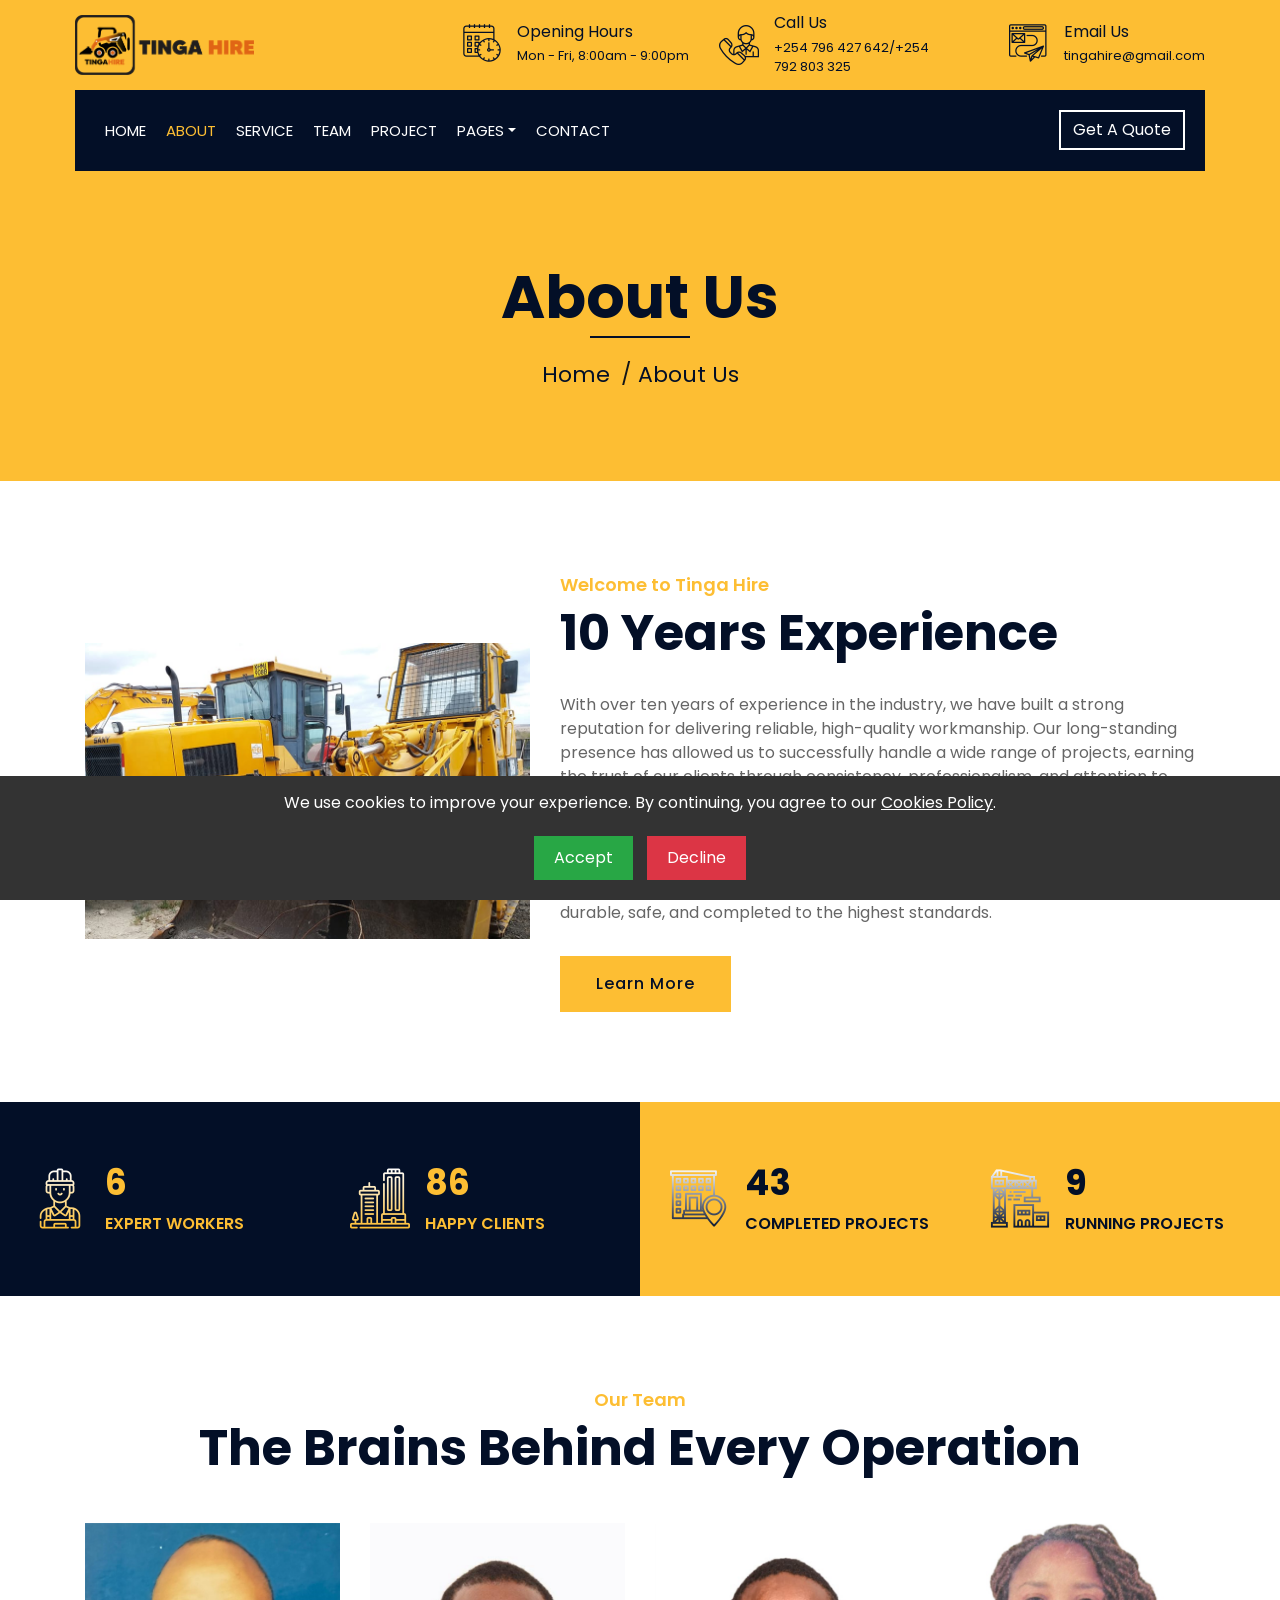
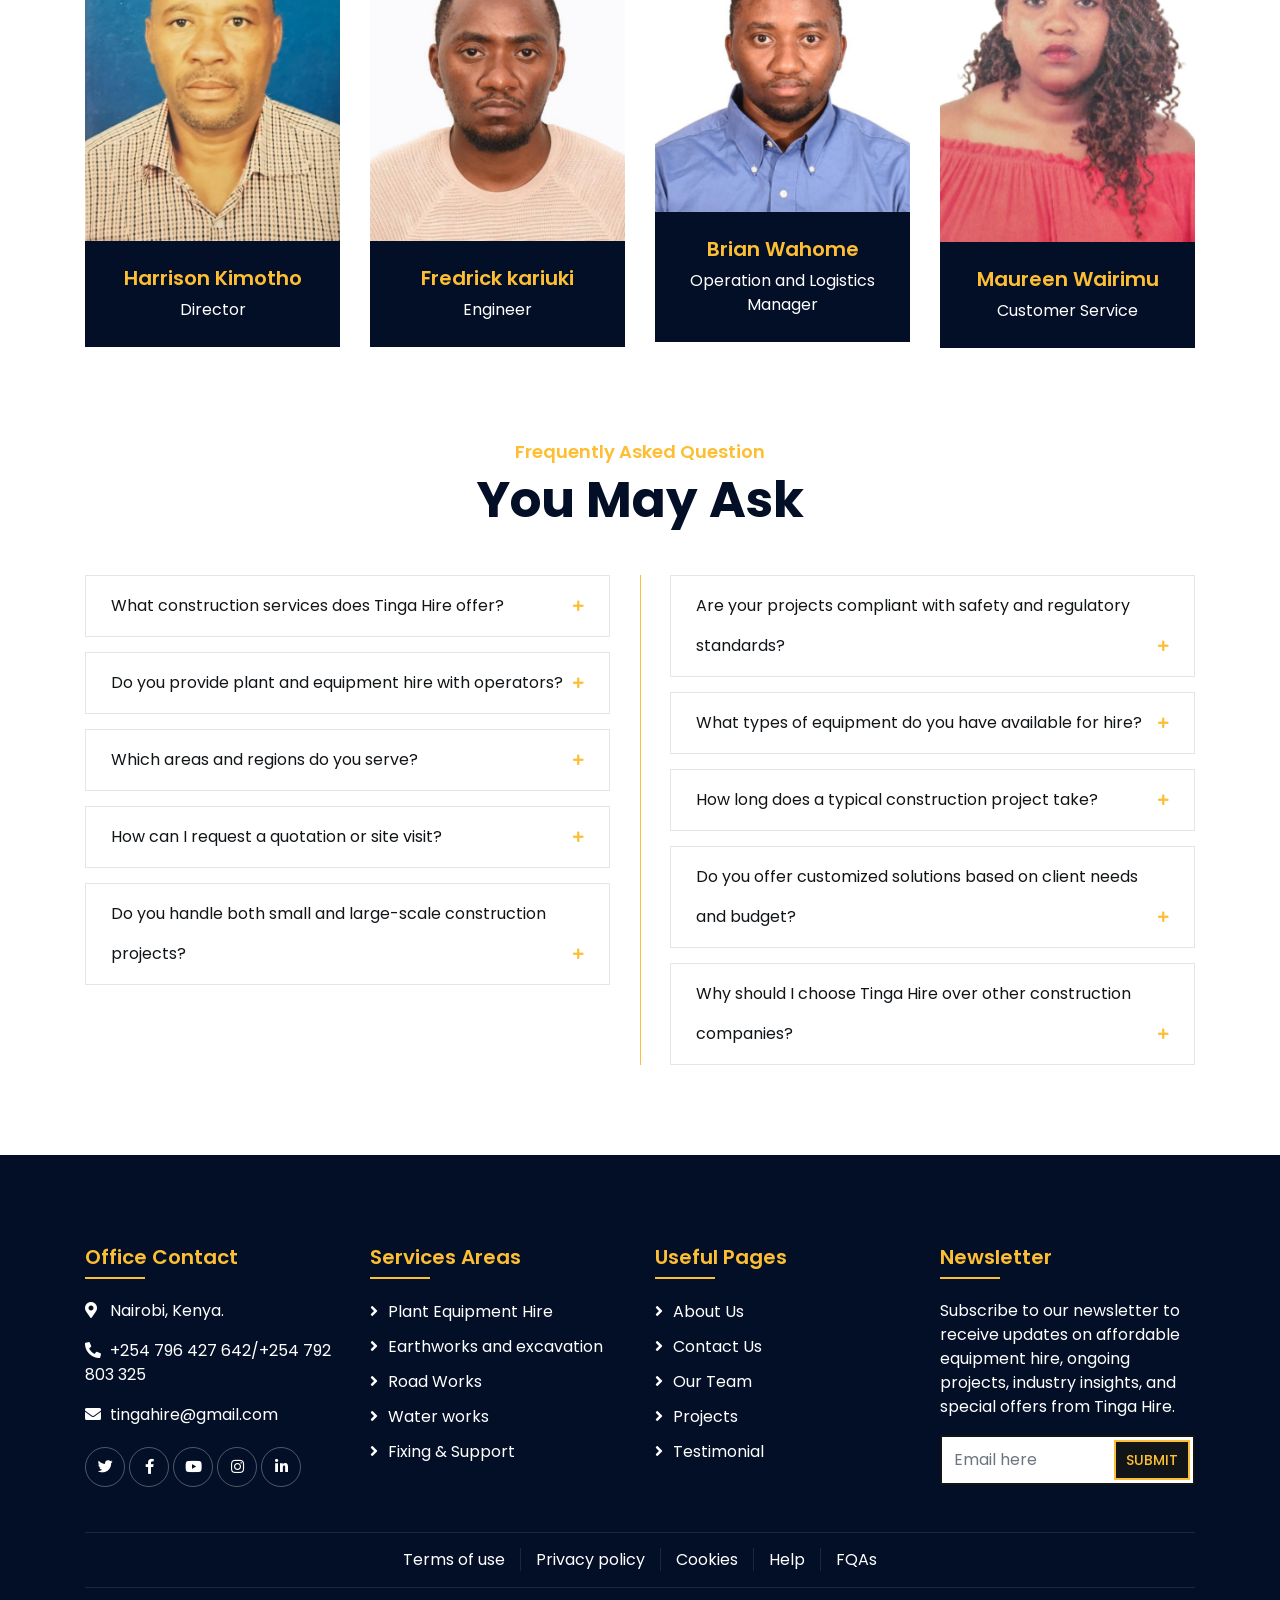
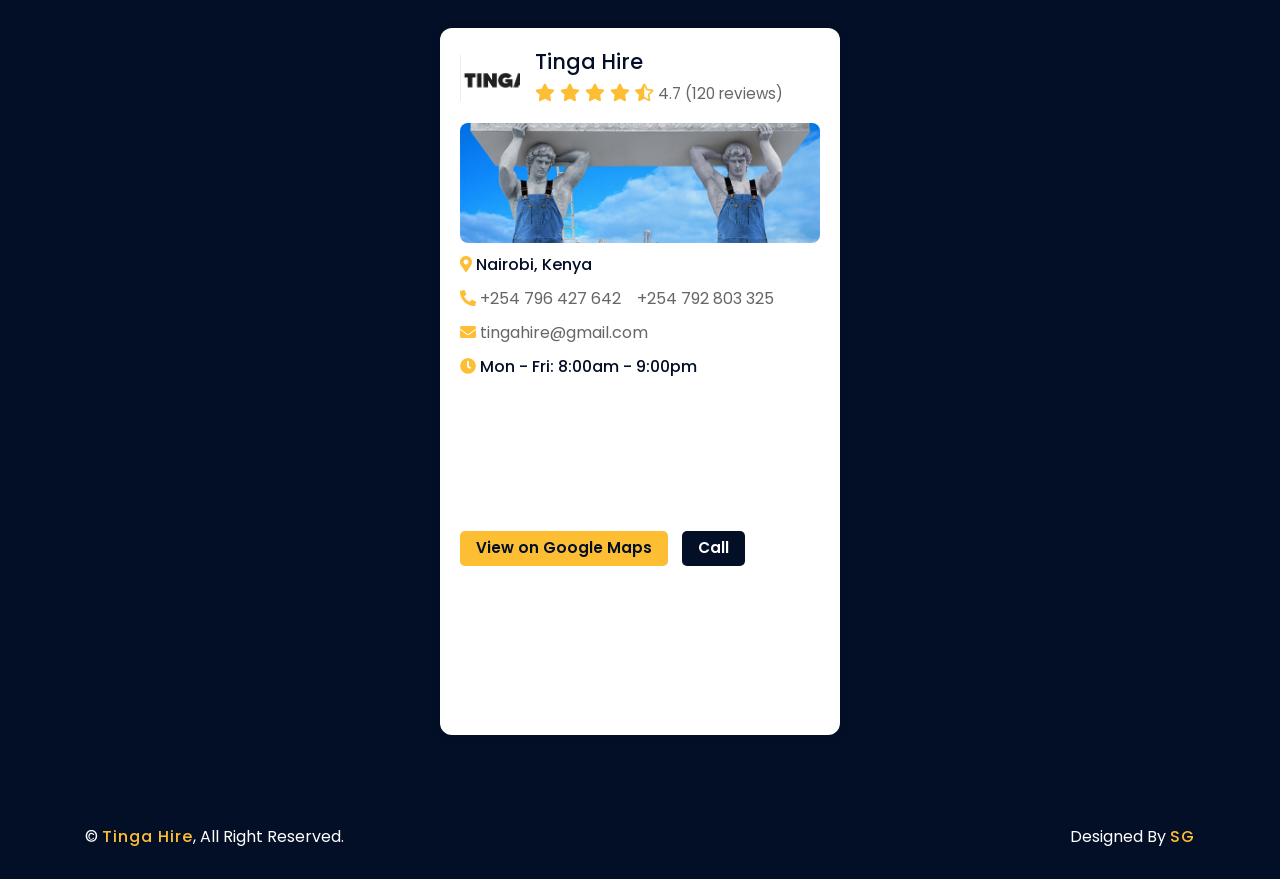
<file: about.html>
<!DOCTYPE html>
<html lang="en">
    <head>
        <meta charset="utf-8">
        <title>About Tinga Hire - Construction Company in Nairobi, Kenya</title>
        <meta name="description" content="Learn about Tinga Hire, a leading construction company in Nairobi, Kenya. Discover our experience, services, and commitment to quality.">
        <meta name="keywords" content="about Tinga Hire, construction company Nairobi, building services Kenya, earthworks, road works, equipment hire, company profile">
        <meta name="author" content="Tinga Hire">
        <meta name="robots" content="index, follow">
        <meta name="viewport" content="width=device-width, initial-scale=1.0">
        <link rel="canonical" href="https://www.tingahire.com/about.html">

        <!-- Open Graph for Social Sharing -->
        <meta property="og:title" content="About Tinga Hire - Construction Company in Nairobi, Kenya">
        <meta property="og:description" content="Learn about Tinga Hire, our experience, and our construction services in Kenya.">
        <meta property="og:image" content="https://www.tingahire.com/TINGAHIRE LOGO.png">
        <meta property="og:url" content="https://www.tingahire.com/about.html">
        <meta property="og:type" content="website">

        <!-- Twitter Card -->
        <meta name="twitter:card" content="summary_large_image">
        <meta name="twitter:title" content="About Tinga Hire - Construction Company Nairobi">
        <meta name="twitter:description" content="Learn about Tinga Hire, our experience, and our construction services in Kenya.">
        <meta name="twitter:image" content="https://www.tingahire.com/TINGAHIRE LOGO.png">

        <!-- Schema Markup for Local Business -->
        <script type="application/ld+json">
        {
            "@context": "https://schema.org",
            "@type": "LocalBusiness",
            "name": "Tinga Hire",
            "description": "Premier construction company in Nairobi, Kenya offering building services, earthworks, road construction, and equipment hire.",
            "url": "https://www.tingahire.com/about.html",
            "logo": "https://www.tingahire.com/TINGAHIRE LOGO.png",
            "address": {
                "@type": "PostalAddress",
                "streetAddress": "Nairobi",
                "addressLocality": "Nairobi",
                "addressCountry": "Kenya"
            },
            "telephone": "+254-796-427-642",
            "openingHours": "Mo-Fr 08:00-21:00",
            "aggregateRating": {
                "@type": "AggregateRating",
                "ratingValue": "4.7",
                "reviewCount": "120"
            },
            "sameAs": [
                "https://www.facebook.com/tingahire",
                "https://www.linkedin.com/company/tingahire"
            ]
        }
        </script>

        <!-- Favicon -->
        <link rel="icon" type="image/png" sizes="32x32" href="TINGAHIRE LOGO.png">
        <link rel="icon" type="image/png" sizes="16x16" href="TINGAHIRE LOGO.png">

        <!-- Google Font -->
        <link href="https://fonts.googleapis.com/css2?family=Poppins:wght@100;200;300;400;500;600;700;800;900&display=swap" rel="stylesheet">

        <!-- CSS Libraries -->
        <link href="https://stackpath.bootstrapcdn.com/bootstrap/4.4.1/css/bootstrap.min.css" rel="stylesheet">
        <link href="https://cdnjs.cloudflare.com/ajax/libs/font-awesome/5.10.0/css/all.min.css" rel="stylesheet">
        <link href="lib/flaticon/font/flaticon.css" rel="stylesheet"> 
        <link href="lib/animate/animate.min.css" rel="stylesheet">
        <link href="lib/owlcarousel/assets/owl.carousel.min.css" rel="stylesheet">
        <link href="lib/lightbox/css/lightbox.min.css" rel="stylesheet">
        <link href="lib/slick/slick.css" rel="stylesheet">
        <link href="lib/slick/slick-theme.css" rel="stylesheet">

        <!-- Template Stylesheet -->
        <link href="css/style.css" rel="stylesheet">
    </head>

     <body>
       <div class="wrapper">
    <!-- Top Bar Start -->
    <div class="top-bar">
        <div class="container-fluid">
            <div class="row align-items-center">
                <div class="col-lg-4 col-md-12">
                    <div class="logo">
                        <a href="index.html">
                            <!-- Replace "logo.png" with your actual PNG file -->
                            <img src="TINGAHIRE LOGO.png" alt="Company Logo" class="logo-img">
                        </a>
                    </div>
                </div>

                        <div class="col-lg-8 col-md-7 d-none d-lg-block">
                            <div class="row">
                                <div class="col-4">
                                    <div class="top-bar-item">
                                        <div class="top-bar-icon">
                                            <i class="flaticon-calendar"></i>
                                        </div>
                                        <div class="top-bar-text">
                                            <h3>Opening Hours</h3>
                                            <p>Mon - Fri, 8:00am - 9:00pm</p>
                                        </div>
                                    </div>
                                </div>
                                <div class="col-4">
                                    <div class="top-bar-item">
                                        <div class="top-bar-icon">
                                            <i class="flaticon-call"></i>

                                        </div>
                                        <div class="top-bar-text">

                                            <h3>Call Us</h3>
                                            <p>  +254 796 427 642/+254 792 803 325</p>
                                        </div>
                                    </div>
                                </div>
                                <div class="col-4">
                                    <div class="top-bar-item">
                                        <div class="top-bar-icon">
                                            <i class="flaticon-send-mail"></i>
                                        </div>
                                        <div class="top-bar-text">
                                            <h3>Email Us</h3>
                                            <p>tingahire@gmail.com</p>
                                        </div>
                                    </div>
                                </div>
                            </div>
                        </div>
                    </div>
                </div>
            </div>
            <!-- Top Bar End -->

            <!-- Nav Bar Start -->
            <div class="nav-bar">
                <div class="container-fluid">
                    <nav class="navbar navbar-expand-lg bg-dark navbar-dark">
                        <a href="#" class="navbar-brand">MENU</a>
                        <button type="button" class="navbar-toggler" data-toggle="collapse" data-target="#navbarCollapse">
                            <span class="navbar-toggler-icon"></span>
                        </button>

                        <div class="collapse navbar-collapse justify-content-between" id="navbarCollapse">
                            <div class="navbar-nav mr-auto">
                                <a href="index.html" class="nav-item nav-link">Home</a>
                                <a href="about.html" class="nav-item nav-link active">About</a>
                                <a href="service.html" class="nav-item nav-link">Service</a>
                                <a href="team.html" class="nav-item nav-link">Team</a>
                                <a href="portfolio.html" class="nav-item nav-link">Project</a>
                                <div class="nav-item dropdown">
                                    <a href="#" class="nav-link dropdown-toggle" data-toggle="dropdown">Pages</a>
                                    <div class="dropdown-menu">
                                        <a href="blog.html" class="dropdown-item">Blog Page</a>
                                        <a href="single.html" class="dropdown-item">Updates & News</a>
                                    </div>
                                </div>
                                <a href="contact.html" class="nav-item nav-link">Contact</a>
                            </div>
                            <div class="ml-auto">
                                <a class="btn" href="https://wa.me/254792803325">Get A Quote</a>
                            </div>
                        </div>
                    </nav>
                </div>
            </div>
            <!-- Nav Bar End -->
            
            
            <!-- Page Header Start -->
            <div class="page-header">
                <div class="container">
                    <div class="row">
                        <div class="col-12">
                            <h2>About Us</h2>
                        </div>
                        <div class="col-12">
                            <a href="index.html">Home</a>
                            <a href="#">About Us</a>
                        </div>
                    </div>
                </div>
            </div>
            <!-- Page Header End -->


            <!-- About Start -->
              <div class="about wow fadeInUp" data-wow-delay="0.1s">
                <div class="container">
                    <div class="row align-items-center">
                        <div class="col-lg-5 col-md-6">
                            <div class="about-img">
                                <img src="machine 1.jpeg" alt="Image">
                            </div>
                        </div>
                        <div class="col-lg-7 col-md-6">
                            <div class="section-header text-left">
                                <p>Welcome to Tinga Hire</p>
                                <h2>10 Years Experience</h2>
                            </div>
                            <div class="about-text">
                                <p>
                                   With over ten years of experience in the industry, we have built a strong reputation for delivering reliable, high-quality workmanship. Our long-standing presence has allowed us to successfully handle a wide range of projects, earning the trust of our clients through consistency, professionalism, and attention to detail.
                                </p>
                                <p>
                                  Over the years, we have gained valuable knowledge, refined our skills, and adapted to industry advancements. This experience enables us to provide practical solutions, meet client expectations, and deliver projects that are durable, safe, and completed to the highest standards.
                                </p>
                                <a class="btn" href="about.html">Learn More</a>
                            </div>
                        </div>
                    </div>
                </div>
            </div>
            <!-- About End -->
            
            
            <!-- Fact Start -->
            <div class="fact">
                <div class="container-fluid">
                    <div class="row counters">
                        <div class="col-md-6 fact-left wow slideInLeft">
                            <div class="row">
                                <div class="col-6">
                                    <div class="fact-icon">
                                        <i class="flaticon-worker"></i>
                                    </div>
                                    <div class="fact-text">
                                        <h2 data-toggle="counter-up">20</h2>
                                        <p>Expert Workers</p>
                                    </div>
                                </div>
                                <div class="col-6">
                                    <div class="fact-icon">
                                        <i class="flaticon-building"></i>
                                    </div>
                                    <div class="fact-text">
                                        <h2 data-toggle="counter-up">300</h2>
                                        <p>Happy Clients</p>
                                    </div>
                                </div>
                            </div>
                        </div>
                        <div class="col-md-6 fact-right wow slideInRight">
                            <div class="row">
                                <div class="col-6">
                                    <div class="fact-icon">
                                        <i class="flaticon-address"></i>
                                    </div>
                                    <div class="fact-text">
                                        <h2 data-toggle="counter-up">150</h2>
                                        <p>Completed Projects</p>
                                    </div>
                                </div>
                                <div class="col-6">
                                    <div class="fact-icon">
                                        <i class="flaticon-crane"></i>
                                    </div>
                                    <div class="fact-text">
                                        <h2 data-toggle="counter-up">32</h2>
                                        <p>Running Projects</p>
                                    </div>
                                </div>
                            </div>
                        </div>
                    </div>
                </div>
            </div>
            <!-- Fact End -->
            
            <!-- Team Start -->
            <div class="team">
                <div class="container">
                    <div class="section-header text-center">
                        <p>Our Team</p>
                        <h2>The Brains Behind Every Operation</h2>
                    </div>
                    <div class="row">
                        <div class="col-lg-3 col-md-6 wow fadeInUp" data-wow-delay="0.1s">
                            <div class="team-item">
                                <div class="team-img">
                                    <img src="harrison kimotho img.png" alt="Team Image">
                                </div>
                                <div class="team-text">
                                    <h2>Harrison Kimotho</h2>
                                    <p> Director </p>
                                </div>
                                <div class="team-social">
                                    <a class="social-tw" href=""><i class="fab fa-twitter"></i></a>
                                    <a class="social-fb" href=""><i class="fab fa-facebook-f"></i></a>
                                    <a class="social-li" href=""><i class="fab fa-linkedin-in"></i></a>
                                    <a class="social-in" href=""><i class="fab fa-instagram"></i></a>
                                </div>
                            </div>
                        </div>
                        <div class="col-lg-3 col-md-6 wow fadeInUp" data-wow-delay="0.2s">
                            <div class="team-item">
                                <div class="team-img">
                                    <img src="fredrick img.png" alt="Team Image">
                                </div>
                                <div class="team-text">
                                    <h2>Fredrick kariuki</h2>
                                    <p> Engineer </p>
                                </div>
                                <div class="team-social">
                                    <a class="social-tw" href=""><i class="fab fa-twitter"></i></a>
                                    <a class="social-fb" href=""><i class="fab fa-facebook-f"></i></a>
                                    <a class="social-li" href=""><i class="fab fa-linkedin-in"></i></a>
                                    <a class="social-in" href=""><i class="fab fa-instagram"></i></a>
                                </div>
                            </div>
                        </div>
                        <div class="col-lg-3 col-md-6 wow fadeInUp" data-wow-delay="0.3s">
                            <div class="team-item">
                                <div class="team-img">
                                    <img src="brian.png" alt="Team Image">
                                </div>
                                <div class="team-text">
                                    <h2>Brian Wahome</h2>
                                    <p>Operation and Logistics Manager</p>
                                </div>
                                <div class="team-social">
                                    <a class="social-tw" href=""><i class="fab fa-twitter"></i></a>
                                    <a class="social-fb" href=""><i class="fab fa-facebook-f"></i></a>
                                    <a class="social-li" href=""><i class="fab fa-linkedin-in"></i></a>
                                    <a class="social-in" href=""><i class="fab fa-instagram"></i></a>
                                </div>
                            </div>
                        </div>
                        <div class="col-lg-3 col-md-6 wow fadeInUp" data-wow-delay="0.4s">
                            <div class="team-item">
                                <div class="team-img">
                                    <img src="maurine.png" alt="Team Image">
                                </div>
                                <div class="team-text">
                                    <h2>Maureen Wairimu</h2>
                                    <p>Customer Service </p>
                                </div>
                                <div class="team-social">
                                    <a class="social-tw" href=""><i class="fab fa-twitter"></i></a>
                                    <a class="social-fb" href=""><i class="fab fa-facebook-f"></i></a>
                                    <a class="social-li" href=""><i class="fab fa-linkedin-in"></i></a>
                                    <a class="social-in" href=""><i class="fab fa-instagram"></i></a>
                                </div>
                            </div>
                        </div>
                    </div>
                </div>
            </div>
            <!-- Team End -->
            
            <!-- FAQs Start -->
           <div class="faqs">
                <div class="container">
                    <div class="section-header text-center">
                        <p>Frequently Asked Question</p>
                        <h2>You May Ask</h2>
                    </div>
                    <div class="row">
                        <div class="col-md-6">
                            <div id="accordion-1">
                                <div class="card wow fadeInLeft" data-wow-delay="0.1s">
                                    <div class="card-header">
                                        <a class="card-link collapsed" data-toggle="collapse" href="#collapseOne">
                                            What construction services does Tinga Hire offer?
                                        </a>
                                    </div>
                                    <div id="collapseOne" class="collapse" data-parent="#accordion-1">
                                        <div class="card-body">
                                            Tinga Hire offers a wide range of services including building construction, plant and equipment hire, earthworks and excavation, road works, water works, drainage, and general civil engineering services.
                                        </div>
                                    </div>
                                </div>
                                <div class="card wow fadeInLeft" data-wow-delay="0.2s">
                                    <div class="card-header">
                                        <a class="card-link collapsed" data-toggle="collapse" href="#collapseTwo">
                                            Do you provide plant and equipment hire with operators?
                                        </a>
                                    </div>
                                    <div id="collapseTwo" class="collapse" data-parent="#accordion-1">
                                        <div class="card-body">
                                          Yes. Tinga Hire provides plant and equipment hire both with skilled operators and on a dry-hire basis, depending on the client’s requirements.
                                        </div>
                                    </div>
                                </div>
                                <div class="card wow fadeInLeft" data-wow-delay="0.3s">
                                    <div class="card-header">
                                        <a class="card-link collapsed" data-toggle="collapse" href="#collapseThree">
                                            Which areas and regions do you serve?
                                        </a>
                                    </div>
                                    <div id="collapseThree" class="collapse" data-parent="#accordion-1">
                                        <div class="card-body">
                                           We primarily serve projects across Kenya, with the ability to mobilize equipment and teams to different counties based on project needs.
                                        </div>
                                    </div>
                                </div>
                                <div class="card wow fadeInLeft" data-wow-delay="0.4s">
                                    <div class="card-header">
                                        <a class="card-link collapsed" data-toggle="collapse" href="#collapseFour">
                                            How can I request a quotation or site visit?
                                        </a>
                                    </div>
                                    <div id="collapseFour" class="collapse" data-parent="#accordion-1">
                                        <div class="card-body">
                                            You can request a quotation by contacting us through our website, phone, or email. Site visits can be arranged to assess project scope and provide accurate costing.
                                        </div>
                                    </div>
                                </div>
                                <div class="card wow fadeInLeft" data-wow-delay="0.5s">
                                    <div class="card-header">
                                        <a class="card-link collapsed" data-toggle="collapse" href="#collapseFive">
                                           Do you handle both small and large-scale construction projects?
                                        </a>
                                    </div>
                                    <div id="collapseFive" class="collapse" data-parent="#accordion-1">
                                        <div class="card-body">
                                            Yes. Tinga Hire undertakes projects of all sizes, from small private developments to large commercial and infrastructure projects.
                                        </div>
                                    </div>
                                </div>
                            </div>
                        </div>
                        <div class="col-md-6">
                            <div id="accordion-2">
                                <div class="card wow fadeInRight" data-wow-delay="0.1s">
                                    <div class="card-header">
                                        <a class="card-link collapsed" data-toggle="collapse" href="#collapseSix">
                                            Are your projects compliant with safety and regulatory standards?
                                        </a>
                                    </div>
                                    <div id="collapseSix" class="collapse" data-parent="#accordion-2">
                                        <div class="card-body">
                                            Absolutely. We adhere to all relevant safety regulations, construction standards, and statutory requirements to ensure safe and compliant project execution.
                                        </div>
                                    </div>
                                </div>
                                <div class="card wow fadeInRight" data-wow-delay="0.2s">
                                    <div class="card-header">
                                        <a class="card-link collapsed" data-toggle="collapse" href="#collapseSeven">
                                            What types of equipment do you have available for hire?
                                        </a>
                                    </div>
                                    <div id="collapseSeven" class="collapse" data-parent="#accordion-2">
                                        <div class="card-body">
                                            Our fleet includes excavators, loaders, graders, rollers, tippers, water bowsers, and other construction machinery suited for various civil and building works.
                                        </div>
                                    </div>
                                </div>
                                <div class="card wow fadeInRight" data-wow-delay="0.3s">
                                    <div class="card-header">
                                        <a class="card-link collapsed" data-toggle="collapse" href="#collapseEight">
                                            How long does a typical construction project take?
                                        </a>
                                    </div>
                                    <div id="collapseEight" class="collapse" data-parent="#accordion-2">
                                        <div class="card-body">
                                            Project timelines vary depending on size, complexity, and site conditions. We provide clear schedules and strive to complete all projects on time.
                                        </div>
                                    </div>
                                </div>
                                <div class="card wow fadeInRight" data-wow-delay="0.4s">
                                    <div class="card-header">
                                        <a class="card-link collapsed" data-toggle="collapse" href="#collapseNine">
                                            Do you offer customized solutions based on client needs and budget?

                                        </a>
                                    </div>
                                    <div id="collapseNine" class="collapse" data-parent="#accordion-2">
                                        <div class="card-body">
                                            Yes. We work closely with clients to deliver tailored solutions that meet project requirements while staying within budget.
                                        </div>
                                    </div>
                                </div>
                                <div class="card wow fadeInRight" data-wow-delay="0.5s">
                                    <div class="card-header">
                                        <a class="card-link collapsed" data-toggle="collapse" href="#collapseTen">
                                           Why should I choose Tinga Hire over other construction companies?
                                        </a>
                                    </div>
                                    <div id="collapseTen" class="collapse" data-parent="#accordion-2">
                                        <div class="card-body">
                                            Tinga Hire is committed to quality workmanship, reliable equipment, experienced personnel, and customer satisfaction, ensuring dependable and professional service delivery.
                                        </div>
                                    </div>
                                </div>
                            </div>
                        </div>
                    </div>
                </div>
            </div>           
             <!-- FAQs End -->


            <!-- Footer Start -->
            <div class="footer wow fadeIn" data-wow-delay="0.3s">
                <div class="container">
                    <div class="row">
                        <div class="col-md-6 col-lg-3">
                            <div class="footer-contact">
                                <h2>Office Contact</h2>
                                <p><i class="fa fa-map-marker-alt"></i>Nairobi, Kenya.</p>
                                <p><i class="fa fa-phone-alt"></i>+254 796 427 642/+254 792 803 325</p>
                                <p><i class="fa fa-envelope"></i>tingahire@gmail.com</p>
                                <div class="footer-social">
                                    <a href="#"><i class="fab fa-twitter"></i></a>
                                    <a href="#"><i class="fab fa-facebook-f"></i></a>
                                    <a href="#"><i class="fab fa-youtube"></i></a>
                                    <a href="#"><i class="fab fa-instagram"></i></a>
                                    <a href="#"><i class="fab fa-linkedin-in"></i></a>
                                </div>
                            </div>
                        </div>
                        <div class="col-md-6 col-lg-3">
                            <div class="footer-link">
                                <h2>Services Areas</h2>
                                <a href="index.html#equipment-hire">Plant Equipment Hire
</a>
                                <a href="#">Earthworks and excavation
</a>
                                <a href="#">Road Works</a>
                                <a href="#">Water works</a>
                                <a href="#">Fixing & Support</a>
                            </div>
                        </div>
                        <div class="col-md-6 col-lg-3">
                            <div class="footer-link">
                                <h2>Useful Pages</h2>
                                <a href="about.html">About Us</a>
                                <a href="contact.html">Contact Us</a>
                                <a href="team.html">Our Team</a>
                                <a href="portfolio.html">Projects</a>
                                <a href="index.html#testimonial">Testimonial</a>
                            </div>
                        </div>
                                               <div class="col-md-6 col-lg-3">
    <div class="newsletter">
        <h2>Newsletter</h2>
        <p>
            Subscribe to our newsletter to receive updates on affordable equipment hire, ongoing projects, industry insights, and special offers from Tinga Hire.
        </p>
        <div class="form">
            <form action="newsletter.php" method="POST">
                <input 
                    type="email" 
                    name="email" 
                    class="form-control" 
                    placeholder="Email here" 
                    required
                >
                <button type="submit" class="btn">Submit</button>
            </form>
        </div>
    </div>
</div>
                <div class="container footer-menu">
                    <div class="f-menu">
                        <a href="terms-of-use.html">Terms of use</a>
                        <a href="privacy-policy.html">Privacy policy</a>
                        <a href="cookies.html">Cookies</a>
                        <a href="#">Help</a>
                        <a href="#">FQAs</a>
                    </div>
                </div>
                <!-- Google-style Business Profile Knowledge Panel -->
                <div class="sidebar-widget wow fadeInUp" style="padding: 0; max-width: 400px; margin: 40px auto 30px auto;">
                    <div class="business-profile-panel" style="background: #fff; border-radius: 12px; box-shadow: 0 2px 12px rgba(0,0,0,0.08); padding: 20px;">
                        <div style="display: flex; align-items: center; gap: 15px;">
                            <img src="TINGAHIRE LOGO.png" alt="Tinga Hire Logo" style="width: 60px; height: 60px; border-radius: 8px; object-fit: cover;">
                            <div>
                                <h3 style="margin: 0 0 5px 0; font-size: 1.3rem; color: #030f27;">Tinga Hire</h3>
                                <div style="color: #fdbe33; font-size: 1.1rem;">
                                    <i class="fa fa-star"></i>
                                    <i class="fa fa-star"></i>
                                    <i class="fa fa-star"></i>
                                    <i class="fa fa-star"></i>
                                    <i class="fa fa-star-half-alt"></i>
                                    <span style="color: #666; font-size: 0.95rem;">4.7 (120 reviews)</span>
                                </div>
                            </div>
                        </div>
                        <div style="margin: 15px 0 10px 0;">
                            <img src="img/single.jpg" alt="Business Photo" style="width: 100%; border-radius: 8px; object-fit: cover; max-height: 120px;">
                        </div>
                        <div style="margin-bottom: 10px;">
                            <i class="fa fa-map-marker-alt" style="color: #fdbe33;"></i>
                            <span style="color: #030f27; font-weight: 500;">Nairobi, Kenya</span>
                        </div>
                        <div style="margin-bottom: 10px;">
                            <i class="fa fa-phone-alt" style="color: #fdbe33;"></i>
                            <a href="tel:+254796427642" style="color: #666;">+254 796 427 642</a> /
                            <a href="tel:+254792803325" style="color: #666;">+254 792 803 325</a>
                        </div>
                        <div style="margin-bottom: 10px;">
                            <i class="fa fa-envelope" style="color: #fdbe33;"></i>
                            <a href="mailto:tingahire@gmail.com" style="color: #666;">tingahire@gmail.com</a>
                        </div>
                        <div style="margin-bottom: 10px;">
                            <i class="fa fa-clock" style="color: #fdbe33;"></i>
                            <span style="color: #030f27; font-weight: 500;">Mon - Fri: 8:00am - 9:00pm</span>
                        </div>
                        <div style="margin-bottom: 15px;">
                            <iframe src="https://www.google.com/maps?q=Nairobi,+Kenya&output=embed" width="100%" height="120" style="border:0; border-radius: 8px;" allowfullscreen="" loading="lazy" referrerpolicy="no-referrer-when-downgrade"></iframe>
                        </div>
                        <div style="margin-bottom: 10px;">
                            <a href="https://goo.gl/maps/6Qw2Q2Q2Q2Q2" target="_blank" class="btn btn-sm" style="background: #fdbe33; color: #030f27; font-weight: 600; border-radius: 5px; padding: 5px 15px;">View on Google Maps</a>
                            <a href="tel:+254796427642" class="btn btn-sm" style="background: #030f27; color: #fff; font-weight: 600; border-radius: 5px; padding: 5px 15px; margin-left: 5px;">Call</a>
                        </div>
                        <div style="margin-top: 10px;">
                            <strong>Recent Reviews:</strong>
                            <div style="font-size: 0.97rem; margin-top: 5px;">
                                <div style="margin-bottom: 6px;"><b>Jane S.</b>: "Professional and reliable team!"</div>
                                <div style="margin-bottom: 6px;"><b>John D.</b>: "Great service and timely delivery."</div>
                                <div><b>Mike J.</b>: "Highly recommend for quality construction."</div>
                            </div>
                        </div>
                    </div>
                </div>
                <div class="container copyright">
                    <div class="row">
                        <div class="col-md-6">
                            <p>&copy; <a href="index.html">Tinga Hire</a>, All Right Reserved.</p>
                        </div>
                        <div class="col-md-6">
                            <p>Designed By <a href="https://wa.me/254112157020">SG</a></p>
                        </div>
                    </div>
                </div>
            </div>
            <!-- Footer End -->

            <a href="#" class="back-to-top"><i class="fa fa-chevron-up"></i></a>
        </div>

        <!-- Cookie Consent Banner -->
        <div id="cookie-banner" style="display: none; position: fixed; bottom: 0; left: 0; right: 0; background: #333; color: #fff; padding: 15px; text-align: center; z-index: 1000;">
            <p>We use cookies to improve your experience. By continuing, you agree to our <a href="cookies.html" style="color: #fff; text-decoration: underline;">Cookies Policy</a>.</p>
            <button id="accept-cookies" style="background: #28a745; color: #fff; border: none; padding: 10px 20px; margin: 5px; cursor: pointer;">Accept</button>
            <button id="decline-cookies" style="background: #dc3545; color: #fff; border: none; padding: 10px 20px; margin: 5px; cursor: pointer;">Decline</button>
        </div>

        <!-- JavaScript Libraries -->
        <script src="https://code.jquery.com/jquery-3.4.1.min.js"></script>
        <script src="https://stackpath.bootstrapcdn.com/bootstrap/4.4.1/js/bootstrap.bundle.min.js"></script>
        <script src="lib/easing/easing.min.js"></script>
        <script src="lib/wow/wow.min.js"></script>
        <script src="lib/owlcarousel/owl.carousel.min.js"></script>
        <script src="lib/isotope/isotope.pkgd.min.js"></script>
        <script src="lib/lightbox/js/lightbox.min.js"></script>
        <script src="lib/waypoints/waypoints.min.js"></script>
        <script src="lib/counterup/counterup.min.js"></script>
        <script src="lib/slick/slick.min.js"></script>

        <!-- Template Javascript -->
        <script src="js/main.js"></script>
        <script>
            // Cookie Consent Functionality
            $(document).ready(function() {
                if (!localStorage.getItem('cookieConsent')) {
                    $('#cookie-banner').show();
                }

                $('#accept-cookies').click(function() {
                    localStorage.setItem('cookieConsent', 'accepted');
                    $('#cookie-banner').hide();
                });

                $('#decline-cookies').click(function() {
                    localStorage.setItem('cookieConsent', 'declined');
                    $('#cookie-banner').hide();
                    // Optionally, disable non-essential cookies here
                });
            });
        </script>
    </body>
</html>
</file>
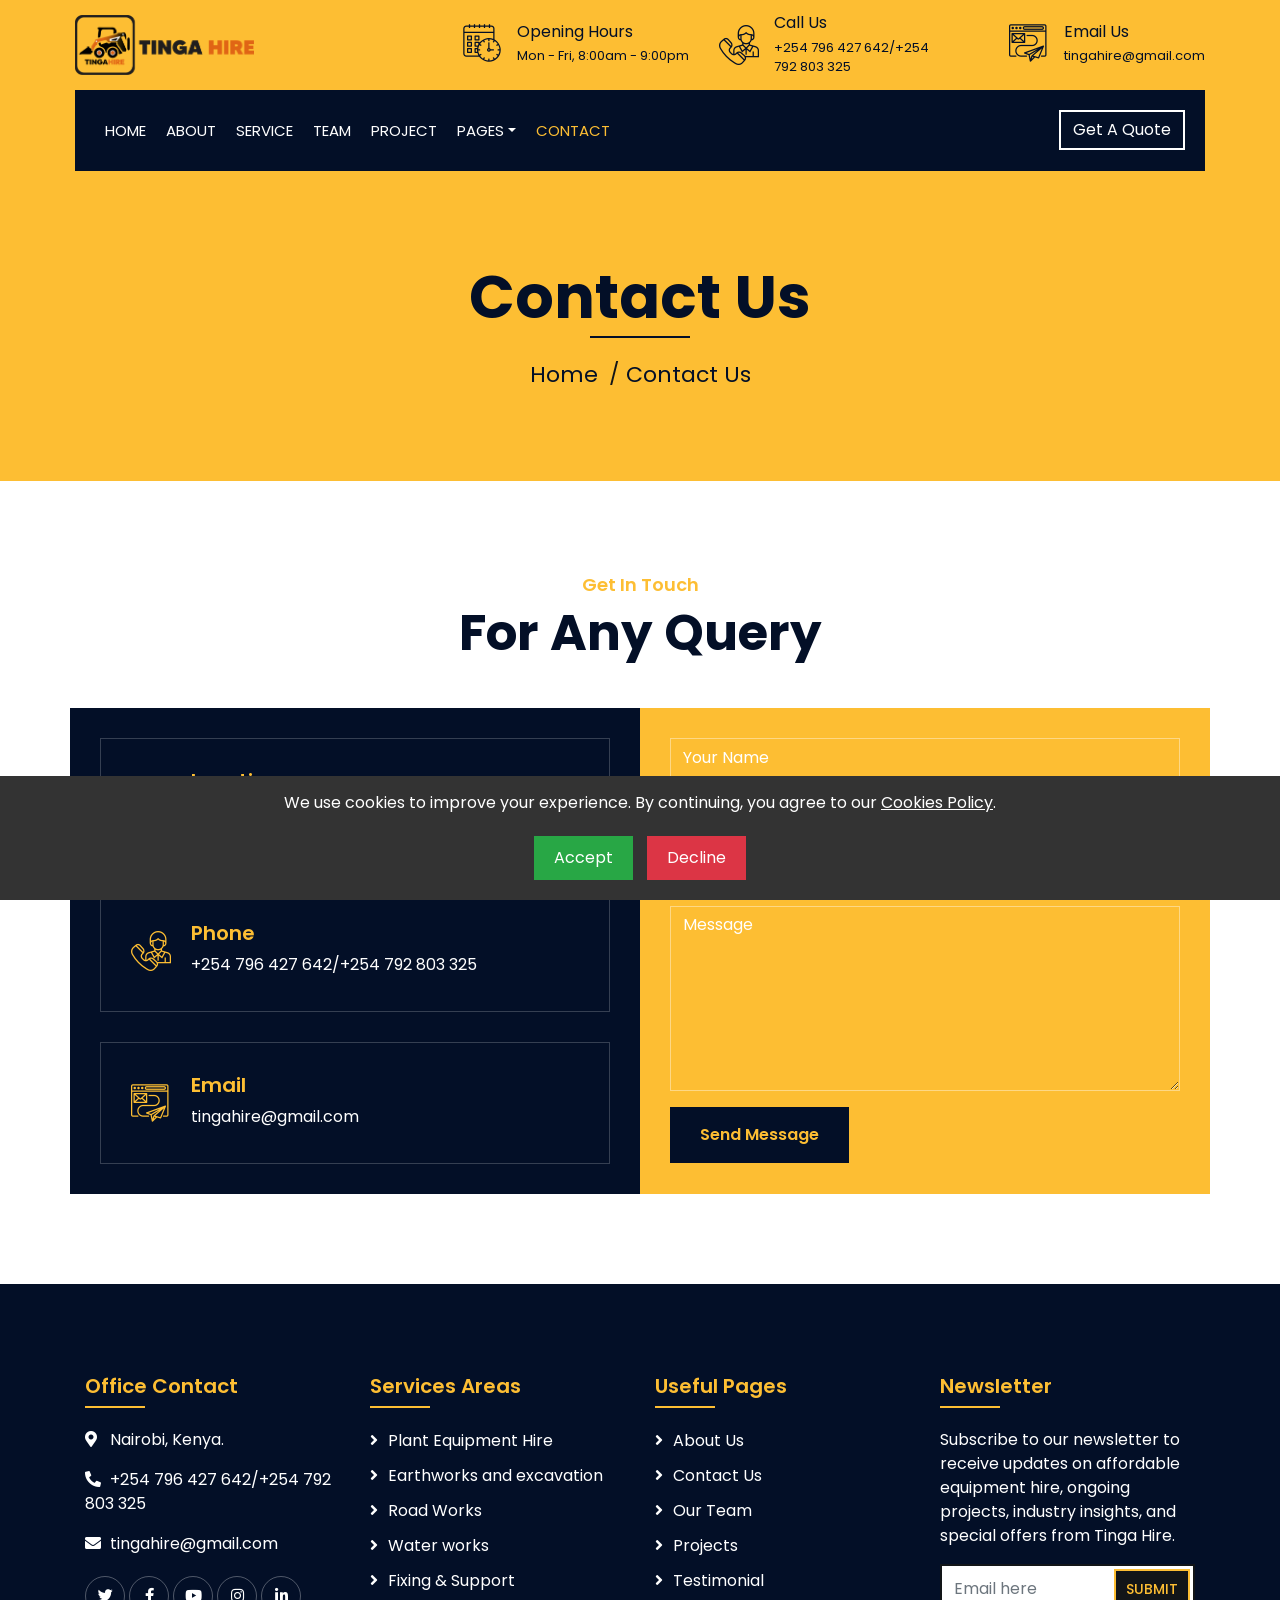
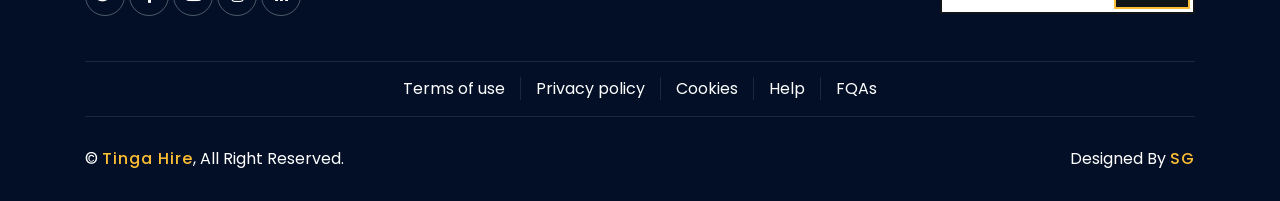
<file: contact.html>
<!DOCTYPE html>
<html lang="en">
    <head>
        <meta charset="utf-8">
        <title>Contact Us - Tinga Hire Construction Company Nairobi</title>
        <meta name="description" content="Contact Tinga Hire for construction services, equipment hire, and project inquiries in Nairobi, Kenya. Get in touch today!">
        <meta name="keywords" content="contact, Tinga Hire, construction, equipment hire, Nairobi, Kenya, phone, email, address">
        <meta name="author" content="Tinga Hire">
        <meta name="robots" content="index, follow">
        <meta name="viewport" content="width=device-width, initial-scale=1.0">
        <link rel="canonical" href="https://www.tingahire.com/contact.html">

        <!-- Open Graph for Social Sharing -->
        <meta property="og:title" content="Contact Us - Tinga Hire Construction Company Nairobi">
        <meta property="og:description" content="Contact Tinga Hire for construction services, equipment hire, and project inquiries in Nairobi, Kenya. Get in touch today!">
        <meta property="og:image" content="https://www.tingahire.com/TINGAHIRE LOGO.png">
        <meta property="og:url" content="https://www.tingahire.com/contact.html">
        <meta property="og:type" content="website">

        <!-- Twitter Card -->
        <meta name="twitter:card" content="summary_large_image">
        <meta name="twitter:title" content="Contact Us - Tinga Hire Construction Company Nairobi">
        <meta name="twitter:description" content="Contact Tinga Hire for construction services, equipment hire, and project inquiries in Nairobi, Kenya. Get in touch today!">
        <meta name="twitter:image" content="https://www.tingahire.com/TINGAHIRE LOGO.png">

        <!-- Schema Markup for Local Business -->
        <script type="application/ld+json">
        {
            "@context": "https://schema.org",
            "@type": "LocalBusiness",
            "name": "Tinga Hire",
            "description": "Premier construction company in Nairobi, Kenya offering building services, earthworks, road construction, and equipment hire.",
            "url": "https://www.tingahire.com/contact.html",
            "logo": "https://www.tingahire.com/TINGAHIRE LOGO.png",
            "address": {
                "@type": "PostalAddress",
                "streetAddress": "Nairobi",
                "addressLocality": "Nairobi",
                "addressCountry": "Kenya"
            },
            "telephone": "+254-796-427-642",
            "openingHours": "Mo-Fr 08:00-21:00",
            "aggregateRating": {
                "@type": "AggregateRating",
                "ratingValue": "4.7",
                "reviewCount": "120"
            },
            "sameAs": [
                "https://www.facebook.com/tingahire",
                "https://www.linkedin.com/company/tingahire"
            ]
        }
        </script>

        <!-- Favicon -->
        <link rel="icon" type="image/png" sizes="32x32" href="TINGAHIRE LOGO.png">
        <link rel="icon" type="image/png" sizes="16x16" href="TINGAHIRE LOGO.png">

        <!-- Google Font -->
        <link href="https://fonts.googleapis.com/css2?family=Poppins:wght@100;200;300;400;500;600;700;800;900&display=swap" rel="stylesheet">

        <!-- CSS Libraries -->
        <link href="https://stackpath.bootstrapcdn.com/bootstrap/4.4.1/css/bootstrap.min.css" rel="stylesheet">
        <link href="https://cdnjs.cloudflare.com/ajax/libs/font-awesome/5.10.0/css/all.min.css" rel="stylesheet">
        <link href="lib/flaticon/font/flaticon.css" rel="stylesheet"> 
        <link href="lib/animate/animate.min.css" rel="stylesheet">
        <link href="lib/owlcarousel/assets/owl.carousel.min.css" rel="stylesheet">
        <link href="lib/lightbox/css/lightbox.min.css" rel="stylesheet">
        <link href="lib/slick/slick.css" rel="stylesheet">
        <link href="lib/slick/slick-theme.css" rel="stylesheet">

        <!-- Template Stylesheet -->
        <link href="css/style.css" rel="stylesheet">
    </head>

    <body>
   <body>
       <div class="wrapper">
    <!-- Top Bar Start -->
    <div class="top-bar">
        <div class="container-fluid">
            <div class="row align-items-center">
                <div class="col-lg-4 col-md-12">
                    <div class="logo">
                        <a href="index.html">
                            <!-- Replace "logo.png" with your actual PNG file -->
                            <img src="TINGAHIRE LOGO.png" alt="Company Logo" class="logo-img">
                        </a>
                    </div>
                </div>

                        <div class="col-lg-8 col-md-7 d-none d-lg-block">
                            <div class="row">
                                <div class="col-4">
                                    <div class="top-bar-item">
                                        <div class="top-bar-icon">
                                            <i class="flaticon-calendar"></i>
                                        </div>
                                        <div class="top-bar-text">
                                            <h3>Opening Hours</h3>
                                            <p>Mon - Fri, 8:00am - 9:00pm</p>
                                        </div>
                                    </div>
                                </div>
                                <div class="col-4">
                                    <div class="top-bar-item">
                                        <div class="top-bar-icon">
                                            <i class="flaticon-call"></i>

                                        </div>
                                        <div class="top-bar-text">

                                            <h3>Call Us</h3>
                                            <p>  +254 796 427 642/+254 792 803 325</p>
                                        </div>
                                    </div>
                                </div>
                                <div class="col-4">
                                    <div class="top-bar-item">
                                        <div class="top-bar-icon">
                                            <i class="flaticon-send-mail"></i>
                                        </div>
                                        <div class="top-bar-text">
                                            <h3>Email Us</h3>
                                            <p>tingahire@gmail.com</p>
                                        </div>
                                    </div>
                                </div>
                            </div>
                        </div>
                    </div>
                </div>
            </div>
            <!-- Top Bar End -->

            <!-- Nav Bar Start -->
            <div class="nav-bar">
                <div class="container-fluid">
                    <nav class="navbar navbar-expand-lg bg-dark navbar-dark">
                        <a href="#" class="navbar-brand">MENU</a>
                        <button type="button" class="navbar-toggler" data-toggle="collapse" data-target="#navbarCollapse">
                            <span class="navbar-toggler-icon"></span>
                        </button>

                        <div class="collapse navbar-collapse justify-content-between" id="navbarCollapse">
                            <div class="navbar-nav mr-auto">
                                <a href="index.html" class="nav-item nav-link">Home</a>
                                <a href="about.html" class="nav-item nav-link">About</a>
                                <a href="service.html" class="nav-item nav-link">Service</a>
                                <a href="team.html" class="nav-item nav-link">Team</a>
                                <a href="portfolio.html" class="nav-item nav-link">Project</a>
                                <div class="nav-item dropdown">
                                    <a href="#" class="nav-link dropdown-toggle" data-toggle="dropdown">Pages</a>
                                    <div class="dropdown-menu">
                                        <a href="blog.html" class="dropdown-item">Blog Page</a>
                                        <a href="single.html" class="dropdown-item">Updates & News</a>
                                    </div>
                                </div>
                                <a href="contact.html" class="nav-item nav-link active">Contact</a>
                            </div>
                            <div class="ml-auto">
                                <a class="btn" href="#">Get A Quote</a>
                            </div>
                        </div>
                    </nav>
                </div>
            </div>
            <!-- Nav Bar End -->
            
            
            <!-- Page Header Start -->
            <div class="page-header">
                <div class="container">
                    <div class="row">
                        <div class="col-12">
                            <h2>Contact Us</h2>
                        </div>
                        <div class="col-12">
                            <a href="">Home</a>
                            <a href="">Contact Us</a>
                        </div>
                    </div>
                </div>
            </div>
            <!-- Page Header End -->


            <!-- Contact Start -->
            <div class="contact wow fadeInUp">
                <div class="container">
                    <div class="section-header text-center">
                        <p>Get In Touch</p>
                        <h2>For Any Query</h2>
                    </div>
                    <div class="row">
                        <div class="col-md-6">
                            <div class="contact-info">
                                <div class="contact-item">
                                    <i class="flaticon-address"></i>
                                    <div class="contact-text">
                                        <h2>Location</h2>
                                        <p>Nairobi, Kenya.</p>
                                    </div>
                                </div>
                                <div class="contact-item">
                                    <i class="flaticon-call"></i>
                                    <div class="contact-text">
                                        <h2>Phone</h2>
                                        <p> +254 796 427 642/+254 792 803 325</p>
                                    </div>
                                </div>
                                <div class="contact-item">
                                    <i class="flaticon-send-mail"></i>
                                    <div class="contact-text">
                                        <h2>Email</h2>
                                        <p>tingahire@gmail.com</p>
                                    </div>
                                </div>
                            </div>
                        </div>
                        <div class="col-md-6">
                            <div class="contact-form">
                                <div id="success"></div>
                                <form name="sentMessage" id="contactForm" novalidate="novalidate">
                                    <div class="control-group">
                                        <input type="text" class="form-control" id="name" placeholder="Your Name" required="required" data-validation-required-message="Please enter your name" />
                                        <p class="help-block text-danger"></p>
                                    </div>
                                    <div class="control-group">
                                        <input type="email" class="form-control" id="email" placeholder="Your Email" required="required" data-validation-required-message="Please enter your email" />
                                        <p class="help-block text-danger"></p>
                                    </div>
                                    <div class="control-group">
                                        <input type="text" class="form-control" id="subject" placeholder="Subject" required="required" data-validation-required-message="Please enter a subject" />
                                        <p class="help-block text-danger"></p>
                                    </div>
                                    <div class="control-group">
                                        <textarea class="form-control" id="message" placeholder="Message" required="required" data-validation-required-message="Please enter your message"></textarea>
                                        <p class="help-block text-danger"></p>
                                    </div>
                                    <div>
                                        <button class="btn" type="submit" id="sendMessageButton">Send Message</button>
                                    </div>
                                </form>
                            </div>
                        </div>
                    </div>
                </div>
            </div>
            <!-- Contact End -->


            <!-- Footer Start -->
                     <div class="footer wow fadeIn" data-wow-delay="0.3s">
                <div class="container">
                    <div class="row">
                        <div class="col-md-6 col-lg-3">
                            <div class="footer-contact">
                                <h2>Office Contact</h2>
                                <p><i class="fa fa-map-marker-alt"></i>Nairobi, Kenya.</p>
                                <p><i class="fa fa-phone-alt"></i>+254 796 427 642/+254 792 803 325</p>
                                <p><i class="fa fa-envelope"></i>tingahire@gmail.com</p>
                                <div class="footer-social">
                                    <a href="#"><i class="fab fa-twitter"></i></a>
                                    <a href="#"><i class="fab fa-facebook-f"></i></a>
                                    <a href="#"><i class="fab fa-youtube"></i></a>
                                    <a href="#"><i class="fab fa-instagram"></i></a>
                                    <a href="#"><i class="fab fa-linkedin-in"></i></a>
                                </div>
                            </div>
                        </div>
                        <div class="col-md-6 col-lg-3">
                            <div class="footer-link">
                                <h2>Services Areas</h2>
                                <a href="index.html#equipment-hire">Plant Equipment Hire
</a>
                                <a href="#">Earthworks and excavation
</a>
                                <a href="#">Road Works</a>
                                <a href="#">Water works</a>
                                <a href="#">Fixing & Support</a>
                            </div>
                        </div>
                        <div class="col-md-6 col-lg-3">
                            <div class="footer-link">
                                <h2>Useful Pages</h2>
                                <a href="about.html">About Us</a>
                                <a href="contact.html">Contact Us</a>
                                <a href="team.html">Our Team</a>
                                <a href="portfolio.html">Projects</a>
                                <a href="index.html#testimonial">Testimonial</a>
                            </div>
                        </div>
                                                <div class="col-md-6 col-lg-3">
    <div class="newsletter">
        <h2>Newsletter</h2>
        <p>
            Subscribe to our newsletter to receive updates on affordable equipment hire, ongoing projects, industry insights, and special offers from Tinga Hire.
        </p>
        <div class="form">
            <form action="newsletter.php" method="POST">
                <input 
                    type="email" 
                    name="email" 
                    class="form-control" 
                    placeholder="Email here" 
                    required
                >
                <button type="submit" class="btn">Submit</button>
            </form>
        </div>
    </div>
</div>
                <div class="container footer-menu">
                    <div class="f-menu">
                        <a href="terms-of-use.html">Terms of use</a>
                        <a href="privacy-policy.html">Privacy policy</a>
                        <a href="cookies.html">Cookies</a>
                        <a href="#">Help</a>
                        <a href="#">FQAs</a>
                    </div>
                </div>
                <div class="container copyright">
                    <div class="row">
                        <div class="col-md-6">
                            <p>&copy; <a href="index.html">Tinga Hire</a>, All Right Reserved.</p>
                        </div>
                        <div class="col-md-6">
                            <p>Designed By <a href="https://wa.me/254112157020">SG</a></p>
                        </div>
                    </div>
                </div>
            </div>
            <!-- Footer End -->

            <a href="#" class="back-to-top"><i class="fa fa-chevron-up"></i></a>
        </div>

        <!-- Cookie Consent Banner -->
        <div id="cookie-banner" style="display: none; position: fixed; bottom: 0; left: 0; right: 0; background: #333; color: #fff; padding: 15px; text-align: center; z-index: 1000;">
            <p>We use cookies to improve your experience. By continuing, you agree to our <a href="cookies.html" style="color: #fff; text-decoration: underline;">Cookies Policy</a>.</p>
            <button id="accept-cookies" style="background: #28a745; color: #fff; border: none; padding: 10px 20px; margin: 5px; cursor: pointer;">Accept</button>
            <button id="decline-cookies" style="background: #dc3545; color: #fff; border: none; padding: 10px 20px; margin: 5px; cursor: pointer;">Decline</button>
        </div>

        <!-- JavaScript Libraries -->
        <script src="https://code.jquery.com/jquery-3.4.1.min.js"></script>
        <script src="https://stackpath.bootstrapcdn.com/bootstrap/4.4.1/js/bootstrap.bundle.min.js"></script>
        <script src="lib/easing/easing.min.js"></script>
        <script src="lib/wow/wow.min.js"></script>
        <script src="lib/owlcarousel/owl.carousel.min.js"></script>
        <script src="lib/isotope/isotope.pkgd.min.js"></script>
        <script src="lib/lightbox/js/lightbox.min.js"></script>
        <script src="lib/waypoints/waypoints.min.js"></script>
        <script src="lib/counterup/counterup.min.js"></script>
        <script src="lib/slick/slick.min.js"></script>
        
        <!-- Contact Javascript File -->
        <script src="mail/jqBootstrapValidation.min.js"></script>
        <script src="mail/contact.js"></script>

        <!-- Template Javascript -->
        <script src="js/main.js"></script>
        <script>
            // Cookie Consent Functionality
            $(document).ready(function() {
                if (!localStorage.getItem('cookieConsent')) {
                    $('#cookie-banner').show();
                }

                $('#accept-cookies').click(function() {
                    localStorage.setItem('cookieConsent', 'accepted');
                    $('#cookie-banner').hide();
                });

                $('#decline-cookies').click(function() {
                    localStorage.setItem('cookieConsent', 'declined');
                    $('#cookie-banner').hide();
                    // Optionally, disable non-essential cookies here
                });
            });
        </script>
    </body>
</html>
</file>
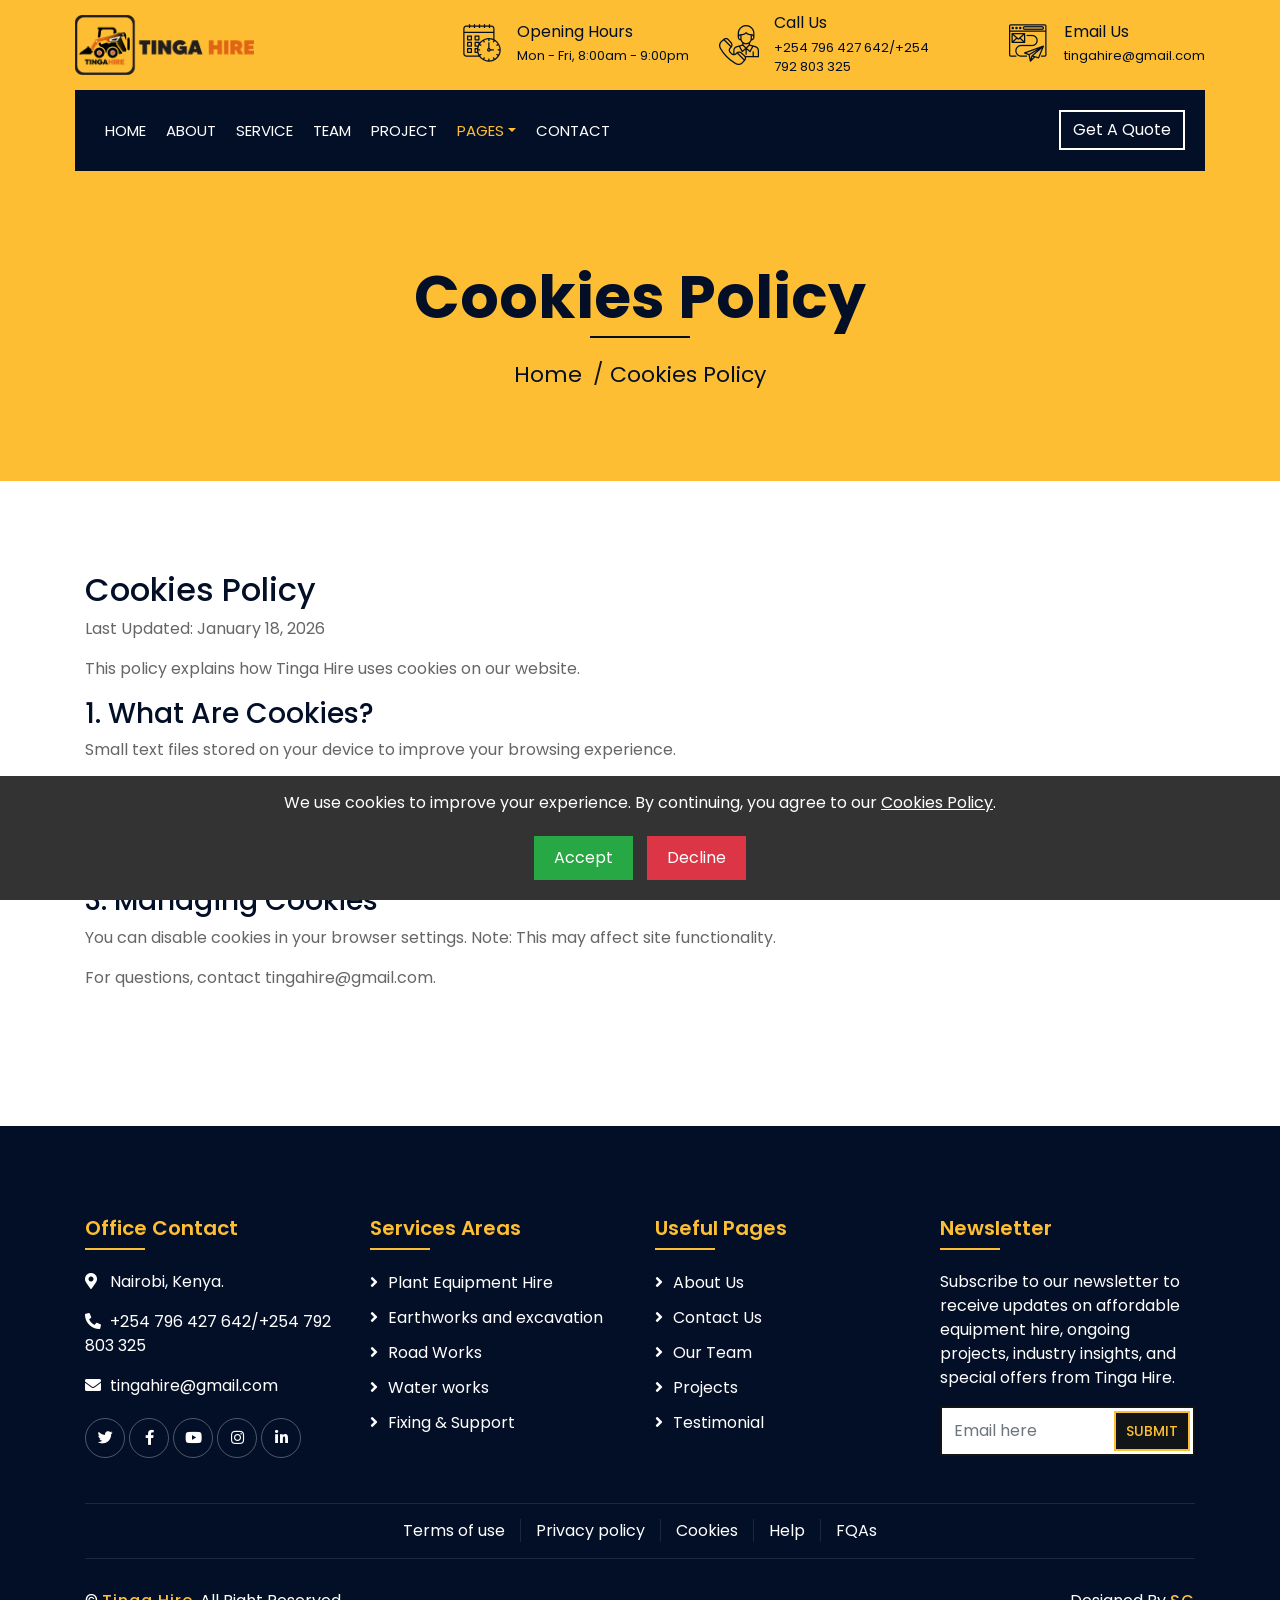
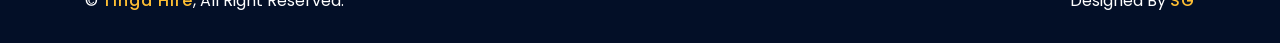
<file: cookies.html>
<!DOCTYPE html>
<html lang="en">
    <head>
        <meta charset="utf-8">
        <title>Cookies Policy - Tinga Hire</title>
        <meta content="width=device-width, initial-scale=1.0" name="viewport">
        <meta content="Cookies Policy for Tinga Hire Construction Company" name="keywords">
        <meta content="Cookies Policy for Tinga Hire Construction Company" name="description">

        <!-- Favicon -->
                <link rel="icon" type="image/png" sizes="32x32" href="TINGAHIRE LOGO.png">
<link rel="icon" type="image/png" sizes="16x16" href="TINGAHIRE LOGO.png">


        <!-- Google Font -->
        <link href="https://fonts.googleapis.com/css2?family=Poppins:wght@100;200;300;400;500;600;700;800;900&display=swap" rel="stylesheet">

        <!-- CSS Libraries -->
        <link href="https://stackpath.bootstrapcdn.com/bootstrap/4.4.1/css/bootstrap.min.css" rel="stylesheet">
        <link href="https://cdnjs.cloudflare.com/ajax/libs/font-awesome/5.10.0/css/all.min.css" rel="stylesheet">
        <link href="lib/flaticon/font/flaticon.css" rel="stylesheet"> 
        <link href="lib/animate/animate.min.css" rel="stylesheet">
        <link href="lib/owlcarousel/assets/owl.carousel.min.css" rel="stylesheet">
        <link href="lib/lightbox/css/lightbox.min.css" rel="stylesheet">
        <link href="lib/slick/slick.css" rel="stylesheet">
        <link href="lib/slick/slick-theme.css" rel="stylesheet">

        <!-- Template Stylesheet -->
        <link href="css/style.css" rel="stylesheet">
    </head>

    <body>
       <div class="wrapper">
    <!-- Top Bar Start -->
    <div class="top-bar">
        <div class="container-fluid">
            <div class="row align-items-center">
                <div class="col-lg-4 col-md-12">
                    <div class="logo">
                        <a href="index.html">
                            <!-- Replace "logo.png" with your actual PNG file -->
                            <img src="TINGAHIRE LOGO.png" alt="Company Logo" class="logo-img">
                        </a>
                    </div>
                </div>

                        <div class="col-lg-8 col-md-7 d-none d-lg-block">
                            <div class="row">
                                <div class="col-4">
                                    <div class="top-bar-item">
                                        <div class="top-bar-icon">
                                            <i class="flaticon-calendar"></i>
                                        </div>
                                        <div class="top-bar-text">
                                            <h3>Opening Hours</h3>
                                            <p>Mon - Fri, 8:00am - 9:00pm</p>
                                        </div>
                                    </div>
                                </div>
                                <div class="col-4">
                                    <div class="top-bar-item">
                                        <div class="top-bar-icon">
                                            <i class="flaticon-call"></i>

                                        </div>
                                        <div class="top-bar-text">

                                            <h3>Call Us</h3>
                                            <p>  +254 796 427 642/+254 792 803 325</p>
                                        </div>
                                    </div>
                                </div>
                                <div class="col-4">
                                    <div class="top-bar-item">
                                        <div class="top-bar-icon">
                                            <i class="flaticon-send-mail"></i>
                                        </div>
                                        <div class="top-bar-text">
                                            <h3>Email Us</h3>
                                            <p>tingahire@gmail.com</p>
                                        </div>
                                    </div>
                                </div>
                            </div>
                        </div>
                    </div>
                </div>
            </div>
            <!-- Top Bar End -->

            <!-- Nav Bar Start -->
            <div class="nav-bar">
                <div class="container-fluid">
                    <nav class="navbar navbar-expand-lg bg-dark navbar-dark">
                        <a href="#" class="navbar-brand">MENU</a>
                        <button type="button" class="navbar-toggler" data-toggle="collapse" data-target="#navbarCollapse">
                            <span class="navbar-toggler-icon"></span>
                        </button>

                        <div class="collapse navbar-collapse justify-content-between" id="navbarCollapse">
                            <div class="navbar-nav mr-auto">
                                <a href="index.html" class="nav-item nav-link">Home</a>
                                <a href="about.html" class="nav-item nav-link">About</a>
                                <a href="service.html" class="nav-item nav-link">Service</a>
                                <a href="team.html" class="nav-item nav-link">Team</a>
                                <a href="portfolio.html" class="nav-item nav-link">Project</a>
                                <div class="nav-item dropdown">
                                    <a href="#" class="nav-link dropdown-toggle active" data-toggle="dropdown">Pages</a>
                                    <div class="dropdown-menu">
                                        <a href="blog.html" class="dropdown-item">Blog Page</a>
                                        <a href="single.html" class="dropdown-item">Updates & News</a>
                                    </div>
                                </div>
                                <a href="contact.html" class="nav-item nav-link">Contact</a>
                            </div>
                            <div class="ml-auto">
                                <a class="btn" href="#">Get A Quote</a>
                            </div>
                        </div>
                    </nav>
                </div>
            </div>
            <!-- Nav Bar End -->


            <!-- Page Header Start -->
            <div class="page-header">
                <div class="container">
                    <div class="row">
                        <div class="col-12">
                            <h2>Cookies Policy</h2>
                        </div>
                        <div class="col-12">
                            <a href="index.html">Home</a>
                            <a href="cookies.html">Cookies Policy</a>
                        </div>
                    </div>
                </div>
            </div>
            <!-- Page Header End -->


            <!-- Single Post Start-->
            <div class="single">
                <div class="container">
                    <div class="row">
                        <div class="col-lg-12">
                            <div class="single-content wow fadeInUp">
                                <h2>Cookies Policy</h2>
                                <p>Last Updated: January 18, 2026</p>
                                <p>This policy explains how Tinga Hire uses cookies on our website.</p>
                                <h3>1. What Are Cookies?</h3>
                                <p>Small text files stored on your device to improve your browsing experience.</p>
                                <h3>2. Types of Cookies We Use</h3>
                                <p>Essential: For site functionality (e.g., Bootstrap, jQuery). Analytics: To track visits (e.g., Google Analytics, if used). We do not use advertising or third-party tracking cookies.</p>
                                <h3>3. Managing Cookies</h3>
                                <p>You can disable cookies in your browser settings. Note: This may affect site functionality.</p>
                                <p>For questions, contact tingahire@gmail.com.</p>
                            </div>
                        </div>
                    </div>
                </div>
            </div>
            <!-- Single Post End-->   


            <!-- Footer Start -->
           <div class="footer wow fadeIn" data-wow-delay="0.3s">
                <div class="container">
                    <div class="row">
                        <div class="col-md-6 col-lg-3">
                            <div class="footer-contact">
                                <h2>Office Contact</h2>
                                <p><i class="fa fa-map-marker-alt"></i>Nairobi, Kenya.</p>
                                <p><i class="fa fa-phone-alt"></i>+254 796 427 642/+254 792 803 325</p>
                                <p><i class="fa fa-envelope"></i>tingahire@gmail.com</p>
                                <div class="footer-social">
                                    <a href="#"><i class="fab fa-twitter"></i></a>
                                    <a href="#"><i class="fab fa-facebook-f"></i></a>
                                    <a href="#"><i class="fab fa-youtube"></i></a>
                                    <a href="#"><i class="fab fa-instagram"></i></a>
                                    <a href="#"><i class="fab fa-linkedin-in"></i></a>
                                </div>
                            </div>
                        </div>
                        <div class="col-md-6 col-lg-3">
                            <div class="footer-link">
                                <h2>Services Areas</h2>
                                <a href="index.html#equipment-hire">Plant Equipment Hire</a>
                                <a href="#">Earthworks and excavation</a>
                                <a href="#">Road Works</a>
                                <a href="#">Water works</a>
                                <a href="#">Fixing & Support</a>
                            </div>
                        </div>
                        <div class="col-md-6 col-lg-3">
                            <div class="footer-link">
                                <h2>Useful Pages</h2>
                                <a href="about.html">About Us</a>
                                <a href="contact.html">Contact Us</a>
                                <a href="team.html">Our Team</a>
                                <a href="portfolio.html">Projects</a>
                                <a href="index.html#testimonial">Testimonial</a>
                            </div>
                        </div>
                                               <div class="col-md-6 col-lg-3">
    <div class="newsletter">
        <h2>Newsletter</h2>
        <p>
            Subscribe to our newsletter to receive updates on affordable equipment hire, ongoing projects, industry insights, and special offers from Tinga Hire.
        </p>
        <div class="form">
            <form action="newsletter.php" method="POST">
                <input 
                    type="email" 
                    name="email" 
                    class="form-control" 
                    placeholder="Email here" 
                    required
                >
                <button type="submit" class="btn">Submit</button>
            </form>
        </div>
    </div>
</div>
                <div class="container footer-menu">
                    <div class="f-menu">
                        <a href="terms-of-use.html">Terms of use</a>
                        <a href="privacy-policy.html">Privacy policy</a>
                        <a href="cookies.html">Cookies</a>
                        <a href="#">Help</a>
                        <a href="#">FQAs</a>
                    </div>
                </div>
                <div class="container copyright">
                    <div class="row">
                        <div class="col-md-6">
                            <p>&copy; <a href="index.html">Tinga Hire</a>, All Right Reserved.</p>
                        </div>
                        <div class="col-md-6">
                            <p>Designed By <a href="https://wa.me/254112157020">SG</a></p>
                        </div>
                    </div>
                </div>
            </div>
            <!-- Footer End -->

            <a href="#" class="back-to-top"><i class="fa fa-chevron-up"></i></a>
        </div>

        <!-- Cookie Consent Banner -->
        <div id="cookie-banner" style="display: none; position: fixed; bottom: 0; left: 0; right: 0; background: #333; color: #fff; padding: 15px; text-align: center; z-index: 1000;">
            <p>We use cookies to improve your experience. By continuing, you agree to our <a href="cookies.html" style="color: #fff; text-decoration: underline;">Cookies Policy</a>.</p>
            <button id="accept-cookies" style="background: #28a745; color: #fff; border: none; padding: 10px 20px; margin: 5px; cursor: pointer;">Accept</button>
            <button id="decline-cookies" style="background: #dc3545; color: #fff; border: none; padding: 10px 20px; margin: 5px; cursor: pointer;">Decline</button>
        </div>

        <!-- JavaScript Libraries -->
        <script src="https://code.jquery.com/jquery-3.4.1.min.js"></script>
        <script src="https://stackpath.bootstrapcdn.com/bootstrap/4.4.1/js/bootstrap.bundle.min.js"></script>
        <script src="lib/easing/easing.min.js"></script>
        <script src="lib/wow/wow.min.js"></script>
        <script src="lib/owlcarousel/owl.carousel.min.js"></script>
        <script src="lib/isotope/isotope.pkgd.min.js"></script>
        <script src="lib/lightbox/js/lightbox.min.js"></script>
        <script src="lib/waypoints/waypoints.min.js"></script>
        <script src="lib/counterup/counterup.min.js"></script>
        <script src="lib/slick/slick.min.js"></script>

        <!-- Template Javascript -->
        <script src="js/main.js"></script>
        <script>
            // Cookie Consent Functionality
            $(document).ready(function() {
                if (!localStorage.getItem('cookieConsent')) {
                    $('#cookie-banner').show();
                }

                $('#accept-cookies').click(function() {
                    localStorage.setItem('cookieConsent', 'accepted');
                    $('#cookie-banner').hide();
                });

                $('#decline-cookies').click(function() {
                    localStorage.setItem('cookieConsent', 'declined');
                    $('#cookie-banner').hide();
                    // Optionally, disable non-essential cookies here
                });
            });
        </script>
    </body>
</html>
</file>
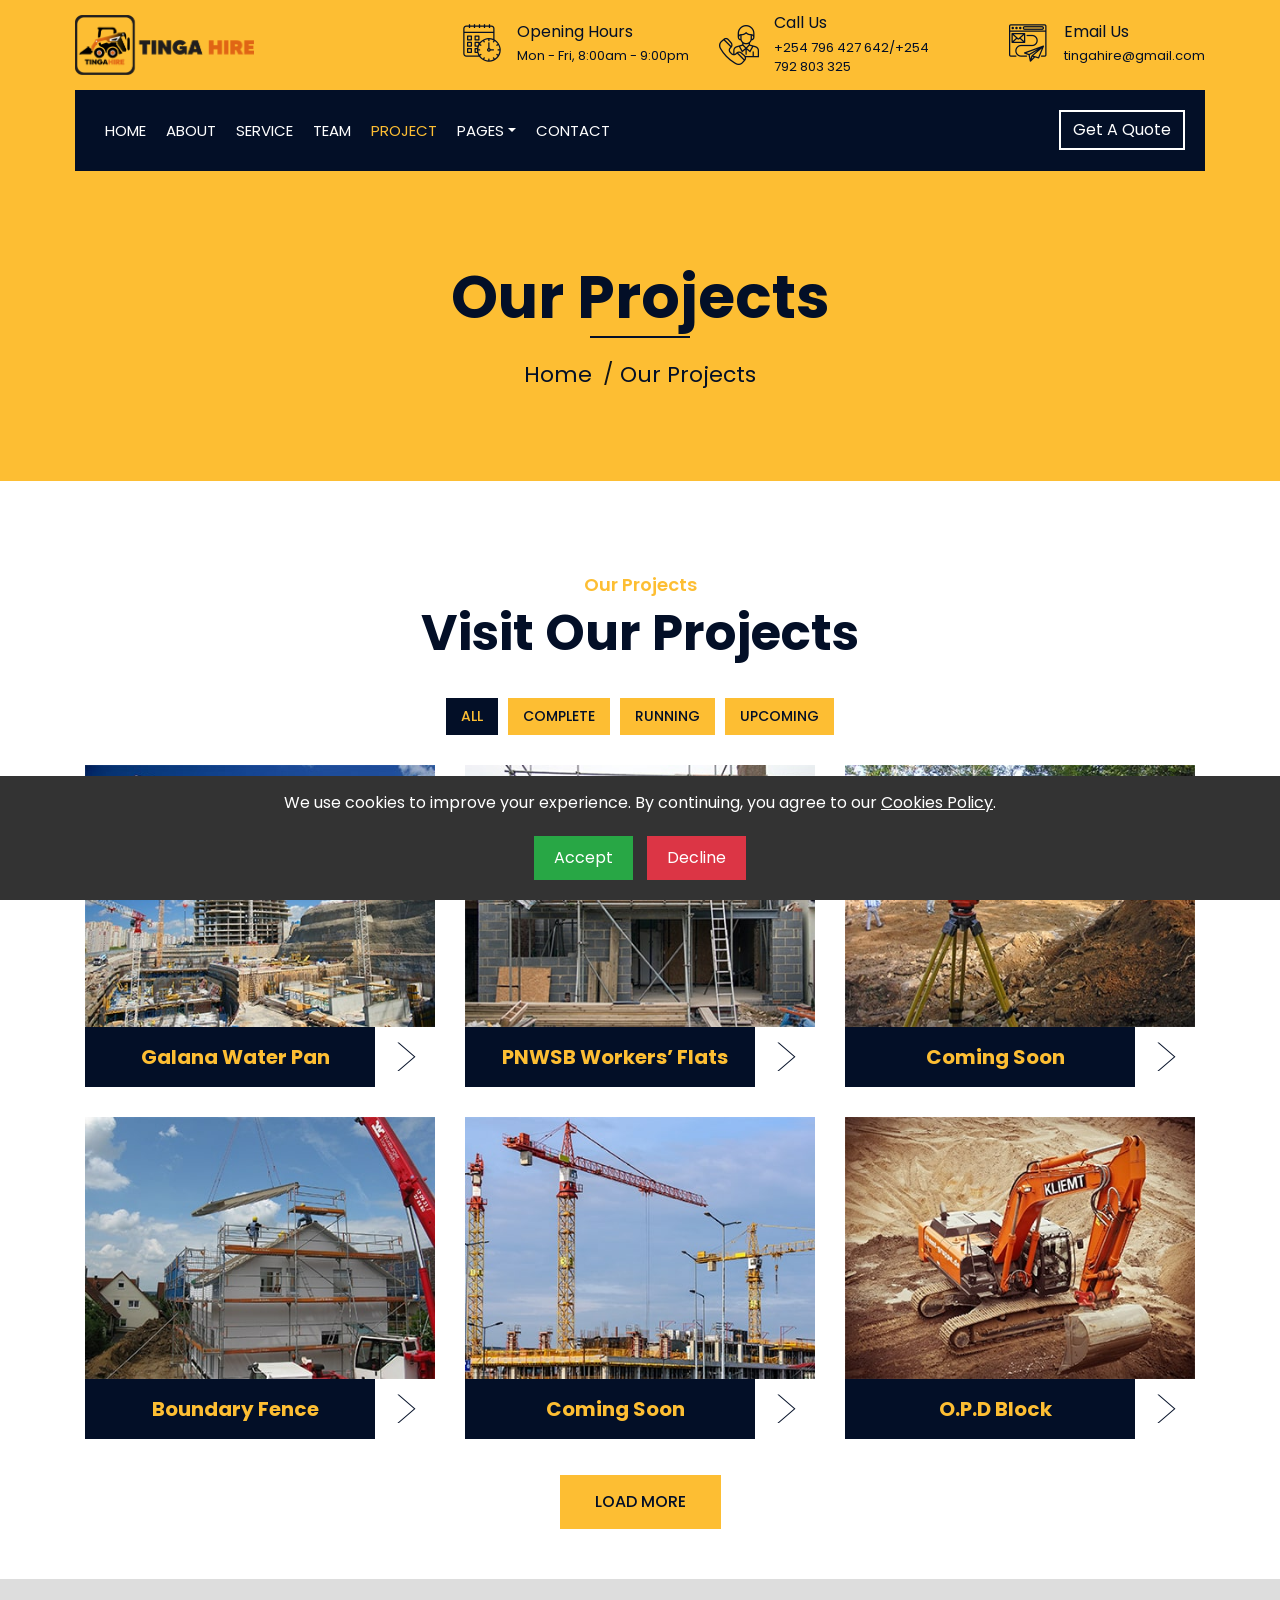
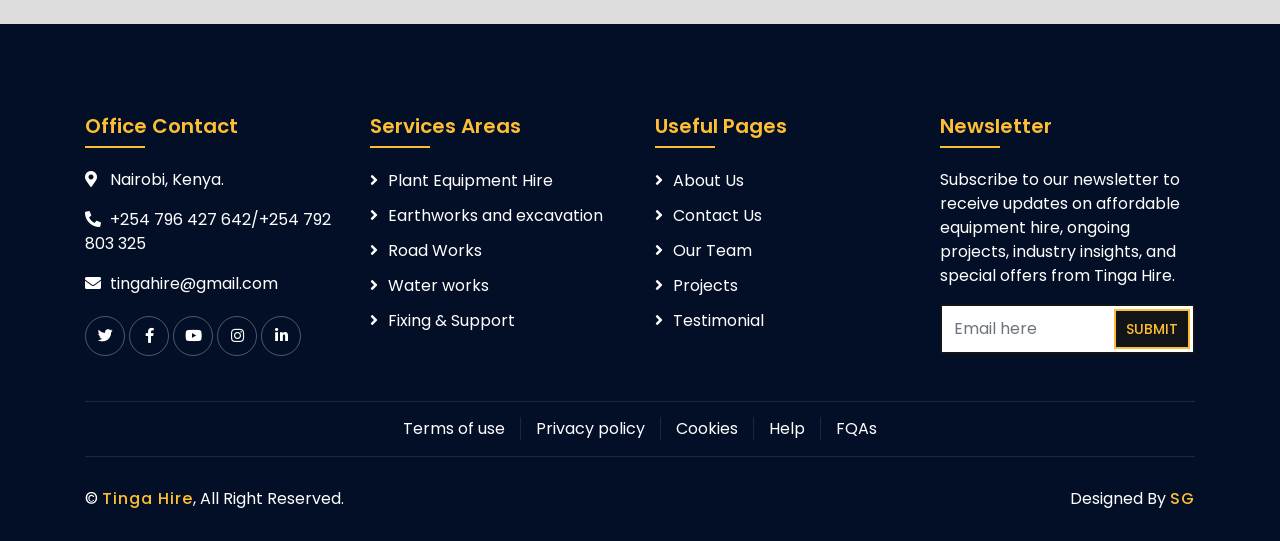
<file: portfolio.html>
<!DOCTYPE html>
<html lang="en">
    <head>
        <meta charset="utf-8">
        <title>Our Projects - Tinga Hire Construction Company Nairobi</title>
        <meta name="description" content="View completed and ongoing construction projects by Tinga Hire in Nairobi, Kenya. Quality, reliability, and innovation in every build.">
        <meta name="keywords" content="projects, portfolio, construction, building, road works, water works, Tinga Hire, Nairobi, Kenya">
        <meta name="author" content="Tinga Hire">
        <meta name="robots" content="index, follow">
        <meta name="viewport" content="width=device-width, initial-scale=1.0">
        <link rel="canonical" href="https://www.tingahire.com/portfolio.html">

        <!-- Open Graph for Social Sharing -->
        <meta property="og:title" content="Our Projects - Tinga Hire Construction Company Nairobi">
        <meta property="og:description" content="View completed and ongoing construction projects by Tinga Hire in Nairobi, Kenya. Quality, reliability, and innovation in every build.">
        <meta property="og:image" content="https://www.tingahire.com/TINGAHIRE LOGO.png">
        <meta property="og:url" content="https://www.tingahire.com/portfolio.html">
        <meta property="og:type" content="website">

        <!-- Twitter Card -->
        <meta name="twitter:card" content="summary_large_image">
        <meta name="twitter:title" content="Our Projects - Tinga Hire Construction Company Nairobi">
        <meta name="twitter:description" content="View completed and ongoing construction projects by Tinga Hire in Nairobi, Kenya. Quality, reliability, and innovation in every build.">
        <meta name="twitter:image" content="https://www.tingahire.com/TINGAHIRE LOGO.png">

        <!-- Schema Markup for Local Business -->
        <script type="application/ld+json">
        {
            "@context": "https://schema.org",
            "@type": "LocalBusiness",
            "name": "Tinga Hire",
            "description": "Premier construction company in Nairobi, Kenya offering building services, earthworks, road construction, and equipment hire.",
            "url": "https://www.tingahire.com/portfolio.html",
            "logo": "https://www.tingahire.com/TINGAHIRE LOGO.png",
            "address": {
                "@type": "PostalAddress",
                "streetAddress": "Nairobi",
                "addressLocality": "Nairobi",
                "addressCountry": "Kenya"
            },
            "telephone": "+254-796-427-642",
            "openingHours": "Mo-Fr 08:00-21:00",
            "aggregateRating": {
                "@type": "AggregateRating",
                "ratingValue": "4.7",
                "reviewCount": "120"
            },
            "sameAs": [
                "https://www.facebook.com/tingahire",
                "https://www.linkedin.com/company/tingahire"
            ]
        }
        </script>

        <!-- Favicon -->
        <link rel="icon" type="image/png" sizes="32x32" href="TINGAHIRE LOGO.png">
        <link rel="icon" type="image/png" sizes="16x16" href="TINGAHIRE LOGO.png">

        <!-- Google Font -->
        <link href="https://fonts.googleapis.com/css2?family=Poppins:wght@100;200;300;400;500;600;700;800;900&display=swap" rel="stylesheet">

        <!-- CSS Libraries -->
        <link href="https://stackpath.bootstrapcdn.com/bootstrap/4.4.1/css/bootstrap.min.css" rel="stylesheet">
        <link href="https://cdnjs.cloudflare.com/ajax/libs/font-awesome/5.10.0/css/all.min.css" rel="stylesheet">
        <link href="lib/flaticon/font/flaticon.css" rel="stylesheet"> 
        <link href="lib/animate/animate.min.css" rel="stylesheet">
        <link href="lib/owlcarousel/assets/owl.carousel.min.css" rel="stylesheet">
        <link href="lib/lightbox/css/lightbox.min.css" rel="stylesheet">
        <link href="lib/slick/slick.css" rel="stylesheet">
        <link href="lib/slick/slick-theme.css" rel="stylesheet">

        <!-- Template Stylesheet -->
        <link href="css/style.css" rel="stylesheet">
    </head>

    <body>
       <div class="wrapper">
    <!-- Top Bar Start -->
    <div class="top-bar">
        <div class="container-fluid">
            <div class="row align-items-center">
                <div class="col-lg-4 col-md-12">
                    <div class="logo">
                        <a href="index.html">
                            <!-- Replace "logo.png" with your actual PNG file -->
                            <img src="TINGAHIRE LOGO.png" alt="Company Logo" class="logo-img">
                        </a>
                    </div>
                </div>

                        <div class="col-lg-8 col-md-7 d-none d-lg-block">
                            <div class="row">
                                <div class="col-4">
                                    <div class="top-bar-item">
                                        <div class="top-bar-icon">
                                            <i class="flaticon-calendar"></i>
                                        </div>
                                        <div class="top-bar-text">
                                            <h3>Opening Hours</h3>
                                            <p>Mon - Fri, 8:00am - 9:00pm</p>
                                        </div>
                                    </div>
                                </div>
                                <div class="col-4">
                                    <div class="top-bar-item">
                                        <div class="top-bar-icon">
                                            <i class="flaticon-call"></i>

                                        </div>
                                        <div class="top-bar-text">

                                            <h3>Call Us</h3>
                                            <p>  +254 796 427 642/+254 792 803 325</p>
                                        </div>
                                    </div>
                                </div>
                                <div class="col-4">
                                    <div class="top-bar-item">
                                        <div class="top-bar-icon">
                                            <i class="flaticon-send-mail"></i>
                                        </div>
                                        <div class="top-bar-text">
                                            <h3>Email Us</h3>
                                            <p>tingahire@gmail.com</p>
                                        </div>
                                    </div>
                                </div>
                            </div>
                        </div>
                    </div>
                </div>
            </div>
            <!-- Top Bar End -->

            <!-- Nav Bar Start -->
            <div class="nav-bar">
                <div class="container-fluid">
                    <nav class="navbar navbar-expand-lg bg-dark navbar-dark">
                        <a href="#" class="navbar-brand">MENU</a>
                        <button type="button" class="navbar-toggler" data-toggle="collapse" data-target="#navbarCollapse">
                            <span class="navbar-toggler-icon"></span>
                        </button>

                        <div class="collapse navbar-collapse justify-content-between" id="navbarCollapse">
                            <div class="navbar-nav mr-auto">
                                <a href="index.html" class="nav-item nav-link">Home</a>
                                <a href="about.html" class="nav-item nav-link">About</a>
                                <a href="service.html" class="nav-item nav-link">Service</a>
                                <a href="team.html" class="nav-item nav-link">Team</a>
                                <a href="portfolio.html" class="nav-item nav-link active">Project</a>
                                <div class="nav-item dropdown">
                                    <a href="#" class="nav-link dropdown-toggle" data-toggle="dropdown">Pages</a>
                                    <div class="dropdown-menu">
                                        <a href="blog.html" class="dropdown-item">Blog Page</a>
                                        <a href="single.html" class="dropdown-item">Updates & News</a>
                                    </div>
                                </div>
                                <a href="contact.html" class="nav-item nav-link">Contact</a>
                            </div>
                            <div class="ml-auto">
                                <a class="btn" href="#">Get A Quote</a>
                            </div>
                        </div>
                    </nav>
                </div>
            </div>
            <!-- Nav Bar End -->
            
            
            <!-- Page Header Start -->
            <div class="page-header">
                <div class="container">
                    <div class="row">
                        <div class="col-12">
                            <h2>Our Projects</h2>
                        </div>
                        <div class="col-12">
                            <a href="">Home</a>
                            <a href="">Our Projects</a>
                        </div>
                    </div>
                </div>
            </div>
            <!-- Page Header End -->


            <!-- Portfolio Start -->
            <div class="portfolio">
                <div class="container">
                    <div class="section-header text-center">
                        <p>Our Projects</p>
                        <h2>Visit Our Projects</h2>
                    </div>
                    <div class="row">
                        <div class="col-12">
                            <ul id="portfolio-flters">
                                <li data-filter="*" class="filter-active">All</li>
                                <li data-filter=".first">Complete</li>
                                <li data-filter=".second">Running</li>
                                <li data-filter=".third">Upcoming</li>
                            </ul>
                        </div>
                    </div>
                    <div class="row portfolio-container">
                        <div class="col-lg-4 col-md-6 col-sm-12 portfolio-item first wow fadeInUp" data-wow-delay="0.1s">
                            <div class="portfolio-warp">
                                <div class="portfolio-img">
                                    <img src="img/portfolio-1.jpg" alt="Image">
                                    <div class="portfolio-overlay">
                                        <p>
                                            Construction and Commissioning of Galana Water Pan<br>

                                        </p>
                                    </div>
                                </div>
                                <div class="portfolio-text">
                                    <h3>Galana Water Pan</h3>
                                    <a class="btn" href="img/portfolio-1.jpg" data-lightbox="portfolio">></a>
                                </div>
                            </div>
                        </div>
                        <div class="col-lg-4 col-md-6 col-sm-12 portfolio-item first wow fadeInUp" data-wow-delay="0.4s">
                            <div class="portfolio-warp">
                                <div class="portfolio-img">
                                    <img src="img/portfolio-4.jpg" alt="Image">
                                    <div class="portfolio-overlay">
                                        <p>
                                            Construction and Commissioning of Galana Water Pan<br>
Capacity: 19,500 m³<br>
Location: Narok County<br><br>
Construction and Commissioning of NWSB Workers’ Flats<br><br>
Improvement to Bitumen Standard and Maintenance of JN 88 – Masalani Road<br><br>
Construction of Garissa Bus Park Access Road<br>
Contract No: MOLGI/UDD/IRDS & TSP<br><br>
Construction of O.P.D Block at Provincial General Hospital, Garissa<br><br>
Construction of Boundary Fence at N.L.P Girls Secondary School<br><br>
Excavation Works on the Mariakani Grounds
                                        </p>
                                    </div>
                                </div>
                                <div class="portfolio-text">
                                    <h3>PNWSB Workers’ Flats</h3>
                                    <a class="btn" href="img/portfolio-4.jpg" data-lightbox="portfolio">></a>
                                </div>
                            </div>
                        </div>
                        <div class="col-lg-4 col-md-6 col-sm-12 portfolio-item second wow fadeInUp" data-wow-delay="0.2s">
                            <div class="portfolio-warp">
                                <div class="portfolio-img">
                                    <img src="img/portfolio-2.jpg" alt="Image">
                                    <div class="portfolio-overlay">
                                        <p>
                                            Coming Soon
                                        </p>
                                    </div>
                                </div>
                                <div class="portfolio-text">
                                    <h3>Coming Soon</h3>
                                    <a class="btn" href="img/portfolio-2.jpg" data-lightbox="portfolio">></a>
                                </div>
                            </div>
                        </div>
                        <div class="col-lg-4 col-md-6 col-sm-12 portfolio-item second wow fadeInUp" data-wow-delay="0.5s">
                            <div class="portfolio-warp">
                                <div class="portfolio-img">
                                    <img src="img/portfolio-5.jpg" alt="Image">
                                    <div class="portfolio-overlay">
                                        <p>
                                            Construction of Boundary Fence at N.L.P Girls Secondary School
                                        </p>
                                    </div>
                                </div>
                                <div class="portfolio-text">
                                    <h3>Boundary Fence</h3>
                                    <a class="btn" href="img/portfolio-5.jpg" data-lightbox="portfolio">></a>
                                </div>
                            </div>
                        </div>
                        <div class="col-lg-4 col-md-6 col-sm-12 portfolio-item third wow fadeInUp" data-wow-delay="0.3s">
                            <div class="portfolio-warp">
                                <div class="portfolio-img">
                                    <img src="img/portfolio-3.jpg" alt="Image">
                                    <div class="portfolio-overlay">
                                        <p>
                                            Coming Soon
                                        </p>
                                    </div>
                                </div>
                                <div class="portfolio-text">
                                    <h3>Coming Soon</h3>
                                    <a class="btn" href="img/portfolio-3.jpg" data-lightbox="portfolio">></a>
                                </div>
                            </div>
                        </div>
                        <div class="col-lg-4 col-md-6 col-sm-12 portfolio-item third wow fadeInUp" data-wow-delay="0.6s">
                            <div class="portfolio-warp">
                                <div class="portfolio-img">
                                    <img src="img/portfolio-6.jpg" alt="Image">
                                    <div class="portfolio-overlay">
                                        <p>
                                           Construction of O.P.D Block at Provincial General Hospital, Garissa
                                        </p>
                                    </div>
                                </div>
                                <div class="portfolio-text">
                                    <h3>O.P.D Block</h3>
                                    <a class="btn" href="img/portfolio-6.jpg" data-lightbox="portfolio">></a>
                                </div>
                            </div>
                        </div>
                    </div>
                    <div class="row">
                        <div class="col-12 load-more">
                            <a class="btn" href="#">Load More</a>
                        </div>
                    </div>
                </div>
            </div>
            <!-- Portfolio End -->

        </div>


            <!-- Footer Start -->
                   <div class="footer wow fadeIn" data-wow-delay="0.3s">
                <div class="container">
                    <div class="row">
                        <div class="col-md-6 col-lg-3">
                            <div class="footer-contact">
                                <h2>Office Contact</h2>
                                <p><i class="fa fa-map-marker-alt"></i>Nairobi, Kenya.</p>
                                <p><i class="fa fa-phone-alt"></i>+254 796 427 642/+254 792 803 325</p>
                                <p><i class="fa fa-envelope"></i>tingahire@gmail.com</p>
                                <div class="footer-social">
                                    <a href="#"><i class="fab fa-twitter"></i></a>
                                    <a href="#"><i class="fab fa-facebook-f"></i></a>
                                    <a href="#"><i class="fab fa-youtube"></i></a>
                                    <a href="#"><i class="fab fa-instagram"></i></a>
                                    <a href="#"><i class="fab fa-linkedin-in"></i></a>
                                </div>
                            </div>
                        </div>
                        <div class="col-md-6 col-lg-3">
                            <div class="footer-link">
                                <h2>Services Areas</h2>
                                <a href="index.html#equipment-hire">Plant Equipment Hire
</a>
                                <a href="#">Earthworks and excavation
</a>
                                <a href="#">Road Works</a>
                                <a href="#">Water works</a>
                                <a href="#">Fixing & Support</a>
                            </div>
                        </div>
                        <div class="col-md-6 col-lg-3">
                            <div class="footer-link">
                                <h2>Useful Pages</h2>
                                <a href="about.html">About Us</a>
                                <a href="contact.html">Contact Us</a>
                                <a href="team.html">Our Team</a>
                                <a href="portfolio.html">Projects</a>
                                <a href="index.html">Testimonial</a>
                            </div>
                        </div>
                                               <div class="col-md-6 col-lg-3">
    <div class="newsletter">
        <h2>Newsletter</h2>
        <p>
            Subscribe to our newsletter to receive updates on affordable equipment hire, ongoing projects, industry insights, and special offers from Tinga Hire.
        </p>
        <div class="form">
            <form action="newsletter.php" method="POST">
                <input 
                    type="email" 
                    name="email" 
                    class="form-control" 
                    placeholder="Email here" 
                    required
                >
                <button type="submit" class="btn">Submit</button>
            </form>
        </div>
    </div>
</div>
                <div class="container footer-menu">
                    <div class="f-menu">
                        <a href="terms-of-use.html">Terms of use</a>
                        <a href="privacy-policy.html">Privacy policy</a>
                        <a href="cookies.html">Cookies</a>
                        <a href="#">Help</a>
                        <a href="#">FQAs</a>
                    </div>
                </div>
                <div class="container copyright">
                    <div class="row">
                        <div class="col-md-6">
                            <p>&copy; <a href="index.html">Tinga Hire</a>, All Right Reserved.</p>
                        </div>
                        <div class="col-md-6">
                            <p>Designed By <a href="https://wa.me/254112157020">SG</a></p>
                        </div>
                    </div>
                </div>
            </div>
            <!-- Footer End -->

            <a href="#" class="back-to-top"><i class="fa fa-chevron-up"></i></a>

        <!-- Cookie Consent Banner -->
        <div id="cookie-banner" style="display: none; position: fixed; bottom: 0; left: 0; right: 0; background: #333; color: #fff; padding: 15px; text-align: center; z-index: 1000;">
            <p>We use cookies to improve your experience. By continuing, you agree to our <a href="cookies.html" style="color: #fff; text-decoration: underline;">Cookies Policy</a>.</p>
            <button id="accept-cookies" style="background: #28a745; color: #fff; border: none; padding: 10px 20px; margin: 5px; cursor: pointer;">Accept</button>
            <button id="decline-cookies" style="background: #dc3545; color: #fff; border: none; padding: 10px 20px; margin: 5px; cursor: pointer;">Decline</button>
        </div>

        <!-- JavaScript Libraries -->
        <script src="https://code.jquery.com/jquery-3.4.1.min.js"></script>
        <script src="https://stackpath.bootstrapcdn.com/bootstrap/4.4.1/js/bootstrap.bundle.min.js"></script>
        <script src="lib/easing/easing.min.js"></script>
        <script src="lib/wow/wow.min.js"></script>
        <script src="lib/owlcarousel/owl.carousel.min.js"></script>
        <script src="lib/isotope/isotope.pkgd.min.js"></script>
        <script src="lib/lightbox/js/lightbox.min.js"></script>
        <script src="lib/waypoints/waypoints.min.js"></script>
        <script src="lib/counterup/counterup.min.js"></script>
        <script src="lib/slick/slick.min.js"></script>

        <!-- Template Javascript -->
        <script src="js/main.js"></script>
        <script>
            // Cookie Consent Functionality
            $(document).ready(function() {
                if (!localStorage.getItem('cookieConsent')) {
                    $('#cookie-banner').show();
                }

                $('#accept-cookies').click(function() {
                    localStorage.setItem('cookieConsent', 'accepted');
                    $('#cookie-banner').hide();
                });

                $('#decline-cookies').click(function() {
                    localStorage.setItem('cookieConsent', 'declined');
                    $('#cookie-banner').hide();
                    // Optionally, disable non-essential cookies here
                });
            });
        </script>
    </body>
</html>
</file>
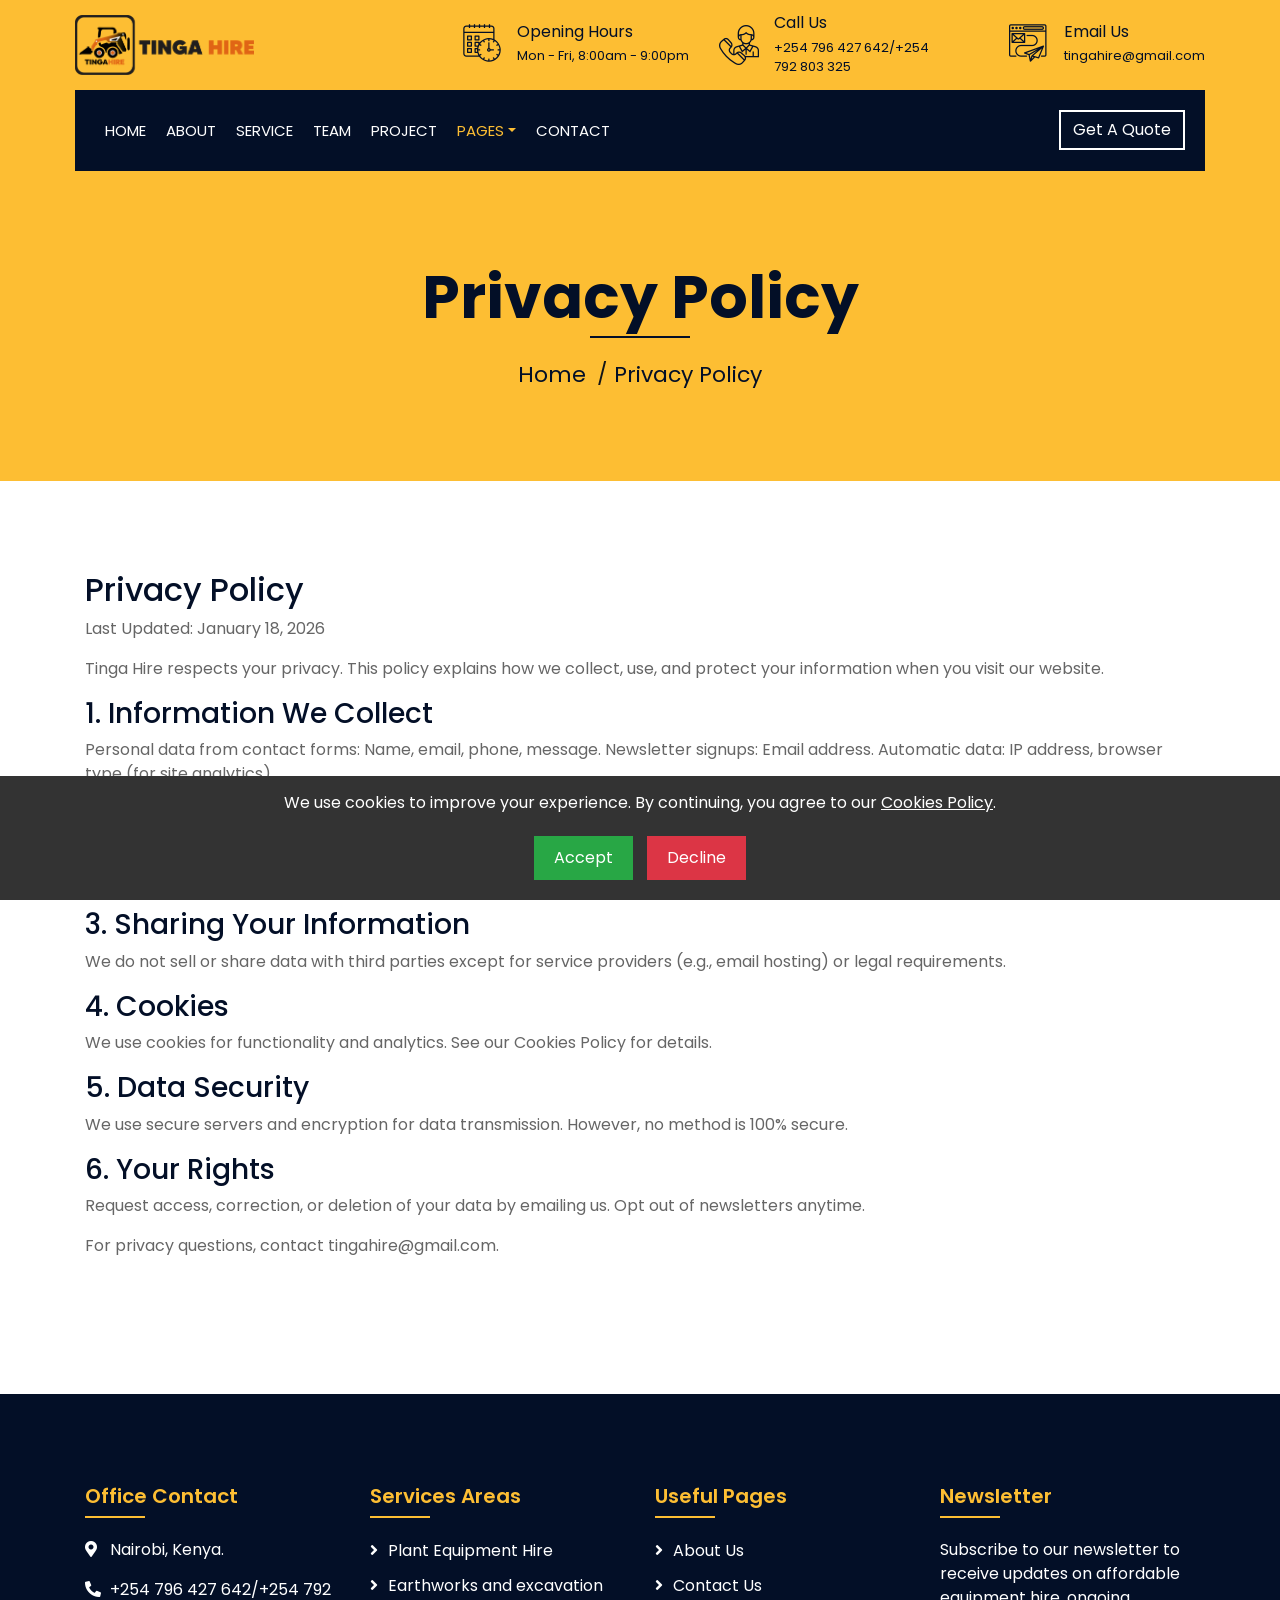
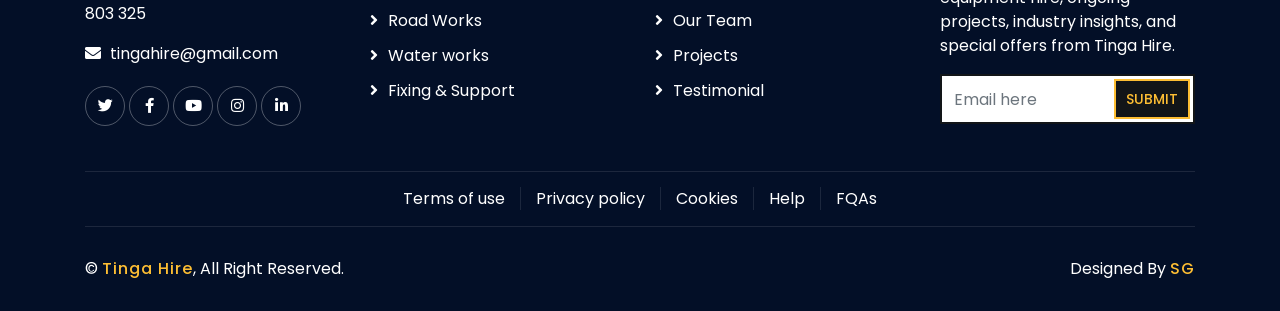
<file: privacy-policy.html>
<!DOCTYPE html>
<html lang="en">
    <head>
        <meta charset="utf-8">
        <title>Privacy Policy - Tinga Hire</title>
        <meta content="width=device-width, initial-scale=1.0" name="viewport">
        <meta content="Privacy Policy for Tinga Hire Construction Company" name="keywords">
        <meta content="Privacy Policy for Tinga Hire Construction Company" name="description">

        <!-- Favicon -->
                <link rel="icon" type="image/png" sizes="32x32" href="TINGAHIRE LOGO.png">
<link rel="icon" type="image/png" sizes="16x16" href="TINGAHIRE LOGO.png">


        <!-- Google Font -->
        <link href="https://fonts.googleapis.com/css2?family=Poppins:wght@100;200;300;400;500;600;700;800;900&display=swap" rel="stylesheet">

        <!-- CSS Libraries -->
        <link href="https://stackpath.bootstrapcdn.com/bootstrap/4.4.1/css/bootstrap.min.css" rel="stylesheet">
        <link href="https://cdnjs.cloudflare.com/ajax/libs/font-awesome/5.10.0/css/all.min.css" rel="stylesheet">
        <link href="lib/flaticon/font/flaticon.css" rel="stylesheet"> 
        <link href="lib/animate/animate.min.css" rel="stylesheet">
        <link href="lib/owlcarousel/assets/owl.carousel.min.css" rel="stylesheet">
        <link href="lib/lightbox/css/lightbox.min.css" rel="stylesheet">
        <link href="lib/slick/slick.css" rel="stylesheet">
        <link href="lib/slick/slick-theme.css" rel="stylesheet">

        <!-- Template Stylesheet -->
        <link href="css/style.css" rel="stylesheet">
    </head>

    <body>
       <div class="wrapper">
    <!-- Top Bar Start -->
    <div class="top-bar">
        <div class="container-fluid">
            <div class="row align-items-center">
                <div class="col-lg-4 col-md-12">
                    <div class="logo">
                        <a href="index.html">
                            <!-- Replace "logo.png" with your actual PNG file -->
                            <img src="TINGAHIRE LOGO.png" alt="Company Logo" class="logo-img">
                        </a>
                    </div>
                </div>

                        <div class="col-lg-8 col-md-7 d-none d-lg-block">
                            <div class="row">
                                <div class="col-4">
                                    <div class="top-bar-item">
                                        <div class="top-bar-icon">
                                            <i class="flaticon-calendar"></i>
                                        </div>
                                        <div class="top-bar-text">
                                            <h3>Opening Hours</h3>
                                            <p>Mon - Fri, 8:00am - 9:00pm</p>
                                        </div>
                                    </div>
                                </div>
                                <div class="col-4">
                                    <div class="top-bar-item">
                                        <div class="top-bar-icon">
                                            <i class="flaticon-call"></i>

                                        </div>
                                        <div class="top-bar-text">

                                            <h3>Call Us</h3>
                                            <p>  +254 796 427 642/+254 792 803 325</p>
                                        </div>
                                    </div>
                                </div>
                                <div class="col-4">
                                    <div class="top-bar-item">
                                        <div class="top-bar-icon">
                                            <i class="flaticon-send-mail"></i>
                                        </div>
                                        <div class="top-bar-text">
                                            <h3>Email Us</h3>
                                            <p>tingahire@gmail.com</p>
                                        </div>
                                    </div>
                                </div>
                            </div>
                        </div>
                    </div>
                </div>
            </div>
            <!-- Top Bar End -->

            <!-- Nav Bar Start -->
            <div class="nav-bar">
                <div class="container-fluid">
                    <nav class="navbar navbar-expand-lg bg-dark navbar-dark">
                        <a href="#" class="navbar-brand">MENU</a>
                        <button type="button" class="navbar-toggler" data-toggle="collapse" data-target="#navbarCollapse">
                            <span class="navbar-toggler-icon"></span>
                        </button>

                        <div class="collapse navbar-collapse justify-content-between" id="navbarCollapse">
                            <div class="navbar-nav mr-auto">
                                <a href="index.html" class="nav-item nav-link">Home</a>
                                <a href="about.html" class="nav-item nav-link">About</a>
                                <a href="service.html" class="nav-item nav-link">Service</a>
                                <a href="team.html" class="nav-item nav-link">Team</a>
                                <a href="portfolio.html" class="nav-item nav-link">Project</a>
                                <div class="nav-item dropdown">
                                    <a href="#" class="nav-link dropdown-toggle active" data-toggle="dropdown">Pages</a>
                                    <div class="dropdown-menu">
                                        <a href="blog.html" class="dropdown-item">Blog Page</a>
                                        <a href="single.html" class="dropdown-item">Updates & News</a>
                                    </div>
                                </div>
                                <a href="contact.html" class="nav-item nav-link">Contact</a>
                            </div>
                            <div class="ml-auto">
                                <a class="btn" href="#">Get A Quote</a>
                            </div>
                        </div>
                    </nav>
                </div>
            </div>
            <!-- Nav Bar End -->


            <!-- Page Header Start -->
            <div class="page-header">
                <div class="container">
                    <div class="row">
                        <div class="col-12">
                            <h2>Privacy Policy</h2>
                        </div>
                        <div class="col-12">
                            <a href="index.html">Home</a>
                            <a href="privacy-policy.html">Privacy Policy</a>
                        </div>
                    </div>
                </div>
            </div>
            <!-- Page Header End -->


            <!-- Single Post Start-->
            <div class="single">
                <div class="container">
                    <div class="row">
                        <div class="col-lg-12">
                            <div class="single-content wow fadeInUp">
                                <h2>Privacy Policy</h2>
                                <p>Last Updated: January 18, 2026</p>
                                <p>Tinga Hire respects your privacy. This policy explains how we collect, use, and protect your information when you visit our website.</p>
                                <h3>1. Information We Collect</h3>
                                <p>Personal data from contact forms: Name, email, phone, message. Newsletter signups: Email address. Automatic data: IP address, browser type (for site analytics).</p>
                                <h3>2. How We Use Your Information</h3>
                                <p>To respond to inquiries about our construction services. To send newsletters or updates (with opt-out option). To improve the website and ensure security.</p>
                                <h3>3. Sharing Your Information</h3>
                                <p>We do not sell or share data with third parties except for service providers (e.g., email hosting) or legal requirements.</p>
                                <h3>4. Cookies</h3>
                                <p>We use cookies for functionality and analytics. See our Cookies Policy for details.</p>
                                <h3>5. Data Security</h3>
                                <p>We use secure servers and encryption for data transmission. However, no method is 100% secure.</p>
                                <h3>6. Your Rights</h3>
                                <p>Request access, correction, or deletion of your data by emailing us. Opt out of newsletters anytime.</p>
                                <p>For privacy questions, contact tingahire@gmail.com.</p>
                            </div>
                        </div>
                    </div>
                </div>
            </div>
            <!-- Single Post End-->   


            <!-- Footer Start -->
           <div class="footer wow fadeIn" data-wow-delay="0.3s">
                <div class="container">
                    <div class="row">
                        <div class="col-md-6 col-lg-3">
                            <div class="footer-contact">
                                <h2>Office Contact</h2>
                                <p><i class="fa fa-map-marker-alt"></i>Nairobi, Kenya.</p>
                                <p><i class="fa fa-phone-alt"></i>+254 796 427 642/+254 792 803 325</p>
                                <p><i class="fa fa-envelope"></i>tingahire@gmail.com</p>
                                <div class="footer-social">
                                    <a href="#"><i class="fab fa-twitter"></i></a>
                                    <a href="#"><i class="fab fa-facebook-f"></i></a>
                                    <a href="#"><i class="fab fa-youtube"></i></a>
                                    <a href="#"><i class="fab fa-instagram"></i></a>
                                    <a href="#"><i class="fab fa-linkedin-in"></i></a>
                                </div>
                            </div>
                        </div>
                        <div class="col-md-6 col-lg-3">
                            <div class="footer-link">
                                <h2>Services Areas</h2>
                                <a href="index.html#equipment-hire">Plant Equipment Hire</a>
                                <a href="#">Earthworks and excavation</a>
                                <a href="#">Road Works</a>
                                <a href="#">Water works</a>
                                <a href="#">Fixing & Support</a>
                            </div>
                        </div>
                        <div class="col-md-6 col-lg-3">
                            <div class="footer-link">
                                <h2>Useful Pages</h2>
                                <a href="about.html">About Us</a>
                                <a href="contact.html">Contact Us</a>
                                <a href="team.html">Our Team</a>
                                <a href="portfolio.html">Projects</a>
                                <a href="index.html#testimonial">Testimonial</a>
                            </div>
                        </div>
                                               <div class="col-md-6 col-lg-3">
    <div class="newsletter">
        <h2>Newsletter</h2>
        <p>
            Subscribe to our newsletter to receive updates on affordable equipment hire, ongoing projects, industry insights, and special offers from Tinga Hire.
        </p>
        <div class="form">
            <form action="newsletter.php" method="POST">
                <input 
                    type="email" 
                    name="email" 
                    class="form-control" 
                    placeholder="Email here" 
                    required
                >
                <button type="submit" class="btn">Submit</button>
            </form>
        </div>
    </div>
</div>
                <div class="container footer-menu">
                    <div class="f-menu">
                        <a href="terms-of-use.html">Terms of use</a>
                        <a href="privacy-policy.html">Privacy policy</a>
                        <a href="cookies.html">Cookies</a>
                        <a href="#">Help</a>
                        <a href="#">FQAs</a>
                    </div>
                </div>
                <div class="container copyright">
                    <div class="row">
                        <div class="col-md-6">
                            <p>&copy; <a href="index.html">Tinga Hire</a>, All Right Reserved.</p>
                        </div>
                        <div class="col-md-6">
                            <p>Designed By <a href="https://wa.me/254112157020">SG</a></p>
                        </div>
                    </div>
                </div>
            </div>
            <!-- Footer End -->

            <a href="#" class="back-to-top"><i class="fa fa-chevron-up"></i></a>
        </div>

        <!-- Cookie Consent Banner -->
        <div id="cookie-banner" style="display: none; position: fixed; bottom: 0; left: 0; right: 0; background: #333; color: #fff; padding: 15px; text-align: center; z-index: 1000;">
            <p>We use cookies to improve your experience. By continuing, you agree to our <a href="cookies.html" style="color: #fff; text-decoration: underline;">Cookies Policy</a>.</p>
            <button id="accept-cookies" style="background: #28a745; color: #fff; border: none; padding: 10px 20px; margin: 5px; cursor: pointer;">Accept</button>
            <button id="decline-cookies" style="background: #dc3545; color: #fff; border: none; padding: 10px 20px; margin: 5px; cursor: pointer;">Decline</button>
        </div>

        <!-- JavaScript Libraries -->
        <script src="https://code.jquery.com/jquery-3.4.1.min.js"></script>
        <script src="https://stackpath.bootstrapcdn.com/bootstrap/4.4.1/js/bootstrap.bundle.min.js"></script>
        <script src="lib/easing/easing.min.js"></script>
        <script src="lib/wow/wow.min.js"></script>
        <script src="lib/owlcarousel/owl.carousel.min.js"></script>
        <script src="lib/isotope/isotope.pkgd.min.js"></script>
        <script src="lib/lightbox/js/lightbox.min.js"></script>
        <script src="lib/waypoints/waypoints.min.js"></script>
        <script src="lib/counterup/counterup.min.js"></script>
        <script src="lib/slick/slick.min.js"></script>

        <!-- Template Javascript -->
        <script src="js/main.js"></script>
        <script>
            // Cookie Consent Functionality
            $(document).ready(function() {
                if (!localStorage.getItem('cookieConsent')) {
                    $('#cookie-banner').show();
                }

                $('#accept-cookies').click(function() {
                    localStorage.setItem('cookieConsent', 'accepted');
                    $('#cookie-banner').hide();
                });

                $('#decline-cookies').click(function() {
                    localStorage.setItem('cookieConsent', 'declined');
                    $('#cookie-banner').hide();
                    // Optionally, disable non-essential cookies here
                });
            });
        </script>
    </body>
</html>
</file>
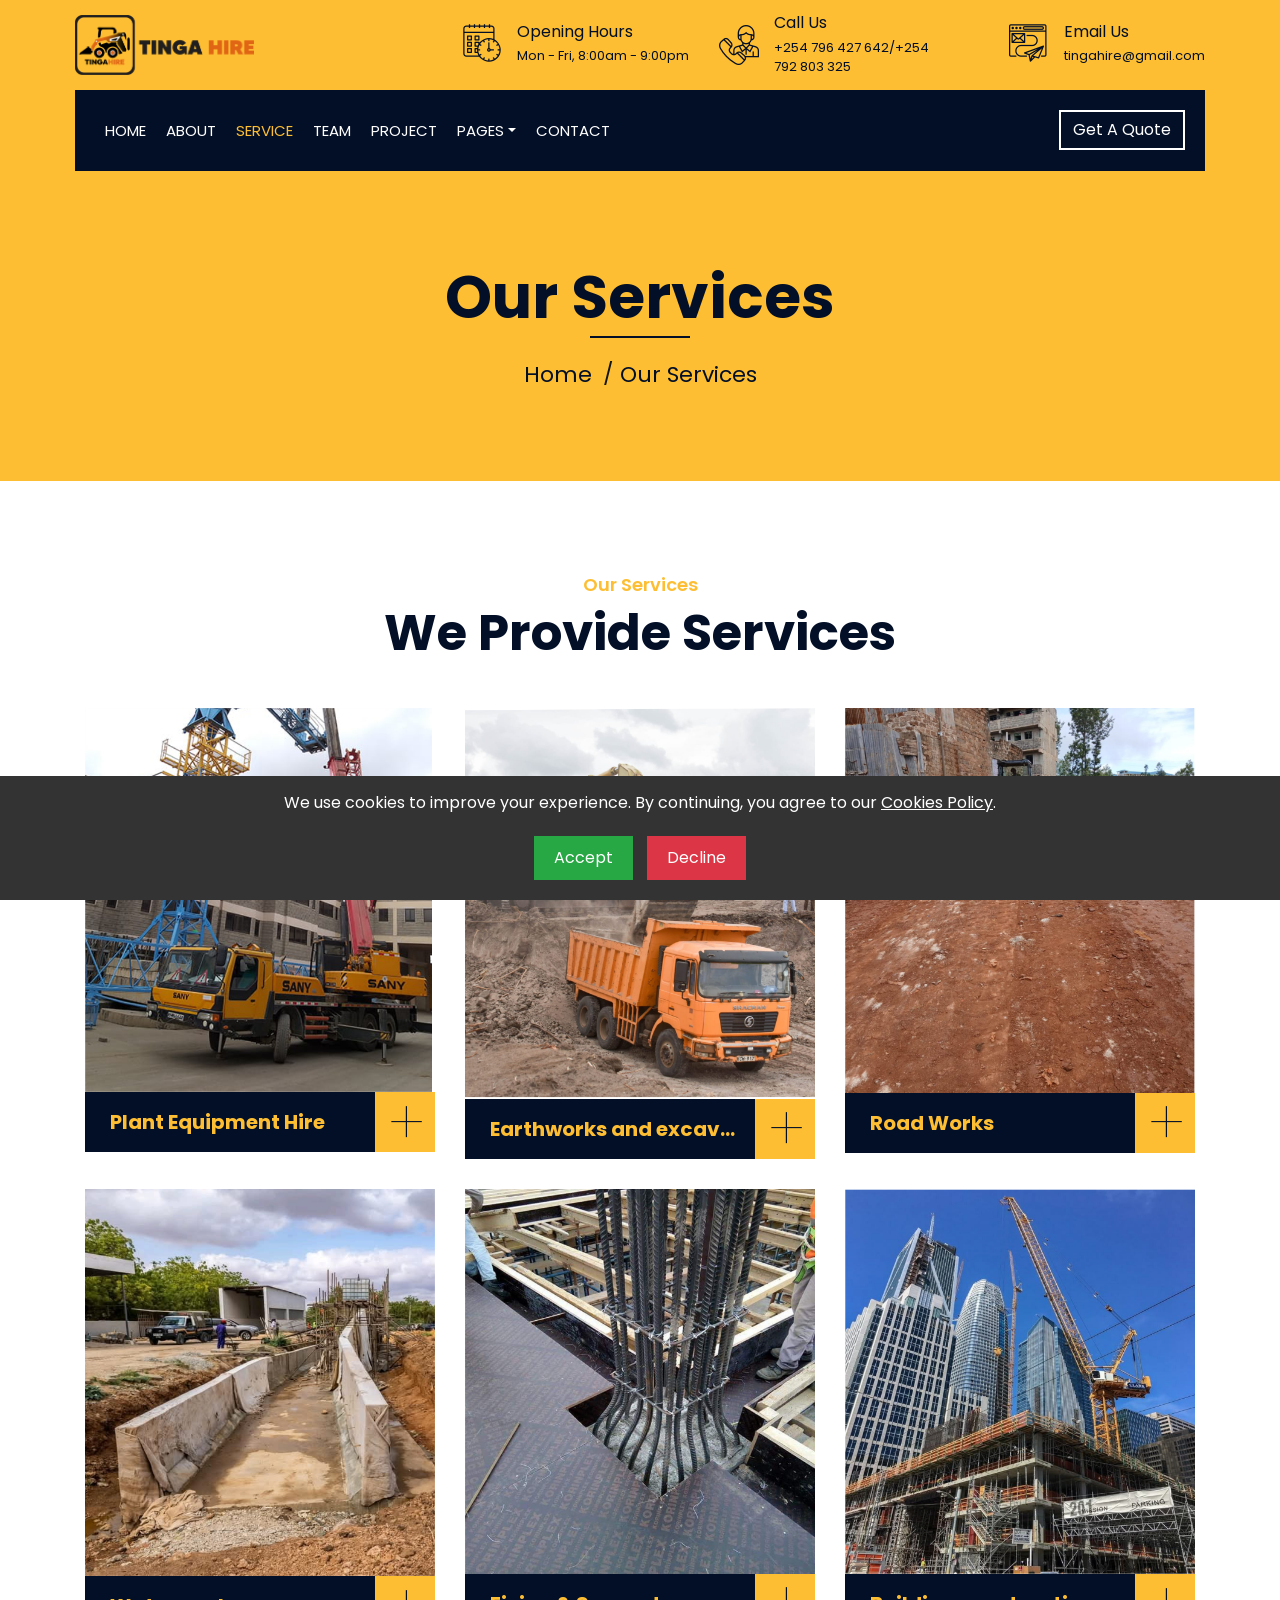
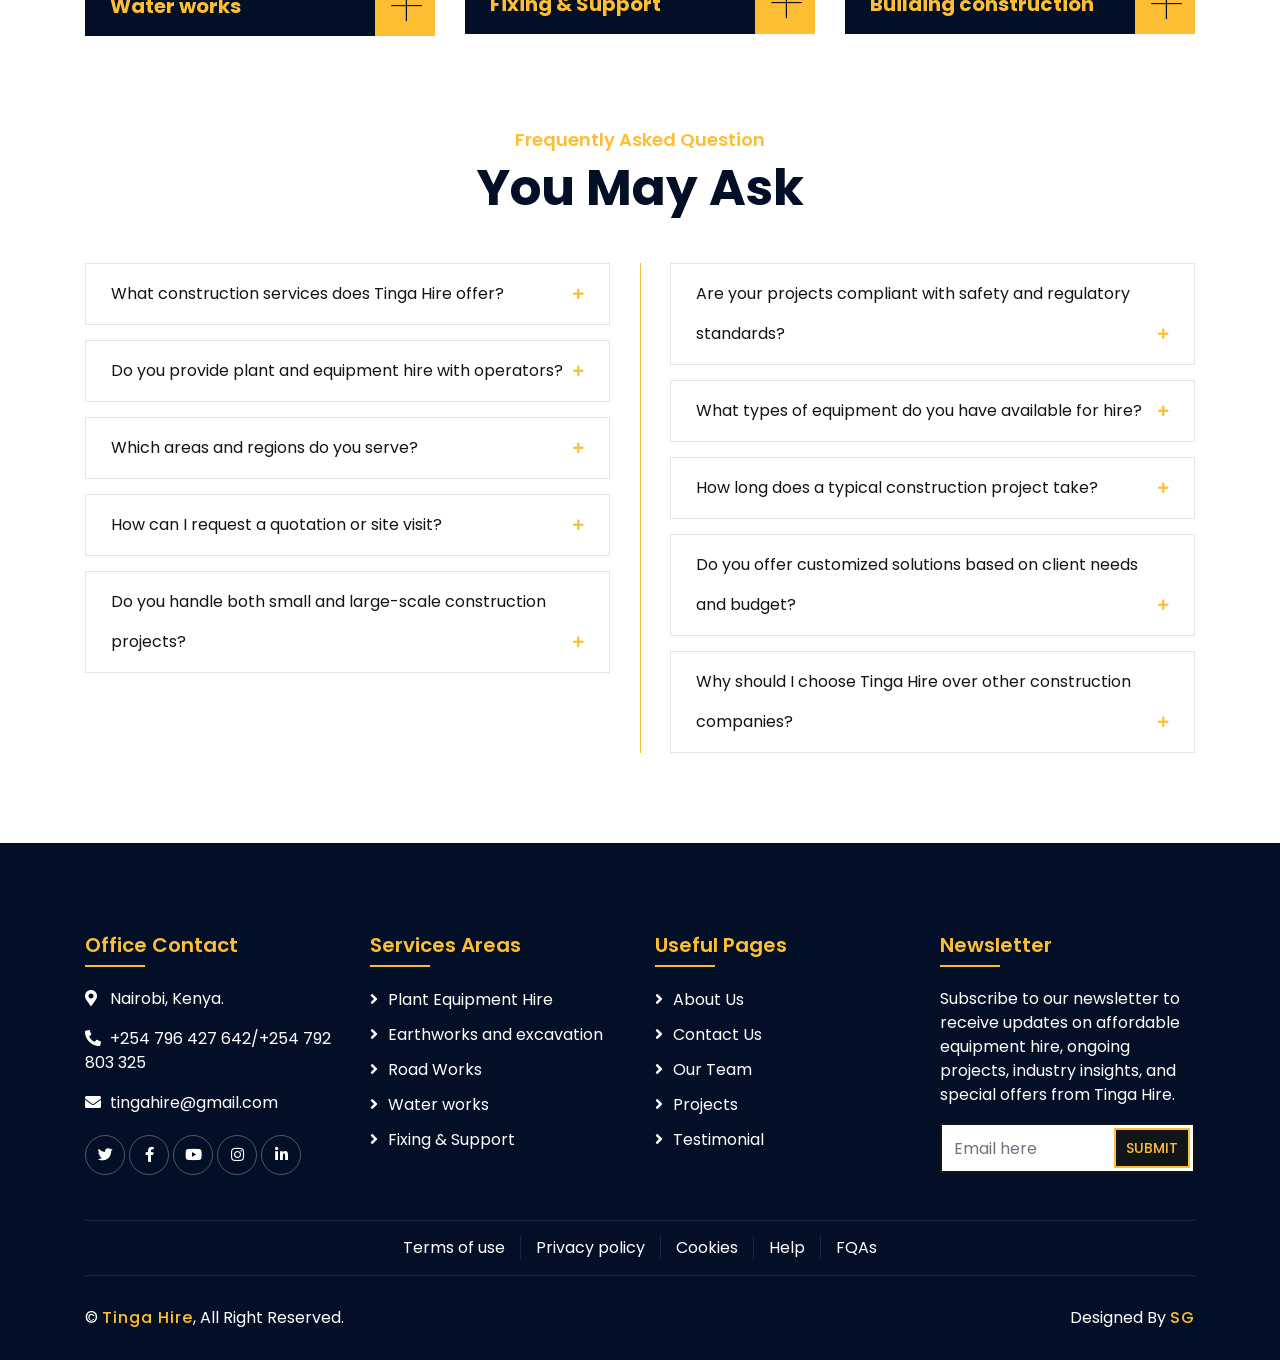
<file: service.html>
<!DOCTYPE html>
<html lang="en">
    <head>
        <meta charset="utf-8">
        <title>Our Services - Tinga Hire Construction Company Nairobi</title>
        <meta name="description" content="Explore the full range of construction services offered by Tinga Hire in Nairobi, Kenya. Plant hire, earthworks, road works, and more.">
        <meta name="keywords" content="services, construction, plant hire, earthworks, road works, water works, Tinga Hire, Nairobi, Kenya">
        <meta name="author" content="Tinga Hire">
        <meta name="robots" content="index, follow">
        <meta name="viewport" content="width=device-width, initial-scale=1.0">
        <link rel="canonical" href="https://www.tingahire.com/service.html">

        <!-- Open Graph for Social Sharing -->
        <meta property="og:title" content="Our Services - Tinga Hire Construction Company Nairobi">
        <meta property="og:description" content="Explore the full range of construction services offered by Tinga Hire in Nairobi, Kenya. Plant hire, earthworks, road works, and more.">
        <meta property="og:image" content="https://www.tingahire.com/TINGAHIRE LOGO.png">
        <meta property="og:url" content="https://www.tingahire.com/service.html">
        <meta property="og:type" content="website">

        <!-- Twitter Card -->
        <meta name="twitter:card" content="summary_large_image">
        <meta name="twitter:title" content="Our Services - Tinga Hire Construction Company Nairobi">
        <meta name="twitter:description" content="Explore the full range of construction services offered by Tinga Hire in Nairobi, Kenya. Plant hire, earthworks, road works, and more.">
        <meta name="twitter:image" content="https://www.tingahire.com/TINGAHIRE LOGO.png">

        <!-- Schema Markup for Local Business -->
        <script type="application/ld+json">
        {
            "@context": "https://schema.org",
            "@type": "LocalBusiness",
            "name": "Tinga Hire",
            "description": "Premier construction company in Nairobi, Kenya offering building services, earthworks, road construction, and equipment hire.",
            "url": "https://www.tingahire.com/service.html",
            "logo": "https://www.tingahire.com/TINGAHIRE LOGO.png",
            "address": {
                "@type": "PostalAddress",
                "streetAddress": "Nairobi",
                "addressLocality": "Nairobi",
                "addressCountry": "Kenya"
            },
            "telephone": "+254-796-427-642",
            "openingHours": "Mo-Fr 08:00-21:00",
            "aggregateRating": {
                "@type": "AggregateRating",
                "ratingValue": "4.7",
                "reviewCount": "120"
            },
            "sameAs": [
                "https://www.facebook.com/tingahire",
                "https://www.linkedin.com/company/tingahire"
            ]
        }
        </script>

        <!-- Favicon -->
        <link rel="icon" type="image/png" sizes="32x32" href="TINGAHIRE LOGO.png">
        <link rel="icon" type="image/png" sizes="16x16" href="TINGAHIRE LOGO.png">

        <!-- Google Font -->
        <link href="https://fonts.googleapis.com/css2?family=Poppins:wght@100;200;300;400;500;600;700;800;900&display=swap" rel="stylesheet">

        <!-- CSS Libraries -->
        <link href="https://stackpath.bootstrapcdn.com/bootstrap/4.4.1/css/bootstrap.min.css" rel="stylesheet">
        <link href="https://cdnjs.cloudflare.com/ajax/libs/font-awesome/5.10.0/css/all.min.css" rel="stylesheet">
        <link href="lib/flaticon/font/flaticon.css" rel="stylesheet"> 
        <link href="lib/animate/animate.min.css" rel="stylesheet">
        <link href="lib/owlcarousel/assets/owl.carousel.min.css" rel="stylesheet">
        <link href="lib/lightbox/css/lightbox.min.css" rel="stylesheet">
        <link href="lib/slick/slick.css" rel="stylesheet">
        <link href="lib/slick/slick-theme.css" rel="stylesheet">

        <!-- Template Stylesheet -->
        <link href="css/style.css" rel="stylesheet">
    </head>

     <body>
       <div class="wrapper">
    <!-- Top Bar Start -->
    <div class="top-bar">
        <div class="container-fluid">
            <div class="row align-items-center">
                <div class="col-lg-4 col-md-12">
                    <div class="logo">
                        <a href="index.html">
                            <!-- Replace "logo.png" with your actual PNG file -->
                            <img src="TINGAHIRE LOGO.png" alt="Company Logo" class="logo-img">
                        </a>
                    </div>
                </div>

                        <div class="col-lg-8 col-md-7 d-none d-lg-block">
                            <div class="row">
                                <div class="col-4">
                                    <div class="top-bar-item">
                                        <div class="top-bar-icon">
                                            <i class="flaticon-calendar"></i>
                                        </div>
                                        <div class="top-bar-text">
                                            <h3>Opening Hours</h3>
                                            <p>Mon - Fri, 8:00am - 9:00pm</p>
                                        </div>
                                    </div>
                                </div>
                                <div class="col-4">
                                    <div class="top-bar-item">
                                        <div class="top-bar-icon">
                                            <i class="flaticon-call"></i>

                                        </div>
                                        <div class="top-bar-text">

                                            <h3>Call Us</h3>
                                            <p>  +254 796 427 642/+254 792 803 325</p>
                                        </div>
                                    </div>
                                </div>
                                <div class="col-4">
                                    <div class="top-bar-item">
                                        <div class="top-bar-icon">
                                            <i class="flaticon-send-mail"></i>
                                        </div>
                                        <div class="top-bar-text">
                                            <h3>Email Us</h3>
                                            <p>tingahire@gmail.com</p>
                                        </div>
                                    </div>
                                </div>
                            </div>
                        </div>
                    </div>
                </div>
            </div>
            <!-- Top Bar End -->

            <!-- Nav Bar Start -->
            <div class="nav-bar">
                <div class="container-fluid">
                    <nav class="navbar navbar-expand-lg bg-dark navbar-dark">
                        <a href="#" class="navbar-brand">MENU</a>
                        <button type="button" class="navbar-toggler" data-toggle="collapse" data-target="#navbarCollapse">
                            <span class="navbar-toggler-icon"></span>
                        </button>

                        <div class="collapse navbar-collapse justify-content-between" id="navbarCollapse">
                            <div class="navbar-nav mr-auto">
                                <a href="index.html" class="nav-item nav-link">Home</a>
                                <a href="about.html" class="nav-item nav-link">About</a>
                                <a href="service.html" class="nav-item nav-link active">Service</a>
                                <a href="team.html" class="nav-item nav-link">Team</a>
                                <a href="portfolio.html" class="nav-item nav-link">Project</a>
                                <div class="nav-item dropdown">
                                    <a href="#" class="nav-link dropdown-toggle" data-toggle="dropdown">Pages</a>
                                    <div class="dropdown-menu">
                                        <a href="blog.html" class="dropdown-item">Blog Page</a>
                                        <a href="single.html" class="dropdown-item">Updates & News</a>
                                    </div>
                                </div>
                                <a href="contact.html" class="nav-item nav-link">Contact</a>
                            </div>
                            <div class="ml-auto">
                                <a class="btn" href="#">Get A Quote</a>
                            </div>
                        </div>
                    </nav>
                </div>
            </div>
            <!-- Nav Bar End -->
            
            
            <!-- Page Header Start -->
            <div class="page-header">
                <div class="container">
                    <div class="row">
                        <div class="col-12">
                            <h2>Our Services</h2>
                        </div>
                        <div class="col-12">
                            <a href="">Home</a>
                            <a href="">Our Services</a>
                        </div>
                    </div>
                </div>
            </div>
            <!-- Page Header End -->


            <!-- Service Start -->
            <div class="service">
                <div class="container">
                    <div class="section-header text-center">
                        <p>Our Services</p>
                        <h2>We Provide Services</h2>
                    </div>
                    <div class="row">
                        <div class="col-lg-4 col-md-6 wow fadeInUp" data-wow-delay="0.1s">
                            <div class="service-item">
                                <div class="service-img">
                                    <img src="Machine hireeeeeeeeeeeeeeeeeeeeeeeeeeeeee.png" alt="Image">
                                    <div class="service-overlay">
                                        <p>
                                            We provide a wide range of construction machinery for hire, helping you complete projects efficiently and on time. Our equipment is well-maintained and ready for immediate use.

<br>Available Equipment Includes:
Excavators
<br>
Bulldozers
<br>
Backhoe Loaders
<br>
Dump Trucks
<br>
Rollers
<br>
Concrete Mixers
<br>
Cranes
                                        </p>
                                    </div>
                                </div>
                                <div class="service-text">
                                    <h3>Plant Equipment Hire</h3>
                                    <a class="btn" href="index.html#equipment-hire">+</a>
                                </div>
                            </div>
                        </div>
                        <div class="col-lg-4 col-md-6 wow fadeInUp" data-wow-delay="0.2s">
                            <div class="service-item">
                                <div class="service-img">
                                    <img src="banner 5.png" alt="Image">
                                    <div class="service-overlay">
                                        <p>
                                            We specialize in precision earthworks and excavation services for all types of construction projects. From site clearing to trenching, our skilled team and modern machinery ensure safe, efficient, and timely results.
                                        </p>
                                    </div>
                                </div>
                                <div class="service-text">
                                    <h3>Earthworks and excavation</h3>
                                    <a class="btn" href="img/service-3.png" data-lightbox="service">+</a>
                                </div>
                            </div>
                        </div>
                        <div class="col-lg-4 col-md-6 wow fadeInUp" data-wow-delay="0.3s">
                            <div class="service-item">
                                <div class="service-img">
                                    <img src="road works.png" alt="Image">
                                    <div class="service-overlay">
                                        <p>
                                           We deliver high-quality road construction and maintenance services, ensuring durable and safe surfaces for all types of traffic. Our experienced team uses modern equipment to complete projects efficiently and to exact specifications.
                                    </div>
                                </div>
                                <div class="service-text">
                                    <h3>Road Works</h3>
                                    <a class="btn" href="img/service-3.jpg" data-lightbox="service">+</a>
                                </div>
                            </div>
                        </div>
                        <div class="col-lg-4 col-md-6 wow fadeInUp" data-wow-delay="0.4s">
                            <div class="service-item">
                                <div class="service-img">
                                    <img src="water works.png" alt="Image">
                                    <div class="service-overlay">
                                        <p>
                                           We provide comprehensive water infrastructure services, from installation to maintenance, ensuring reliable water supply and efficient drainage systems. Our skilled team and modern equipment deliver projects safely and on time.
                                        </p>
                                    </div>
                                </div>
                                <div class="service-text">
                                    <h3>Water works</h3>
                                    <a class="btn" href="img/service-4.png" data-lightbox="service">+</a>
                                </div>
                            </div>
                        </div>
                        <div class="col-lg-4 col-md-6 wow fadeInUp" data-wow-delay="0.5s">
                            <div class="service-item">
                                <div class="service-img">
                                    <img src="fixing.png" alt="Image">
                                    <div class="service-overlay">
                                        <p>
                                            We offer reliable fixing and support services to ensure the stability, safety, and longevity of your construction projects. Our team provides expert installation, alignment, and structural support for a variety of construction needs.
                                        </p>
                                    </div>
                                </div>
                                <div class="service-text">
                                    <h3>Fixing & Support</h3>
                                    <a class="btn" href="img/service-5.png" data-lightbox="service">+</a>
                                </div>
                            </div>
                        </div>
                        <div class="col-lg-4 col-md-6 wow fadeInUp" data-wow-delay="0.6s">
                            <div class="service-item">
                                <div class="service-img">
                                    <img src="building.png" alt="Image">
                                    <div class="service-overlay">
                                        <p>
                                            We provide comprehensive building construction services for residential, commercial, and industrial projects. Our team handles every stage of construction—from planning and foundation works to structural development, finishing, and handover. We are committed to quality craftsmanship, safety compliance, timely delivery, and cost-effective solutions tailored to meet client needs and project specifications.
                                    </div>
                                </div>
                                <div class="service-text">
                                    <h3>Building construction</h3>
                                    <a class="btn" href="img/service-6.png" data-lightbox="service">+</a>
                                </div>
                            </div>
                        </div>
                    </div>
                </div>
            </div>
            <!-- Service End -->
            
            
            <!-- FAQs Start -->
              <div class="faqs">
                <div class="container">
                    <div class="section-header text-center">
                        <p>Frequently Asked Question</p>
                        <h2>You May Ask</h2>
                    </div>
                    <div class="row">
                        <div class="col-md-6">
                            <div id="accordion-1">
                                <div class="card wow fadeInLeft" data-wow-delay="0.1s">
                                    <div class="card-header">
                                        <a class="card-link collapsed" data-toggle="collapse" href="#collapseOne">
                                            What construction services does Tinga Hire offer?
                                        </a>
                                    </div>
                                    <div id="collapseOne" class="collapse" data-parent="#accordion-1">
                                        <div class="card-body">
                                            Tinga Hire offers a wide range of services including building construction, plant and equipment hire, earthworks and excavation, road works, water works, drainage, and general civil engineering services.
                                        </div>
                                    </div>
                                </div>
                                <div class="card wow fadeInLeft" data-wow-delay="0.2s">
                                    <div class="card-header">
                                        <a class="card-link collapsed" data-toggle="collapse" href="#collapseTwo">
                                            Do you provide plant and equipment hire with operators?
                                        </a>
                                    </div>
                                    <div id="collapseTwo" class="collapse" data-parent="#accordion-1">
                                        <div class="card-body">
                                          Yes. Tinga Hire provides plant and equipment hire both with skilled operators and on a dry-hire basis, depending on the client’s requirements.
                                        </div>
                                    </div>
                                </div>
                                <div class="card wow fadeInLeft" data-wow-delay="0.3s">
                                    <div class="card-header">
                                        <a class="card-link collapsed" data-toggle="collapse" href="#collapseThree">
                                            Which areas and regions do you serve?
                                        </a>
                                    </div>
                                    <div id="collapseThree" class="collapse" data-parent="#accordion-1">
                                        <div class="card-body">
                                           We primarily serve projects across Kenya, with the ability to mobilize equipment and teams to different counties based on project needs.
                                        </div>
                                    </div>
                                </div>
                                <div class="card wow fadeInLeft" data-wow-delay="0.4s">
                                    <div class="card-header">
                                        <a class="card-link collapsed" data-toggle="collapse" href="#collapseFour">
                                            How can I request a quotation or site visit?
                                        </a>
                                    </div>
                                    <div id="collapseFour" class="collapse" data-parent="#accordion-1">
                                        <div class="card-body">
                                            You can request a quotation by contacting us through our website, phone, or email. Site visits can be arranged to assess project scope and provide accurate costing.
                                        </div>
                                    </div>
                                </div>
                                <div class="card wow fadeInLeft" data-wow-delay="0.5s">
                                    <div class="card-header">
                                        <a class="card-link collapsed" data-toggle="collapse" href="#collapseFive">
                                           Do you handle both small and large-scale construction projects?
                                        </a>
                                    </div>
                                    <div id="collapseFive" class="collapse" data-parent="#accordion-1">
                                        <div class="card-body">
                                            Yes. Tinga Hire undertakes projects of all sizes, from small private developments to large commercial and infrastructure projects.
                                        </div>
                                    </div>
                                </div>
                            </div>
                        </div>
                        <div class="col-md-6">
                            <div id="accordion-2">
                                <div class="card wow fadeInRight" data-wow-delay="0.1s">
                                    <div class="card-header">
                                        <a class="card-link collapsed" data-toggle="collapse" href="#collapseSix">
                                            Are your projects compliant with safety and regulatory standards?
                                        </a>
                                    </div>
                                    <div id="collapseSix" class="collapse" data-parent="#accordion-2">
                                        <div class="card-body">
                                            Absolutely. We adhere to all relevant safety regulations, construction standards, and statutory requirements to ensure safe and compliant project execution.
                                        </div>
                                    </div>
                                </div>
                                <div class="card wow fadeInRight" data-wow-delay="0.2s">
                                    <div class="card-header">
                                        <a class="card-link collapsed" data-toggle="collapse" href="#collapseSeven">
                                            What types of equipment do you have available for hire?
                                        </a>
                                    </div>
                                    <div id="collapseSeven" class="collapse" data-parent="#accordion-2">
                                        <div class="card-body">
                                            Our fleet includes excavators, loaders, graders, rollers, tippers, water bowsers, and other construction machinery suited for various civil and building works.
                                        </div>
                                    </div>
                                </div>
                                <div class="card wow fadeInRight" data-wow-delay="0.3s">
                                    <div class="card-header">
                                        <a class="card-link collapsed" data-toggle="collapse" href="#collapseEight">
                                            How long does a typical construction project take?
                                        </a>
                                    </div>
                                    <div id="collapseEight" class="collapse" data-parent="#accordion-2">
                                        <div class="card-body">
                                            Project timelines vary depending on size, complexity, and site conditions. We provide clear schedules and strive to complete all projects on time.
                                        </div>
                                    </div>
                                </div>
                                <div class="card wow fadeInRight" data-wow-delay="0.4s">
                                    <div class="card-header">
                                        <a class="card-link collapsed" data-toggle="collapse" href="#collapseNine">
                                            Do you offer customized solutions based on client needs and budget?

                                        </a>
                                    </div>
                                    <div id="collapseNine" class="collapse" data-parent="#accordion-2">
                                        <div class="card-body">
                                            Yes. We work closely with clients to deliver tailored solutions that meet project requirements while staying within budget.
                                        </div>
                                    </div>
                                </div>
                                <div class="card wow fadeInRight" data-wow-delay="0.5s">
                                    <div class="card-header">
                                        <a class="card-link collapsed" data-toggle="collapse" href="#collapseTen">
                                           Why should I choose Tinga Hire over other construction companies?
                                        </a>
                                    </div>
                                    <div id="collapseTen" class="collapse" data-parent="#accordion-2">
                                        <div class="card-body">
                                            Tinga Hire is committed to quality workmanship, reliable equipment, experienced personnel, and customer satisfaction, ensuring dependable and professional service delivery.
                                        </div>
                                    </div>
                                </div>
                            </div>
                        </div>
                    </div>
                </div>
            </div>  
            <!-- FAQs End -->


            <!-- Footer Start -->
             <div class="footer wow fadeIn" data-wow-delay="0.3s">
                <div class="container">
                    <div class="row">
                        <div class="col-md-6 col-lg-3">
                            <div class="footer-contact">
                                <h2>Office Contact</h2>
                                <p><i class="fa fa-map-marker-alt"></i>Nairobi, Kenya.</p>
                                <p><i class="fa fa-phone-alt"></i>+254 796 427 642/+254 792 803 325</p>
                                <p><i class="fa fa-envelope"></i>tingahire@gmail.com</p>
                                <div class="footer-social">
                                    <a href="#"><i class="fab fa-twitter"></i></a>
                                    <a href="#"><i class="fab fa-facebook-f"></i></a>
                                    <a href="#"><i class="fab fa-youtube"></i></a>
                                    <a href="#"><i class="fab fa-instagram"></i></a>
                                    <a href="#"><i class="fab fa-linkedin-in"></i></a>
                                </div>
                            </div>
                        </div>
                        <div class="col-md-6 col-lg-3">
                            <div class="footer-link">
                                <h2>Services Areas</h2>
                                <a href="index.html#equipment-hire">Plant Equipment Hire
</a>
                                <a href="#">Earthworks and excavation
</a>
                                <a href="#">Road Works</a>
                                <a href="#">Water works</a>
                                <a href="#">Fixing & Support</a>
                            </div>
                        </div>
                        <div class="col-md-6 col-lg-3">
                            <div class="footer-link">
                                <h2>Useful Pages</h2>
                                <a href="about.html">About Us</a>
                                <a href="contact.html">Contact Us</a>
                                <a href="team.html">Our Team</a>
                                <a href="portfolio.html">Projects</a>
                                <a href="index.html#testimonial">Testimonial</a>
                            </div>
                        </div>
                                                <div class="col-md-6 col-lg-3">
    <div class="newsletter">
        <h2>Newsletter</h2>
        <p>
            Subscribe to our newsletter to receive updates on affordable equipment hire, ongoing projects, industry insights, and special offers from Tinga Hire.
        </p>
        <div class="form">
            <form action="newsletter.php" method="POST">
                <input 
                    type="email" 
                    name="email" 
                    class="form-control" 
                    placeholder="Email here" 
                    required
                >
                <button type="submit" class="btn">Submit</button>
            </form>
        </div>
    </div>
</div>
                <div class="container footer-menu">
                    <div class="f-menu">
                        <a href="terms-of-use.html">Terms of use</a>
                        <a href="privacy-policy.html">Privacy policy</a>
                        <a href="cookies.html">Cookies</a>
                        <a href="#">Help</a>
                        <a href="#">FQAs</a>
                    </div>
                </div>
                <div class="container copyright">
                    <div class="row">
                        <div class="col-md-6">
                            <p>&copy; <a href="index.html">Tinga Hire</a>, All Right Reserved.</p>
                        </div>
                        <div class="col-md-6">
                            <p>Designed By <a href="https://wa.me/254112157020">SG</a></p>
                        </div>
                    </div>
                </div>
            </div>
            <!-- Footer End -->

            <a href="#" class="back-to-top"><i class="fa fa-chevron-up"></i></a>
        </div>

        <!-- Cookie Consent Banner -->
        <div id="cookie-banner" style="display: none; position: fixed; bottom: 0; left: 0; right: 0; background: #333; color: #fff; padding: 15px; text-align: center; z-index: 1000;">
            <p>We use cookies to improve your experience. By continuing, you agree to our <a href="cookies.html" style="color: #fff; text-decoration: underline;">Cookies Policy</a>.</p>
            <button id="accept-cookies" style="background: #28a745; color: #fff; border: none; padding: 10px 20px; margin: 5px; cursor: pointer;">Accept</button>
            <button id="decline-cookies" style="background: #dc3545; color: #fff; border: none; padding: 10px 20px; margin: 5px; cursor: pointer;">Decline</button>
        </div>

        <!-- JavaScript Libraries -->
        <script src="https://code.jquery.com/jquery-3.4.1.min.js"></script>
        <script src="https://stackpath.bootstrapcdn.com/bootstrap/4.4.1/js/bootstrap.bundle.min.js"></script>
        <script src="lib/easing/easing.min.js"></script>
        <script src="lib/wow/wow.min.js"></script>
        <script src="lib/owlcarousel/owl.carousel.min.js"></script>
        <script src="lib/isotope/isotope.pkgd.min.js"></script>
        <script src="lib/lightbox/js/lightbox.min.js"></script>
        <script src="lib/waypoints/waypoints.min.js"></script>
        <script src="lib/counterup/counterup.min.js"></script>
        <script src="lib/slick/slick.min.js"></script>

        <!-- Template Javascript -->
        <script src="js/main.js"></script>
        <script>
            // Cookie Consent Functionality
            $(document).ready(function() {
                if (!localStorage.getItem('cookieConsent')) {
                    $('#cookie-banner').show();
                }

                $('#accept-cookies').click(function() {
                    localStorage.setItem('cookieConsent', 'accepted');
                    $('#cookie-banner').hide();
                });

                $('#decline-cookies').click(function() {
                    localStorage.setItem('cookieConsent', 'declined');
                    $('#cookie-banner').hide();
                    // Optionally, disable non-essential cookies here
                });
            });
        </script>
    </body>
</html>
</file>
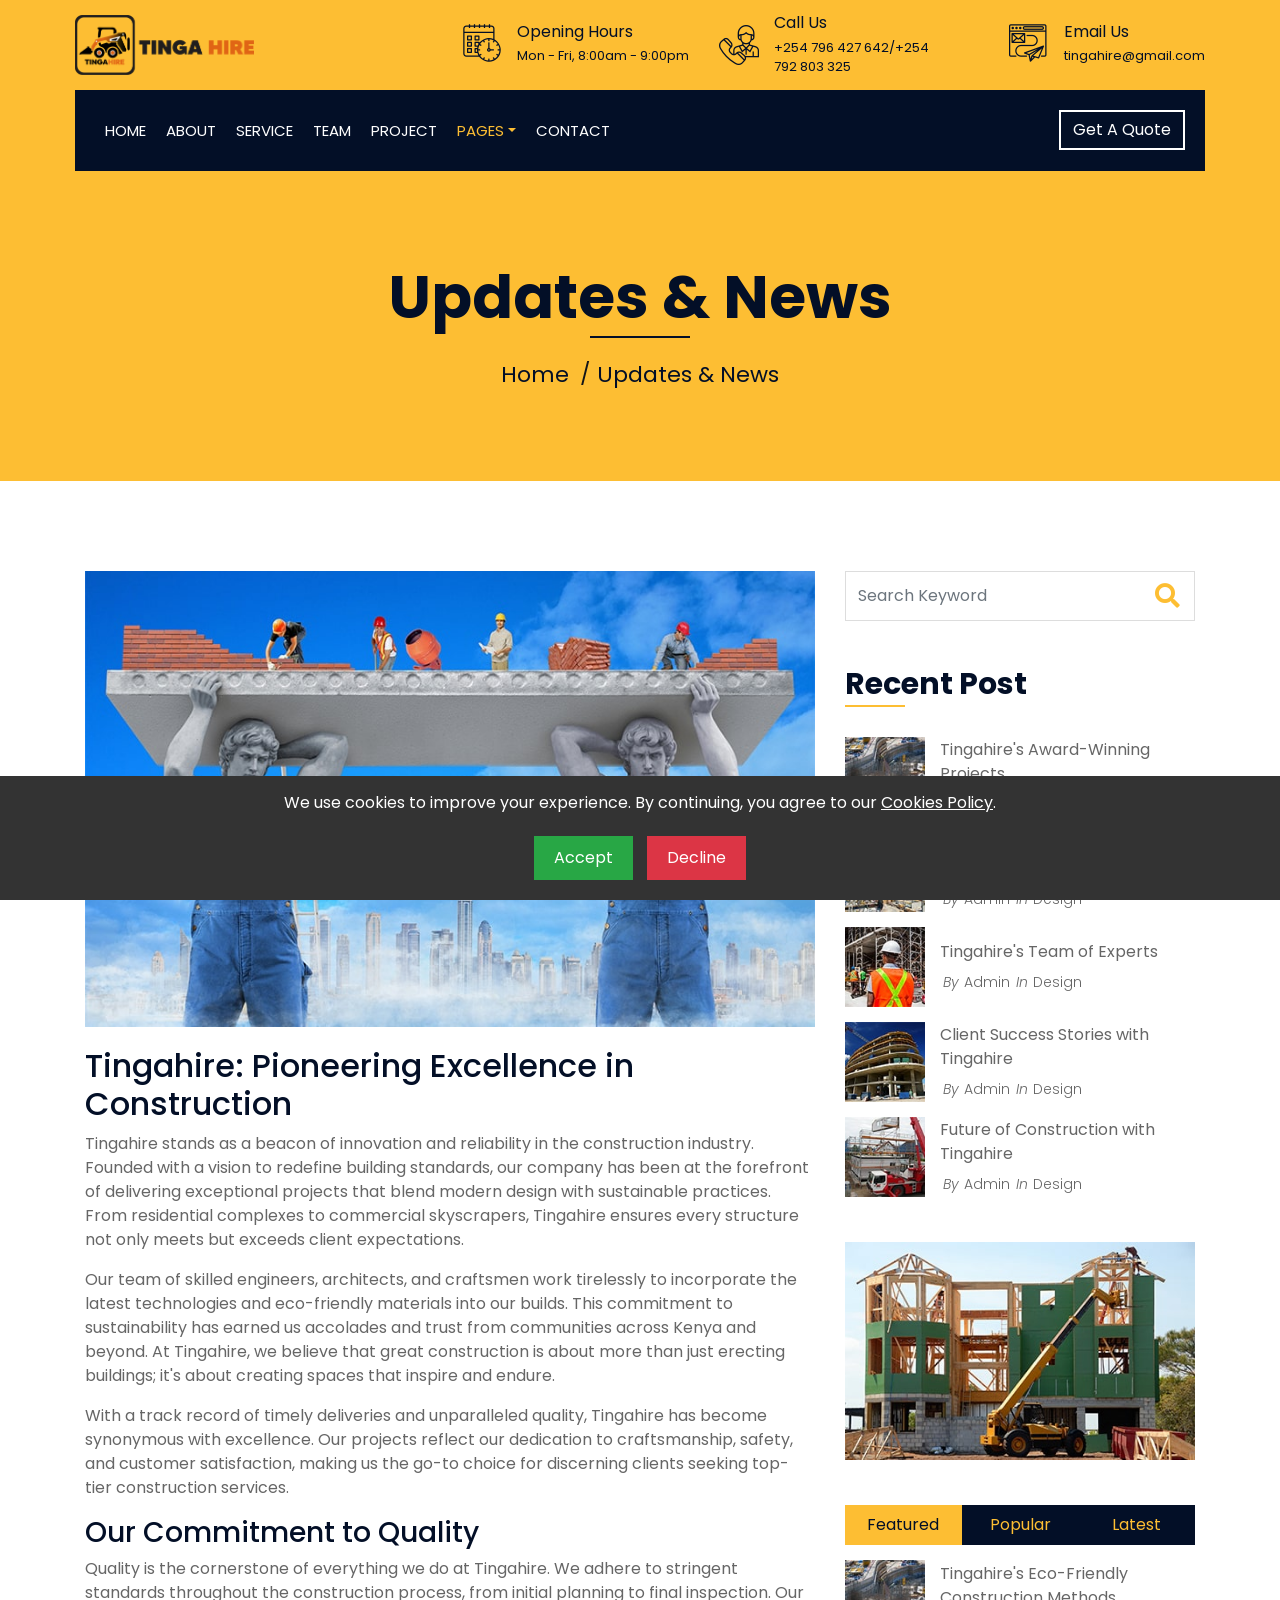
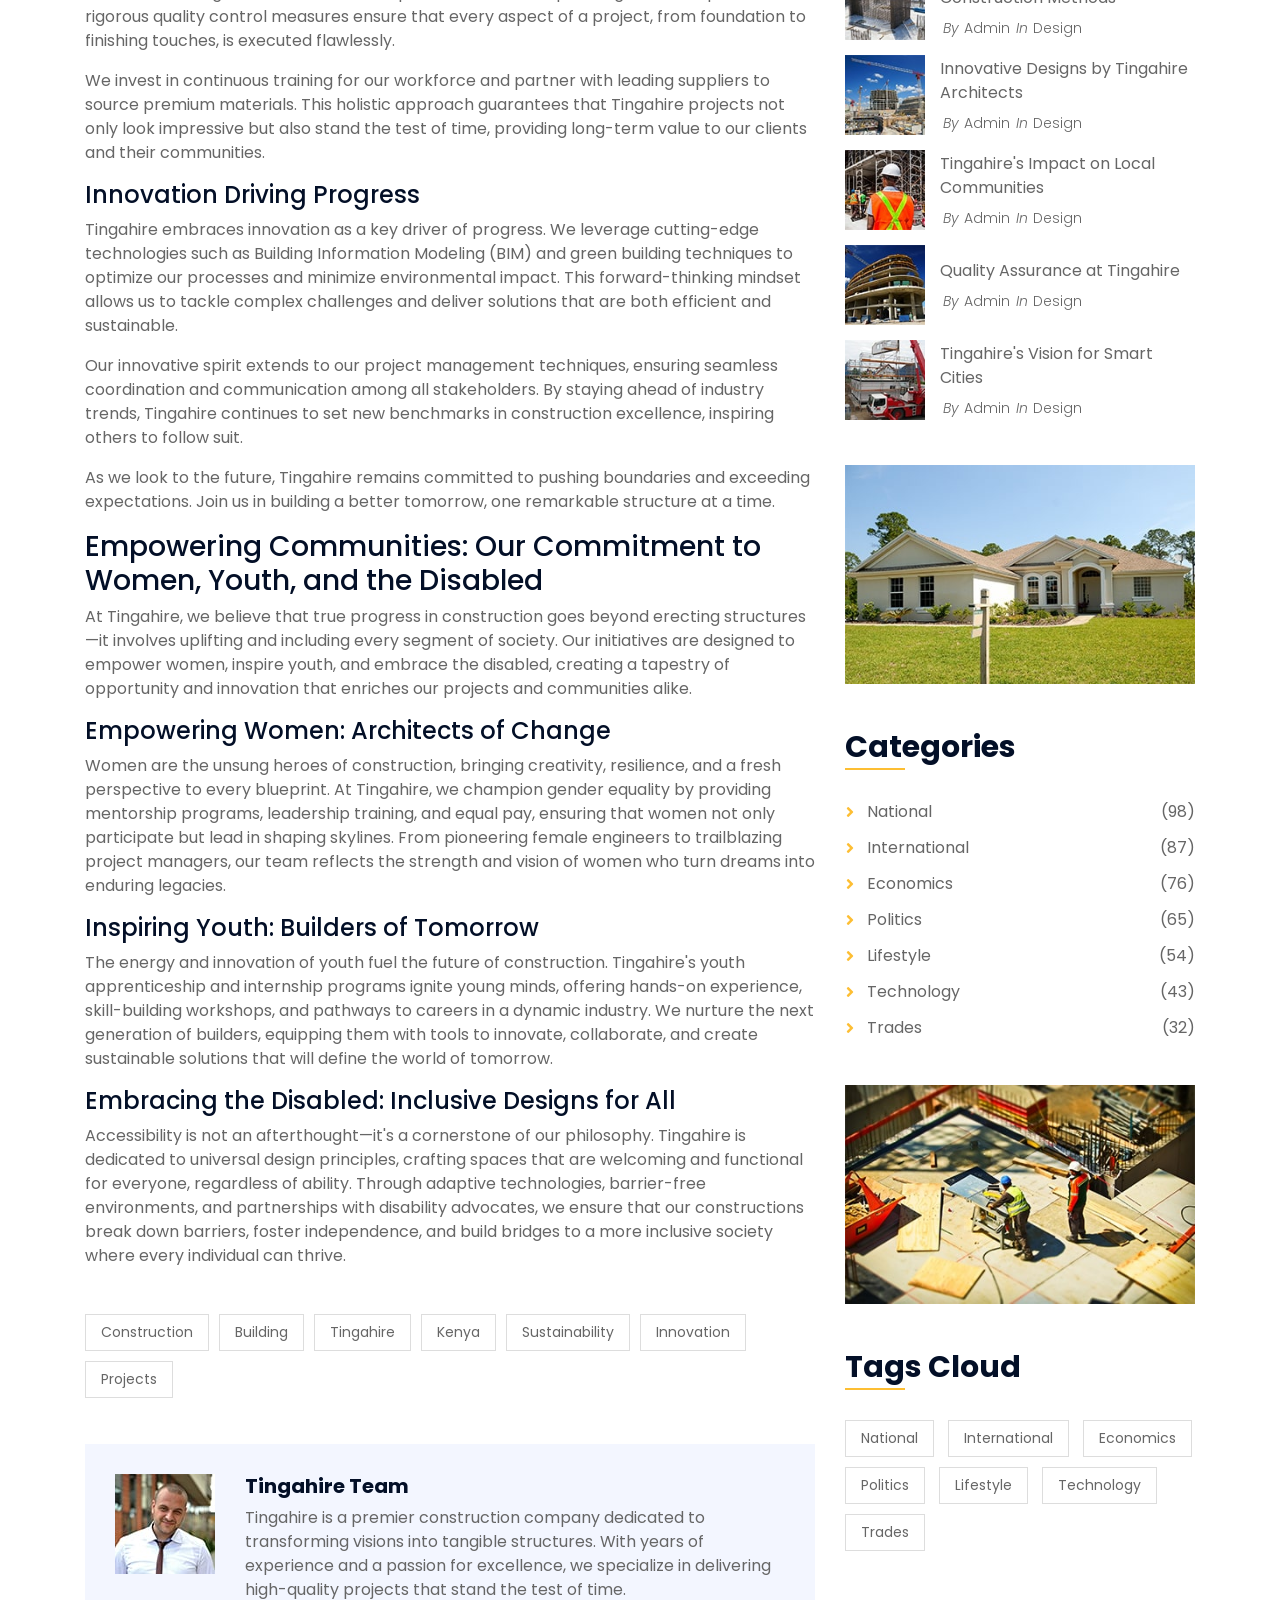
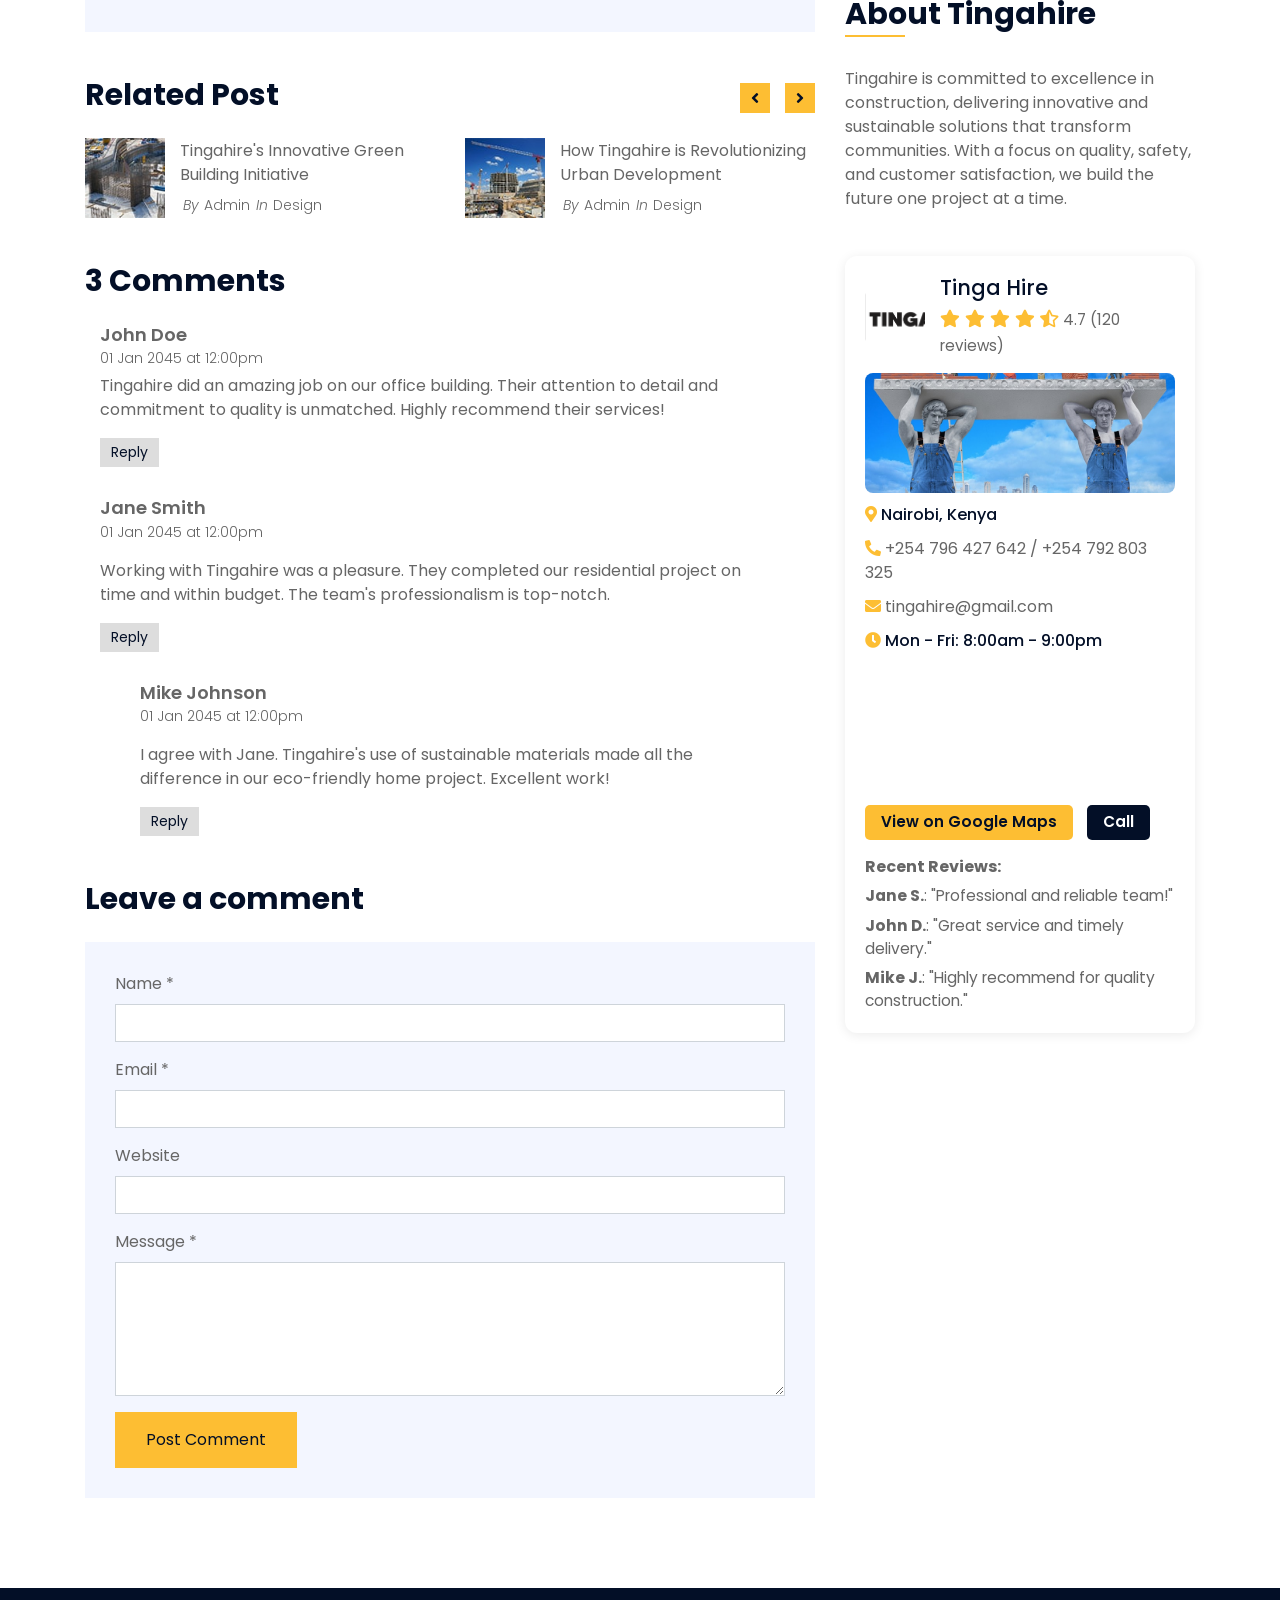
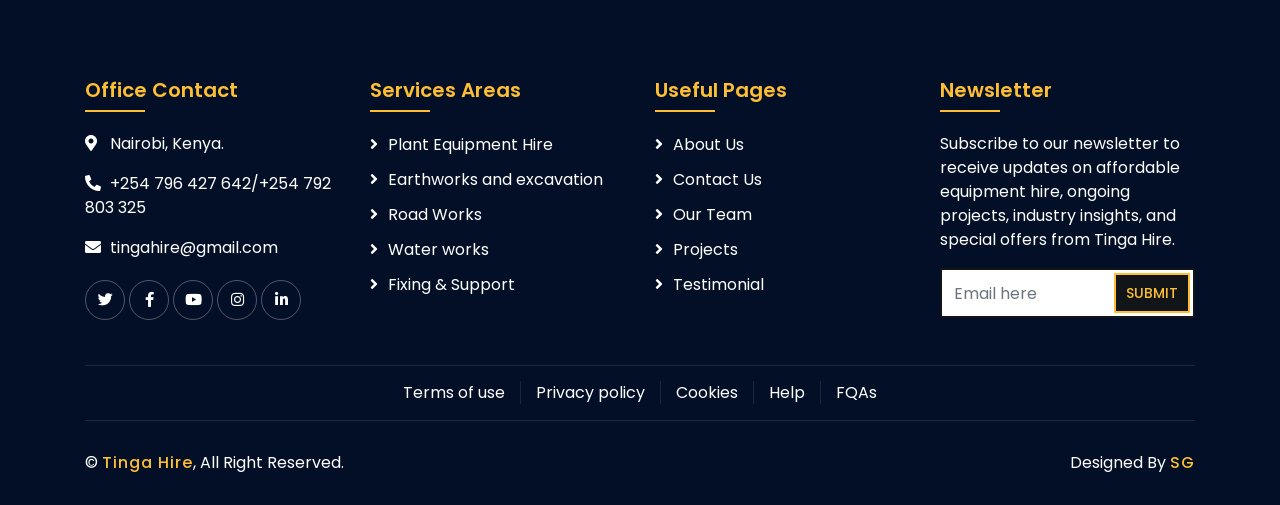
<file: single.html>
<!DOCTYPE html>
<html lang="en">
    <head>
        <meta charset="utf-8">
        <title>Tinga Hire - Construction Company</title>
        <meta content="width=device-width, initial-scale=1.0" name="viewport">
        <meta content="Construction Company Website Template" name="keywords">
        <meta content="Construction Company Website Template" name="description">

        <!-- Favicon -->
                <link rel="icon" type="image/png" sizes="32x32" href="TINGAHIRE LOGO.png">
<link rel="icon" type="image/png" sizes="16x16" href="TINGAHIRE LOGO.png">


        <!-- Google Font -->
        <link href="https://fonts.googleapis.com/css2?family=Poppins:wght@100;200;300;400;500;600;700;800;900&display=swap" rel="stylesheet">

        <!-- CSS Libraries -->
        <link href="https://stackpath.bootstrapcdn.com/bootstrap/4.4.1/css/bootstrap.min.css" rel="stylesheet">
        <link href="https://cdnjs.cloudflare.com/ajax/libs/font-awesome/5.10.0/css/all.min.css" rel="stylesheet">
        <link href="lib/flaticon/font/flaticon.css" rel="stylesheet"> 
        <link href="lib/animate/animate.min.css" rel="stylesheet">
        <link href="lib/owlcarousel/assets/owl.carousel.min.css" rel="stylesheet">
        <link href="lib/lightbox/css/lightbox.min.css" rel="stylesheet">
        <link href="lib/slick/slick.css" rel="stylesheet">
        <link href="lib/slick/slick-theme.css" rel="stylesheet">

        <!-- Template Stylesheet -->
        <link href="css/style.css" rel="stylesheet">
    </head>

    <body>
       <div class="wrapper">
    <!-- Top Bar Start -->
    <div class="top-bar">
        <div class="container-fluid">
            <div class="row align-items-center">
                <div class="col-lg-4 col-md-12">
                    <div class="logo">
                        <a href="index.html">
                            <!-- Replace "logo.png" with your actual PNG file -->
                            <img src="TINGAHIRE LOGO.png" alt="Company Logo" class="logo-img">
                        </a>
                    </div>
                </div>

                        <div class="col-lg-8 col-md-7 d-none d-lg-block">
                            <div class="row">
                                <div class="col-4">
                                    <div class="top-bar-item">
                                        <div class="top-bar-icon">
                                            <i class="flaticon-calendar"></i>
                                        </div>
                                        <div class="top-bar-text">
                                            <h3>Opening Hours</h3>
                                            <p>Mon - Fri, 8:00am - 9:00pm</p>
                                        </div>
                                    </div>
                                </div>
                                <div class="col-4">
                                    <div class="top-bar-item">
                                        <div class="top-bar-icon">
                                            <i class="flaticon-call"></i>

                                        </div>
                                        <div class="top-bar-text">

                                            <h3>Call Us</h3>
                                            <p>  +254 796 427 642/+254 792 803 325</p>
                                        </div>
                                    </div>
                                </div>
                                <div class="col-4">
                                    <div class="top-bar-item">
                                        <div class="top-bar-icon">
                                            <i class="flaticon-send-mail"></i>
                                        </div>
                                        <div class="top-bar-text">
                                            <h3>Email Us</h3>
                                            <p>tingahire@gmail.com</p>
                                        </div>
                                    </div>
                                </div>
                            </div>
                        </div>
                    </div>
                </div>
            </div>
            <!-- Top Bar End -->

            <!-- Nav Bar Start -->
            <div class="nav-bar">
                <div class="container-fluid">
                    <nav class="navbar navbar-expand-lg bg-dark navbar-dark">
                        <a href="#" class="navbar-brand">MENU</a>
                        <button type="button" class="navbar-toggler" data-toggle="collapse" data-target="#navbarCollapse">
                            <span class="navbar-toggler-icon"></span>
                        </button>

                        <div class="collapse navbar-collapse justify-content-between" id="navbarCollapse">
                            <div class="navbar-nav mr-auto">
                                <a href="index.html" class="nav-item nav-link">Home</a>
                                <a href="about.html" class="nav-item nav-link">About</a>
                                <a href="service.html" class="nav-item nav-link">Service</a>
                                <a href="team.html" class="nav-item nav-link">Team</a>
                                <a href="portfolio.html" class="nav-item nav-link">Project</a>
                                <div class="nav-item dropdown">
                                    <a href="#" class="nav-link dropdown-toggle active" data-toggle="dropdown">Pages</a>
                                    <div class="dropdown-menu">
                                        <a href="blog.html" class="dropdown-item">Blog Page</a>
                                        <a href="single.html" class="dropdown-item">Updates & News</a>
                                    </div>
                                </div>
                                <a href="contact.html" class="nav-item nav-link">Contact</a>
                            </div>
                            <div class="ml-auto">
                                <a class="btn" href="#">Get A Quote</a>
                            </div>
                        </div>
                    </nav>
                </div>
            </div>
            <!-- Nav Bar End -->


            <!-- Page Header Start -->
            <div class="page-header">
                <div class="container">
                    <div class="row">
                        <div class="col-12">
                            <h2>Updates & News</h2>
                        </div>
                        <div class="col-12">
                            <a href="">Home</a>
                            <a href="">Updates & News</a>
                        </div>
                    </div>
                </div>
            </div>
            <!-- Page Header End -->


            <!-- Single Post Start-->
            <div class="single">
                <div class="container">
                    <div class="row">
                        <div class="col-lg-8">
                            <div class="single-content wow fadeInUp">
                                <img src="img/single.jpg" />
                                <h2>Tingahire: Pioneering Excellence in Construction</h2>
                                <p>
                                    Tingahire stands as a beacon of innovation and reliability in the construction industry. Founded with a vision to redefine building standards, our company has been at the forefront of delivering exceptional projects that blend modern design with sustainable practices. From residential complexes to commercial skyscrapers, Tingahire ensures every structure not only meets but exceeds client expectations.
                                </p>
                                <p>
                                    Our team of skilled engineers, architects, and craftsmen work tirelessly to incorporate the latest technologies and eco-friendly materials into our builds. This commitment to sustainability has earned us accolades and trust from communities across Kenya and beyond. At Tingahire, we believe that great construction is about more than just erecting buildings; it's about creating spaces that inspire and endure.
                                </p>
                                <p>
                                    With a track record of timely deliveries and unparalleled quality, Tingahire has become synonymous with excellence. Our projects reflect our dedication to craftsmanship, safety, and customer satisfaction, making us the go-to choice for discerning clients seeking top-tier construction services.
                                </p>
                                <h3>Our Commitment to Quality</h3>
                                <p>
                                    Quality is the cornerstone of everything we do at Tingahire. We adhere to stringent standards throughout the construction process, from initial planning to final inspection. Our rigorous quality control measures ensure that every aspect of a project, from foundation to finishing touches, is executed flawlessly.
                                </p>
                                <p>
                                    We invest in continuous training for our workforce and partner with leading suppliers to source premium materials. This holistic approach guarantees that Tingahire projects not only look impressive but also stand the test of time, providing long-term value to our clients and their communities.
                                </p>
                                <h4>Innovation Driving Progress</h4>
                                <p>
                                    Tingahire embraces innovation as a key driver of progress. We leverage cutting-edge technologies such as Building Information Modeling (BIM) and green building techniques to optimize our processes and minimize environmental impact. This forward-thinking mindset allows us to tackle complex challenges and deliver solutions that are both efficient and sustainable.
                                </p>
                                <p>
                                    Our innovative spirit extends to our project management techniques, ensuring seamless coordination and communication among all stakeholders. By staying ahead of industry trends, Tingahire continues to set new benchmarks in construction excellence, inspiring others to follow suit.
                                </p>
                                <p>
                                    As we look to the future, Tingahire remains committed to pushing boundaries and exceeding expectations. Join us in building a better tomorrow, one remarkable structure at a time.
                                </p>
                                <h3>Empowering Communities: Our Commitment to Women, Youth, and the Disabled</h3>
                                <p>
                                    At Tingahire, we believe that true progress in construction goes beyond erecting structures—it involves uplifting and including every segment of society. Our initiatives are designed to empower women, inspire youth, and embrace the disabled, creating a tapestry of opportunity and innovation that enriches our projects and communities alike.
                                </p>
                                <h4>Empowering Women: Architects of Change</h4>
                                <p>
                                    Women are the unsung heroes of construction, bringing creativity, resilience, and a fresh perspective to every blueprint. At Tingahire, we champion gender equality by providing mentorship programs, leadership training, and equal pay, ensuring that women not only participate but lead in shaping skylines. From pioneering female engineers to trailblazing project managers, our team reflects the strength and vision of women who turn dreams into enduring legacies.
                                </p>
                                <h4>Inspiring Youth: Builders of Tomorrow</h4>
                                <p>
                                    The energy and innovation of youth fuel the future of construction. Tingahire's youth apprenticeship and internship programs ignite young minds, offering hands-on experience, skill-building workshops, and pathways to careers in a dynamic industry. We nurture the next generation of builders, equipping them with tools to innovate, collaborate, and create sustainable solutions that will define the world of tomorrow.
                                </p>
                                <h4>Embracing the Disabled: Inclusive Designs for All</h4>
                                <p>
                                    Accessibility is not an afterthought—it's a cornerstone of our philosophy. Tingahire is dedicated to universal design principles, crafting spaces that are welcoming and functional for everyone, regardless of ability. Through adaptive technologies, barrier-free environments, and partnerships with disability advocates, we ensure that our constructions break down barriers, foster independence, and build bridges to a more inclusive society where every individual can thrive.
                                </p>
                            </div>
                            <div class="single-tags wow fadeInUp">
                                <a href="">Construction</a>
                                <a href="">Building</a>
                                <a href="">Tingahire</a>
                                <a href="">Kenya</a>
                                <a href="">Sustainability</a>
                                <a href="">Innovation</a>
                                <a href="">Projects</a>
                            </div>
                            <div class="single-bio wow fadeInUp">
                                <div class="single-bio-img">
                                    <img src="img/user.jpg" />
                                </div>
                                <div class="single-bio-text">
                                    <h3>Tingahire Team</h3>
                                    <p>
                                        Tingahire is a premier construction company dedicated to transforming visions into tangible structures. With years of experience and a passion for excellence, we specialize in delivering high-quality projects that stand the test of time.
                                    </p>
                                </div>
                            </div>
                            <div class="single-related wow fadeInUp">
                                <h2>Related Post</h2>
                                <div class="owl-carousel related-slider">
                                    <div class="post-item">
                                        <div class="post-img">
                                            <img src="img/post-1.jpg" />
                                        </div>
                                        <div class="post-text">
                                            <a href="">Tingahire's Innovative Green Building Initiative</a>
                                            <div class="post-meta">
                                                <p>By<a href="">Admin</a></p>
                                                <p>In<a href="">Design</a></p>
                                            </div>
                                        </div>
                                    </div>
                                    <div class="post-item">
                                        <div class="post-img">
                                            <img src="img/post-2.jpg" />
                                        </div>
                                        <div class="post-text">
                                            <a href="">How Tingahire is Revolutionizing Urban Development</a>
                                            <div class="post-meta">
                                                <p>By<a href="">Admin</a></p>
                                                <p>In<a href="">Design</a></p>
                                            </div>
                                        </div>
                                    </div>
                                    <div class="post-item">
                                        <div class="post-img">
                                            <img src="img/post-3.jpg" />
                                        </div>
                                        <div class="post-text">
                                            <a href="">Tingahire's Commitment to Sustainable Construction</a>
                                            <div class="post-meta">
                                                <p>By<a href="">Admin</a></p>
                                                <p>In<a href="">Design</a></p>
                                            </div>
                                        </div>
                                    </div>
                                    <div class="post-item">
                                        <div class="post-img">
                                            <img src="img/post-4.jpg" />
                                        </div>
                                        <div class="post-text">
                                            <a href="">Client Testimonials: Why Choose Tingahire</a>
                                            <div class="post-meta">
                                                <p>By<a href="">Admin</a></p>
                                                <p>In<a href="">Design</a></p>
                                            </div>
                                        </div>
                                    </div>
                                </div>
                            </div>

                            <div class="single-comment wow fadeInUp">
                                <h2>3 Comments</h2>
                                <ul class="comment-list">
                                    <li class="comment-item">
                                        <div class="comment-body">
                                            <div class="comment-text">
                                                <h3><a href="">John Doe</a></h3>
                                                <span>01 Jan 2045 at 12:00pm</span>
                                                <p>
                                                    Tingahire did an amazing job on our office building. Their attention to detail and commitment to quality is unmatched. Highly recommend their services!
                                                </p>
                                                <a class="btn" href="">Reply</a>
                                            </div>
                                        </div>
                                    </li>
                                    <li class="comment-item">
                                        <div class="comment-body">
                                            <div class="comment-text">
                                                <h3><a href="">Jane Smith</a></h3>
                                                <p><span>01 Jan 2045 at 12:00pm</span></p>
                                                <p>
                                                    Working with Tingahire was a pleasure. They completed our residential project on time and within budget. The team's professionalism is top-notch.
                                                </p>
                                                <a class="btn" href="">Reply</a>
                                            </div>
                                        </div>
                                        <ul class="comment-child">
                                            <li class="comment-item">
                                                <div class="comment-body">
                                                    <div class="comment-text">
                                                        <h3><a href="">Mike Johnson</a></h3>
                                                        <p><span>01 Jan 2045 at 12:00pm</span></p>
                                                        <p>
                                                            I agree with Jane. Tingahire's use of sustainable materials made all the difference in our eco-friendly home project. Excellent work!
                                                        </p>
                                                        <a class="btn" href="">Reply</a>
                                                    </div>
                                                </div>
                                            </li>
                                        </ul>
                                    </li>
                                </ul>
                            </div>
                            <div class="comment-form wow fadeInUp">
                                <h2>Leave a comment</h2>
                                <form id="commentForm">
                                    <div class="form-group">
                                        <label for="name">Name *</label>
                                        <input type="text" class="form-control" id="name" required>
                                    </div>
                                    <div class="form-group">
                                        <label for="email">Email *</label>
                                        <input type="email" class="form-control" id="email" required>
                                    </div>
                                    <div class="form-group">
                                        <label for="website">Website</label>
                                        <input type="url" class="form-control" id="website">
                                    </div>

                                    <div class="form-group">
                                        <label for="message">Message *</label>
                                        <textarea id="message" cols="30" rows="5" class="form-control" required></textarea>
                                    </div>
                                    <div class="form-group">
                                        <input type="submit" value="Post Comment" class="btn">
                                    </div>
                                </form>
                            </div>
                        </div>

                        <div class="col-lg-4">
                            <div class="sidebar">
                                <div class="sidebar-widget wow fadeInUp">
                                    <div class="search-widget">
                                        <form id="searchForm">
                                            <input class="form-control" type="text" placeholder="Search Keyword" id="searchInput">
                                            <button class="btn" type="submit"><i class="fa fa-search"></i></button>
                                        </form>
                                    </div>
                                </div>

                                <div class="sidebar-widget wow fadeInUp">
                                    <h2 class="widget-title">Recent Post</h2>
                                    <div class="recent-post">
                                        <div class="post-item">
                                            <div class="post-img">
                                                <img src="img/post-1.jpg" />
                                            </div>
                                            <div class="post-text">
                                                <a href="">Tingahire's Award-Winning Projects</a>
                                                <div class="post-meta">
                                                    <p>By<a href="">Admin</a></p>
                                                    <p>In<a href="">Design</a></p>
                                                </div>
                                            </div>
                                        </div>
                                        <div class="post-item">
                                            <div class="post-img">
                                                <img src="img/post-2.jpg" />
                                            </div>
                                            <div class="post-text">
                                                <a href="">Sustainable Building with Tingahire</a>
                                                <div class="post-meta">
                                                    <p>By<a href="">Admin</a></p>
                                                    <p>In<a href="">Design</a></p>
                                                </div>
                                            </div>
                                        </div>
                                        <div class="post-item">
                                            <div class="post-img">
                                                <img src="img/post-3.jpg" />
                                            </div>
                                            <div class="post-text">
                                                <a href="">Tingahire's Team of Experts</a>
                                                <div class="post-meta">
                                                    <p>By<a href="">Admin</a></p>
                                                    <p>In<a href="">Design</a></p>
                                                </div>
                                            </div>
                                        </div>
                                        <div class="post-item">
                                            <div class="post-img">
                                                <img src="img/post-4.jpg" />
                                            </div>
                                            <div class="post-text">
                                                <a href="">Client Success Stories with Tingahire</a>
                                                <div class="post-meta">
                                                    <p>By<a href="">Admin</a></p>
                                                    <p>In<a href="">Design</a></p>
                                                </div>
                                            </div>
                                        </div>
                                        <div class="post-item">
                                            <div class="post-img">
                                                <img src="img/post-5.jpg" />
                                            </div>
                                            <div class="post-text">
                                                <a href="">Future of Construction with Tingahire</a>
                                                <div class="post-meta">
                                                    <p>By<a href="">Admin</a></p>
                                                    <p>In<a href="">Design</a></p>
                                                </div>
                                            </div>
                                        </div>
                                    </div>
                                </div>

                                <div class="sidebar-widget wow fadeInUp">
                                    <div class="image-widget">
                                        <a href="#"><img src="img/blog-1.jpg" alt="Image"></a>
                                    </div>
                                </div>

                                <div class="sidebar-widget wow fadeInUp">
                                    <div class="tab-post">
                                        <ul class="nav nav-pills nav-justified">
                                            <li class="nav-item">
                                                <a class="nav-link active" data-toggle="pill" href="#featured">Featured</a>
                                            </li>
                                            <li class="nav-item">
                                                <a class="nav-link" data-toggle="pill" href="#popular">Popular</a>
                                            </li>
                                            <li class="nav-item">
                                                <a class="nav-link" data-toggle="pill" href="#latest">Latest</a>
                                            </li>
                                        </ul>

                                        <div class="tab-content">
                                            <div id="featured" class="container tab-pane active">
                                                <div class="post-item">
                                                    <div class="post-img">
                                                        <img src="img/post-1.jpg" />
                                                    </div>
                                                    <div class="post-text">
                                                        <a href="">Tingahire's Eco-Friendly Construction Methods</a>
                                                        <div class="post-meta">
                                                            <p>By<a href="">Admin</a></p>
                                                            <p>In<a href="">Design</a></p>
                                                        </div>
                                                    </div>
                                                </div>
                                                <div class="post-item">
                                                    <div class="post-img">
                                                        <img src="img/post-2.jpg" />
                                                    </div>
                                                    <div class="post-text">
                                                        <a href="">Innovative Designs by Tingahire Architects</a>
                                                        <div class="post-meta">
                                                            <p>By<a href="">Admin</a></p>
                                                            <p>In<a href="">Design</a></p>
                                                        </div>
                                                    </div>
                                                </div>
                                                <div class="post-item">
                                                    <div class="post-img">
                                                        <img src="img/post-3.jpg" />
                                                    </div>
                                                    <div class="post-text">
                                                        <a href="">Tingahire's Impact on Local Communities</a>
                                                        <div class="post-meta">
                                                            <p>By<a href="">Admin</a></p>
                                                            <p>In<a href="">Design</a></p>
                                                        </div>
                                                    </div>
                                                </div>
                                                <div class="post-item">
                                                    <div class="post-img">
                                                        <img src="img/post-4.jpg" />
                                                    </div>
                                                    <div class="post-text">
                                                        <a href="">Quality Assurance at Tingahire</a>
                                                        <div class="post-meta">
                                                            <p>By<a href="">Admin</a></p>
                                                            <p>In<a href="">Design</a></p>
                                                        </div>
                                                    </div>
                                                </div>
                                                <div class="post-item">
                                                    <div class="post-img">
                                                        <img src="img/post-5.jpg" />
                                                    </div>
                                                    <div class="post-text">
                                                        <a href="">Tingahire's Vision for Smart Cities</a>
                                                        <div class="post-meta">
                                                            <p>By<a href="">Admin</a></p>
                                                            <p>In<a href="">Design</a></p>
                                                        </div>
                                                    </div>
                                                </div>
                                            </div>
                                            <div id="popular" class="container tab-pane fade">
                                                <div class="post-item">
                                                    <div class="post-img">
                                                        <img src="img/post-1.jpg" />
                                                    </div>
                                                    <div class="post-text">
                                                        <a href="">Tingahire's Top Residential Projects</a>
                                                        <div class="post-meta">
                                                            <p>By<a href="">Admin</a></p>
                                                            <p>In<a href="">Design</a></p>
                                                        </div>
                                                    </div>
                                                </div>
                                                <div class="post-item">
                                                    <div class="post-img">
                                                        <img src="img/post-2.jpg" />
                                                    </div>
                                                    <div class="post-text">
                                                        <a href="">Commercial Builds by Tingahire</a>
                                                        <div class="post-meta">
                                                            <p>By<a href="">Admin</a></p>
                                                            <p>In<a href="">Design</a></p>
                                                        </div>
                                                    </div>
                                                </div>
                                                <div class="post-item">
                                                    <div class="post-img">
                                                        <img src="img/post-3.jpg" />
                                                    </div>
                                                    <div class="post-text">
                                                        <a href="">Tingahire's Infrastructure Expertise</a>
                                                        <div class="post-meta">
                                                            <p>By<a href="">Admin</a></p>
                                                            <p>In<a href="">Design</a></p>
                                                        </div>
                                                    </div>
                                                </div>
                                                <div class="post-item">
                                                    <div class="post-img">
                                                        <img src="img/post-4.jpg" />
                                                    </div>
                                                    <div class="post-text">
                                                        <a href="">Client Satisfaction with Tingahire</a>
                                                        <div class="post-meta">
                                                            <p>By<a href="">Admin</a></p>
                                                            <p>In<a href="">Design</a></p>
                                                        </div>
                                                    </div>
                                                </div>
                                                <div class="post-item">
                                                    <div class="post-img">
                                                        <img src="img/post-5.jpg" />
                                                    </div>
                                                    <div class="post-text">
                                                        <a href="">Tingahire's Role in Urban Development</a>
                                                        <div class="post-meta">
                                                            <p>By<a href="">Admin</a></p>
                                                            <p>In<a href="">Design</a></p>
                                                        </div>
                                                    </div>
                                                </div>
                                            </div>
                                            <div id="latest" class="container tab-pane fade">
                                                <div class="post-item">
                                                    <div class="post-img">
                                                        <img src="img/post-1.jpg" />
                                                    </div>
                                                    <div class="post-text">
                                                        <a href="">New Tingahire Office Complex Unveiled</a>
                                                        <div class="post-meta">
                                                            <p>By<a href="">Admin</a></p>
                                                            <p>In<a href="">Design</a></p>
                                                        </div>
                                                    </div>
                                                </div>
                                                <div class="post-item">
                                                    <div class="post-img">
                                                        <img src="img/post-2.jpg" />
                                                    </div>
                                                    <div class="post-text">
                                                        <a href="">Tingahire Partners with Local Government</a>
                                                        <div class="post-meta">
                                                            <p>By<a href="">Admin</a></p>
                                                            <p>In<a href="">Design</a></p>
                                                        </div>
                                                    </div>
                                                </div>
                                                <div class="post-item">
                                                    <div class="post-img">
                                                        <img src="img/post-3.jpg" />
                                                    </div>
                                                    <div class="post-text">
                                                        <a href="">Tingahire Wins Green Building Award</a>
                                                        <div class="post-meta">
                                                            <p>By<a href="">Admin</a></p>
                                                            <p>In<a href="">Design</a></p>
                                                        </div>
                                                    </div>
                                                </div>
                                                <div class="post-item">
                                                    <div class="post-img">
                                                        <img src="img/post-4.jpg" />
                                                    </div>
                                                    <div class="post-text">
                                                        <a href="">Upcoming Tingahire Projects in Nairobi</a>
                                                        <div class="post-meta">
                                                            <p>By<a href="">Admin</a></p>
                                                            <p>In<a href="">Design</a></p>
                                                        </div>
                                                    </div>
                                                </div>
                                                <div class="post-item">
                                                    <div class="post-img">
                                                        <img src="img/post-5.jpg" />
                                                    </div>
                                                    <div class="post-text">
                                                        <a href="">Tingahire's Training Programs for Young Engineers</a>
                                                        <div class="post-meta">
                                                            <p>By<a href="">Admin</a></p>
                                                            <p>In<a href="">Design</a></p>
                                                        </div>
                                                    </div>
                                                </div>
                                            </div>
                                        </div>
                                    </div>
                                </div>

                                <div class="sidebar-widget wow fadeInUp">
                                    <div class="image-widget">
                                        <a href="#"><img src="img/blog-2.jpg" alt="Image"></a>
                                    </div>
                                </div>

                                <div class="sidebar-widget wow fadeInUp">
                                    <h2 class="widget-title">Categories</h2>
                                    <div class="category-widget">
                                        <ul>
                                            <li><a href="">National</a><span>(98)</span></li>
                                            <li><a href="">International</a><span>(87)</span></li>
                                            <li><a href="">Economics</a><span>(76)</span></li>
                                            <li><a href="">Politics</a><span>(65)</span></li>
                                            <li><a href="">Lifestyle</a><span>(54)</span></li>
                                            <li><a href="">Technology</a><span>(43)</span></li>
                                            <li><a href="">Trades</a><span>(32)</span></li>
                                        </ul>
                                    </div>
                                </div>

                                <div class="sidebar-widget wow fadeInUp">
                                    <div class="image-widget">
                                        <a href="#"><img src="img/blog-3.jpg" alt="Image"></a>
                                    </div>
                                </div>

                                <div class="sidebar-widget wow fadeInUp">
                                    <h2 class="widget-title">Tags Cloud</h2>
                                    <div class="tag-widget">
                                        <a href="">National</a>
                                        <a href="">International</a>
                                        <a href="">Economics</a>
                                        <a href="">Politics</a>
                                        <a href="">Lifestyle</a>
                                        <a href="">Technology</a>
                                        <a href="">Trades</a>
                                    </div>
                                </div>

                                <div class="sidebar-widget wow fadeInUp">
                                    <h2 class="widget-title">About Tingahire</h2>
                                    <div class="text-widget">
                                        <p>
                                            Tingahire is committed to excellence in construction, delivering innovative and sustainable solutions that transform communities. With a focus on quality, safety, and customer satisfaction, we build the future one project at a time.
                                        </p>
                                    </div>
                                </div>
                                <!-- Google-style Business Profile Knowledge Panel -->
                                <div class="sidebar-widget wow fadeInUp" style="padding: 0;">
                                    <div class="business-profile-panel" style="background: #fff; border-radius: 12px; box-shadow: 0 2px 12px rgba(0,0,0,0.08); padding: 20px; margin-bottom: 30px;">
                                        <div style="display: flex; align-items: center; gap: 15px;">
                                            <img src="TINGAHIRE LOGO.png" alt="Tinga Hire Logo" style="width: 60px; height: 60px; border-radius: 8px; object-fit: cover;">
                                            <div>
                                                <h3 style="margin: 0 0 5px 0; font-size: 1.3rem; color: #030f27;">Tinga Hire</h3>
                                                <div style="color: #fdbe33; font-size: 1.1rem;">
                                                    <i class="fa fa-star"></i>
                                                    <i class="fa fa-star"></i>
                                                    <i class="fa fa-star"></i>
                                                    <i class="fa fa-star"></i>
                                                    <i class="fa fa-star-half-alt"></i>
                                                    <span style="color: #666; font-size: 0.95rem;">4.7 (120 reviews)</span>
                                                </div>
                                            </div>
                                        </div>
                                        <div style="margin: 15px 0 10px 0;">
                                            <img src="img/single.jpg" alt="Business Photo" style="width: 100%; border-radius: 8px; object-fit: cover; max-height: 120px;">
                                        </div>
                                        <div style="margin-bottom: 10px;">
                                            <i class="fa fa-map-marker-alt" style="color: #fdbe33;"></i>
                                            <span style="color: #030f27; font-weight: 500;">Nairobi, Kenya</span>
                                        </div>
                                        <div style="margin-bottom: 10px;">
                                            <i class="fa fa-phone-alt" style="color: #fdbe33;"></i>
                                            <a href="tel:+254796427642" style="color: #666;">+254 796 427 642</a> /
                                            <a href="tel:+254792803325" style="color: #666;">+254 792 803 325</a>
                                        </div>
                                        <div style="margin-bottom: 10px;">
                                            <i class="fa fa-envelope" style="color: #fdbe33;"></i>
                                            <a href="mailto:tingahire@gmail.com" style="color: #666;">tingahire@gmail.com</a>
                                        </div>
                                        <div style="margin-bottom: 10px;">
                                            <i class="fa fa-clock" style="color: #fdbe33;"></i>
                                            <span style="color: #030f27; font-weight: 500;">Mon - Fri: 8:00am - 9:00pm</span>
                                        </div>
                                        <div style="margin-bottom: 15px;">
                                            <iframe src="https://www.google.com/maps?q=Nairobi,+Kenya&output=embed" width="100%" height="120" style="border:0; border-radius: 8px;" allowfullscreen="" loading="lazy" referrerpolicy="no-referrer-when-downgrade"></iframe>
                                        </div>
                                        <div style="margin-bottom: 10px;">
                                            <a href="https://goo.gl/maps/6Qw2Q2Q2Q2Q2" target="_blank" class="btn btn-sm" style="background: #fdbe33; color: #030f27; font-weight: 600; border-radius: 5px; padding: 5px 15px;">View on Google Maps</a>
                                            <a href="tel:+254796427642" class="btn btn-sm" style="background: #030f27; color: #fff; font-weight: 600; border-radius: 5px; padding: 5px 15px; margin-left: 5px;">Call</a>
                                        </div>
                                        <div style="margin-top: 10px;">
                                            <strong>Recent Reviews:</strong>
                                            <div style="font-size: 0.97rem; margin-top: 5px;">
                                                <div style="margin-bottom: 6px;"><b>Jane S.</b>: "Professional and reliable team!"</div>
                                                <div style="margin-bottom: 6px;"><b>John D.</b>: "Great service and timely delivery."</div>
                                                <div><b>Mike J.</b>: "Highly recommend for quality construction."</div>
                                            </div>
                                        </div>
                                    </div>
                                </div>
                            </div>
                        </div>
                    </div>
                </div>
            </div>
            <!-- Single Post End-->   


            <!-- Footer Start -->
           <div class="footer wow fadeIn" data-wow-delay="0.3s">
                <div class="container">
                    <div class="row">
                        <div class="col-md-6 col-lg-3">
                            <div class="footer-contact">
                                <h2>Office Contact</h2>
                                <p><i class="fa fa-map-marker-alt"></i>Nairobi, Kenya.</p>
                                <p><i class="fa fa-phone-alt"></i>+254 796 427 642/+254 792 803 325</p>
                                <p><i class="fa fa-envelope"></i>tingahire@gmail.com</p>
                                <div class="footer-social">
                                    <a href="#"><i class="fab fa-twitter"></i></a>
                                    <a href="#"><i class="fab fa-facebook-f"></i></a>
                                    <a href="#"><i class="fab fa-youtube"></i></a>
                                    <a href="#"><i class="fab fa-instagram"></i></a>
                                    <a href="#"><i class="fab fa-linkedin-in"></i></a>
                                </div>
                            </div>
                        </div>
                        <div class="col-md-6 col-lg-3">
                            <div class="footer-link">
                                <h2>Services Areas</h2>
                                <a href="index.html#equipment-hire">Plant Equipment Hire
</a>
                                <a href="#">Earthworks and excavation
</a>
                                <a href="#">Road Works</a>
                                <a href="#">Water works</a>
                                <a href="#">Fixing & Support</a>
                            </div>
                        </div>
                        <div class="col-md-6 col-lg-3">
                            <div class="footer-link">
                                <h2>Useful Pages</h2>
                                <a href="about.html">About Us</a>
                                <a href="contact.html">Contact Us</a>
                                <a href="team.html">Our Team</a>
                                <a href="portfolio.html">Projects</a>
                                <a href="index.html#testimonial">Testimonial</a>
                            </div>
                        </div>
                                               <div class="col-md-6 col-lg-3">
    <div class="newsletter">
        <h2>Newsletter</h2>
        <p>
            Subscribe to our newsletter to receive updates on affordable equipment hire, ongoing projects, industry insights, and special offers from Tinga Hire.
        </p>
        <div class="form">
            <form action="newsletter.php" method="POST">
                <input 
                    type="email" 
                    name="email" 
                    class="form-control" 
                    placeholder="Email here" 
                    required
                >
                <button type="submit" class="btn">Submit</button>
            </form>
        </div>
    </div>
</div>
                <div class="container footer-menu">
                    <div class="f-menu">
                        <a href="terms-of-use.html">Terms of use</a>
                        <a href="privacy-policy.html">Privacy policy</a>
                        <a href="cookies.html">Cookies</a>
                        <a href="#">Help</a>
                        <a href="#">FQAs</a>
                    </div>
                </div>
                <div class="container copyright">
                    <div class="row">
                        <div class="col-md-6">
                            <p>&copy; <a href="index.html">Tinga Hire</a>, All Right Reserved.</p>
                        </div>
                        <div class="col-md-6">
                            <p>Designed By <a href="https://wa.me/254112157020">SG</a></p>
                        </div>
                    </div>
                </div>
            </div>
            <!-- Footer End -->

            <a href="#" class="back-to-top"><i class="fa fa-chevron-up"></i></a>
        </div>

        <!-- Cookie Consent Banner -->
        <div id="cookie-banner" style="display: none; position: fixed; bottom: 0; left: 0; right: 0; background: #333; color: #fff; padding: 15px; text-align: center; z-index: 1000;">
            <p>We use cookies to improve your experience. By continuing, you agree to our <a href="cookies.html" style="color: #fff; text-decoration: underline;">Cookies Policy</a>.</p>
            <button id="accept-cookies" style="background: #28a745; color: #fff; border: none; padding: 10px 20px; margin: 5px; cursor: pointer;">Accept</button>
            <button id="decline-cookies" style="background: #dc3545; color: #fff; border: none; padding: 10px 20px; margin: 5px; cursor: pointer;">Decline</button>
        </div>

        <!-- JavaScript Libraries -->
        <script src="https://code.jquery.com/jquery-3.4.1.min.js"></script>
        <script src="https://stackpath.bootstrapcdn.com/bootstrap/4.4.1/js/bootstrap.bundle.min.js"></script>
        <script src="lib/easing/easing.min.js"></script>
        <script src="lib/wow/wow.min.js"></script>
        <script src="lib/owlcarousel/owl.carousel.min.js"></script>
        <script src="lib/isotope/isotope.pkgd.min.js"></script>
        <script src="lib/lightbox/js/lightbox.min.js"></script>
        <script src="lib/waypoints/waypoints.min.js"></script>
        <script src="lib/counterup/counterup.min.js"></script>
        <script src="lib/slick/slick.min.js"></script>

        <!-- Template Javascript -->
        <script src="js/main.js"></script>

        <!-- Comment Form Script -->
        <script>
            document.getElementById('commentForm').addEventListener('submit', function(e) {
                e.preventDefault();
                
                const name = document.getElementById('name').value.trim();
                const email = document.getElementById('email').value.trim();
                const website = document.getElementById('website').value.trim();
                const message = document.getElementById('message').value.trim();
                
                if (!name || !email || !message) {
                    alert('Please fill in all required fields.');
                    return;
                }
                
                const now = new Date();
                const dateStr = now.toLocaleDateString() + ' at ' + now.toLocaleTimeString([], {hour: '2-digit', minute:'2-digit'});
                
                const commentHTML = `
                    <li class="comment-item">
                        <div class="comment-body">
                            <div class="comment-text">
                                <h3><a href="${website || '#'}">${name}</a></h3>
                                <span>${dateStr}</span>
                                <p>${message.replace(/\n/g, '<br>')}</p>
                                <a class="btn" href="#">Reply</a>
                            </div>
                        </div>
                    </li>
                `;
                
                const commentList = document.querySelector('.comment-list');
                commentList.insertAdjacentHTML('afterbegin', commentHTML);
                
                // Clear form
                this.reset();
                
                alert('Your comment has been posted!');
            });

            // Search functionality
            document.getElementById('searchForm').addEventListener('submit', function(e) {
                e.preventDefault();
                
                const query = document.getElementById('searchInput').value.trim().toLowerCase();
                if (!query) {
                    alert('Please enter a search term.');
                    return;
                }
                
                const content = document.querySelector('.single-content');
                if (!content) {
                    alert('No content to search.');
                    return;
                }
                
                const text = content.textContent.toLowerCase();
                const regex = new RegExp(query, 'gi');
                const matches = text.match(regex);
                const count = matches ? matches.length : 0;
                
                if (count > 0) {
                    alert(`Found ${count} occurrence(s) of "${query}" in the article.`);
                    // Scroll to the first match
                    const firstMatch = content.innerHTML.replace(regex, `<mark>$&</mark>`);
                    content.innerHTML = firstMatch;
                    content.scrollIntoView({ behavior: 'smooth' });
                } else {
                    alert(`No matches found for "${query}".`);
                }
            });

            // Cookie Consent Functionality
            $(document).ready(function() {
                if (!localStorage.getItem('cookieConsent')) {
                    $('#cookie-banner').show();
                }

                $('#accept-cookies').click(function() {
                    localStorage.setItem('cookieConsent', 'accepted');
                    $('#cookie-banner').hide();
                });

                $('#decline-cookies').click(function() {
                    localStorage.setItem('cookieConsent', 'declined');
                    $('#cookie-banner').hide();
                    // Optionally, disable non-essential cookies here
                });
            });
        </script>
    </body>
</html>
</file>
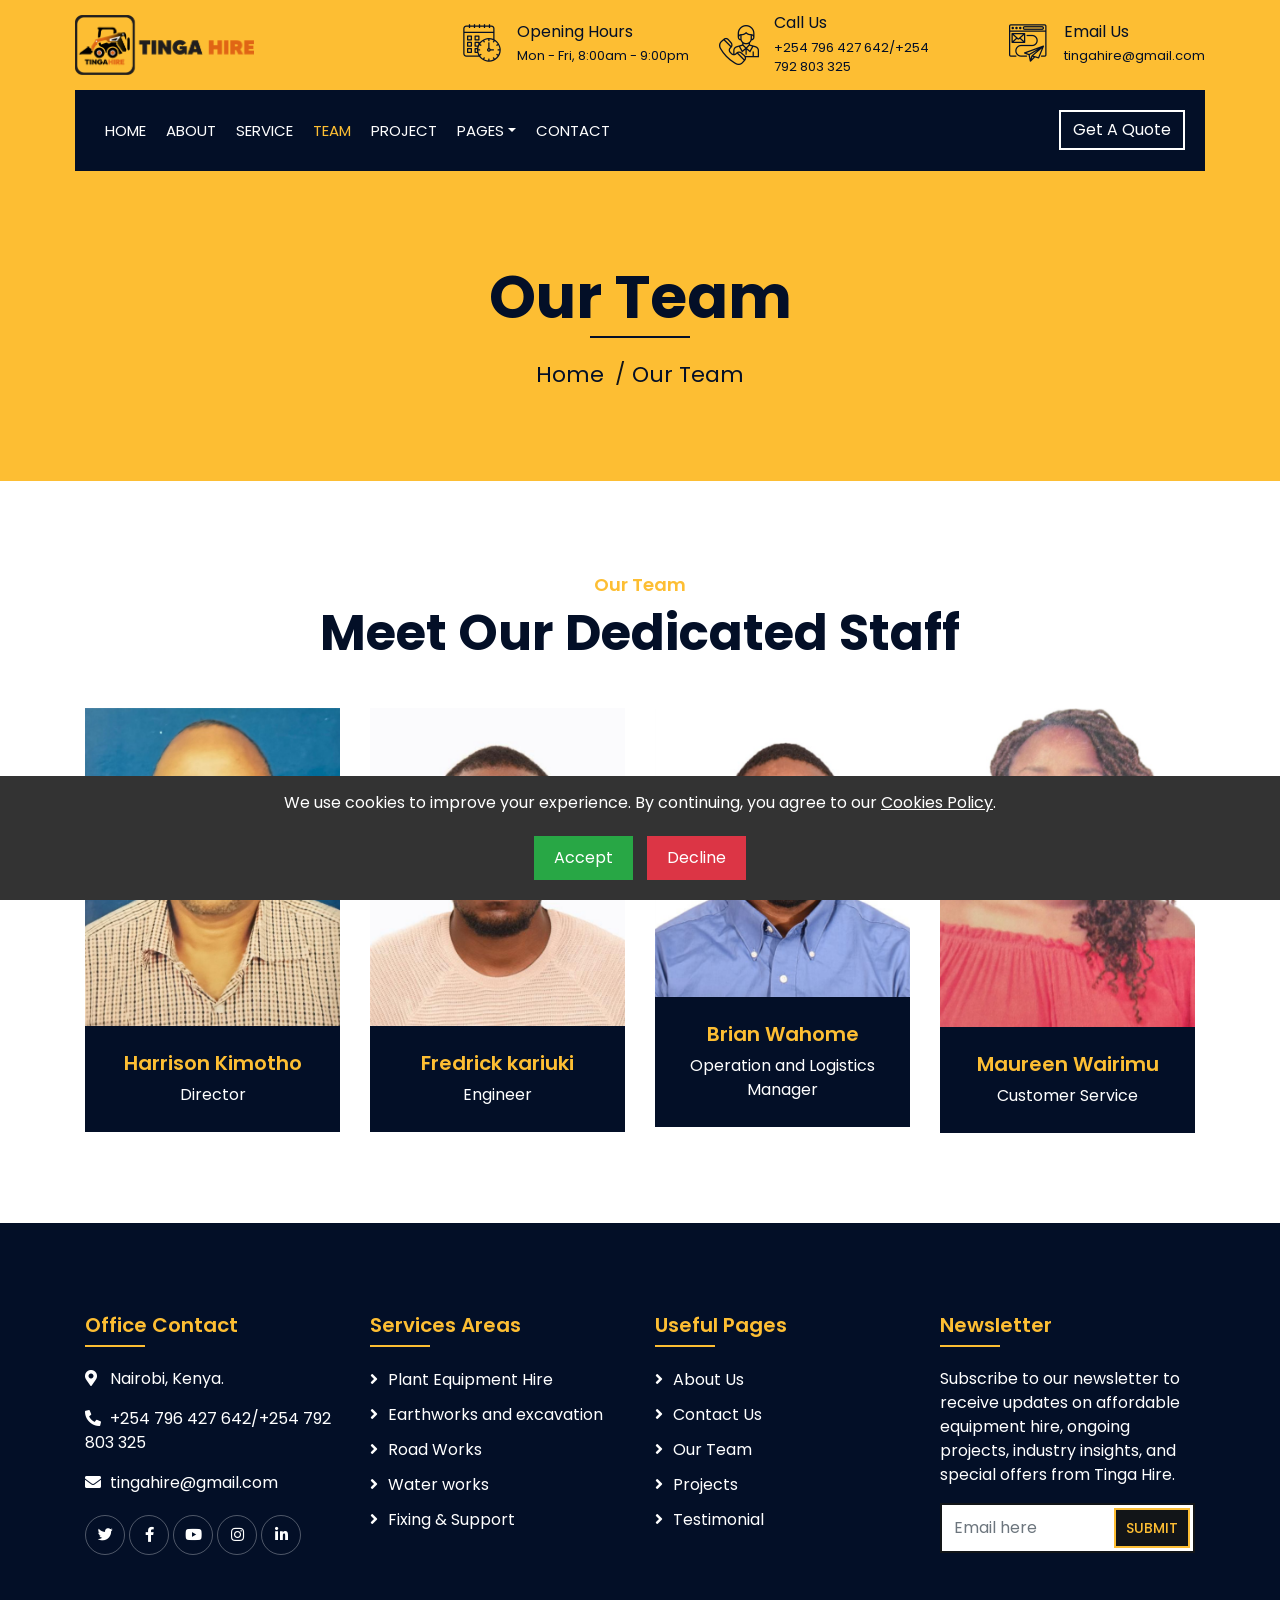
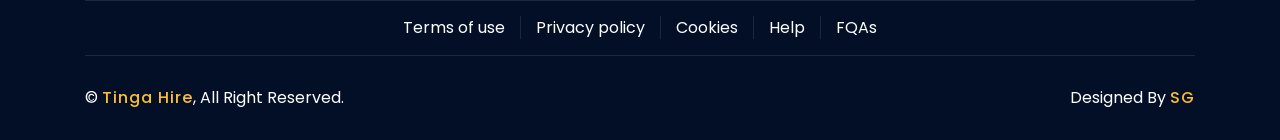
<file: team.html>
<!DOCTYPE html>
<html lang="en">
    <head>
        <meta charset="utf-8">
        <title>Our Team - Tinga Hire Construction Company Nairobi</title>
        <meta name="description" content="Meet the expert team behind Tinga Hire, Nairobi's trusted construction company. Learn about our staff, experience, and values.">
        <meta name="keywords" content="team, staff, experts, construction company Nairobi, Tinga Hire, Kenya, engineers, management">
        <meta name="author" content="Tinga Hire">
        <meta name="robots" content="index, follow">
        <meta name="viewport" content="width=device-width, initial-scale=1.0">
        <link rel="canonical" href="https://www.tingahire.com/team.html">

        <!-- Open Graph for Social Sharing -->
        <meta property="og:title" content="Our Team - Tinga Hire Construction Company Nairobi">
        <meta property="og:description" content="Meet the expert team behind Tinga Hire, Nairobi's trusted construction company. Learn about our staff, experience, and values.">
        <meta property="og:image" content="https://www.tingahire.com/TINGAHIRE LOGO.png">
        <meta property="og:url" content="https://www.tingahire.com/team.html">
        <meta property="og:type" content="website">

        <!-- Twitter Card -->
        <meta name="twitter:card" content="summary_large_image">
        <meta name="twitter:title" content="Our Team - Tinga Hire Construction Company Nairobi">
        <meta name="twitter:description" content="Meet the expert team behind Tinga Hire, Nairobi's trusted construction company. Learn about our staff, experience, and values.">
        <meta name="twitter:image" content="https://www.tingahire.com/TINGAHIRE LOGO.png">

        <!-- Schema Markup for Local Business -->
        <script type="application/ld+json">
        {
            "@context": "https://schema.org",
            "@type": "LocalBusiness",
            "name": "Tinga Hire",
            "description": "Premier construction company in Nairobi, Kenya offering building services, earthworks, road construction, and equipment hire.",
            "url": "https://www.tingahire.com/team.html",
            "logo": "https://www.tingahire.com/TINGAHIRE LOGO.png",
            "address": {
                "@type": "PostalAddress",
                "streetAddress": "Nairobi",
                "addressLocality": "Nairobi",
                "addressCountry": "Kenya"
            },
            "telephone": "+254-796-427-642",
            "openingHours": "Mo-Fr 08:00-21:00",
            "aggregateRating": {
                "@type": "AggregateRating",
                "ratingValue": "4.7",
                "reviewCount": "120"
            },
            "sameAs": [
                "https://www.facebook.com/tingahire",
                "https://www.linkedin.com/company/tingahire"
            ]
        }
        </script>

        <!-- Favicon -->
        <link rel="icon" type="image/png" sizes="32x32" href="TINGAHIRE LOGO.png">
        <link rel="icon" type="image/png" sizes="16x16" href="TINGAHIRE LOGO.png">

        <!-- Google Font -->
        <link href="https://fonts.googleapis.com/css2?family=Poppins:wght@100;200;300;400;500;600;700;800;900&display=swap" rel="stylesheet">

        <!-- CSS Libraries -->
        <link href="https://stackpath.bootstrapcdn.com/bootstrap/4.4.1/css/bootstrap.min.css" rel="stylesheet">
        <link href="https://cdnjs.cloudflare.com/ajax/libs/font-awesome/5.10.0/css/all.min.css" rel="stylesheet">
        <link href="lib/flaticon/font/flaticon.css" rel="stylesheet"> 
        <link href="lib/animate/animate.min.css" rel="stylesheet">
        <link href="lib/owlcarousel/assets/owl.carousel.min.css" rel="stylesheet">
        <link href="lib/lightbox/css/lightbox.min.css" rel="stylesheet">
        <link href="lib/slick/slick.css" rel="stylesheet">
        <link href="lib/slick/slick-theme.css" rel="stylesheet">

        <!-- Template Stylesheet -->
        <link href="css/style.css" rel="stylesheet">
    </head>

   <body>
       <div class="wrapper">
    <!-- Top Bar Start -->
    <div class="top-bar">
        <div class="container-fluid">
            <div class="row align-items-center">
                <div class="col-lg-4 col-md-12">
                    <div class="logo">
                        <a href="index.html">
                            <!-- Replace "logo.png" with your actual PNG file -->
                            <img src="TINGAHIRE LOGO.png" alt="Company Logo" class="logo-img">
                        </a>
                    </div>
                </div>

                        <div class="col-lg-8 col-md-7 d-none d-lg-block">
                            <div class="row">
                                <div class="col-4">
                                    <div class="top-bar-item">
                                        <div class="top-bar-icon">
                                            <i class="flaticon-calendar"></i>
                                        </div>
                                        <div class="top-bar-text">
                                            <h3>Opening Hours</h3>
                                            <p>Mon - Fri, 8:00am - 9:00pm</p>
                                        </div>
                                    </div>
                                </div>
                                <div class="col-4">
                                    <div class="top-bar-item">
                                        <div class="top-bar-icon">
                                            <i class="flaticon-call"></i>

                                        </div>
                                        <div class="top-bar-text">

                                            <h3>Call Us</h3>
                                            <p>  +254 796 427 642/+254 792 803 325</p>
                                        </div>
                                    </div>
                                </div>
                                <div class="col-4">
                                    <div class="top-bar-item">
                                        <div class="top-bar-icon">
                                            <i class="flaticon-send-mail"></i>
                                        </div>
                                        <div class="top-bar-text">
                                            <h3>Email Us</h3>
                                            <p>tingahire@gmail.com</p>
                                        </div>
                                    </div>
                                </div>
                            </div>
                        </div>
                    </div>
                </div>
            </div>
            <!-- Top Bar End -->

            <!-- Nav Bar Start -->
            <div class="nav-bar">
                <div class="container-fluid">
                    <nav class="navbar navbar-expand-lg bg-dark navbar-dark">
                        <a href="#" class="navbar-brand">MENU</a>
                        <button type="button" class="navbar-toggler" data-toggle="collapse" data-target="#navbarCollapse">
                            <span class="navbar-toggler-icon"></span>
                        </button>

                        <div class="collapse navbar-collapse justify-content-between" id="navbarCollapse">
                            <div class="navbar-nav mr-auto">
                                <a href="index.html" class="nav-item nav-link">Home</a>
                                <a href="about.html" class="nav-item nav-link">About</a>
                                <a href="service.html" class="nav-item nav-link">Service</a>
                                <a href="team.html" class="nav-item nav-link active">Team</a>
                                <a href="portfolio.html" class="nav-item nav-link">Project</a>
                                <div class="nav-item dropdown">
                                    <a href="#" class="nav-link dropdown-toggle" data-toggle="dropdown">Pages</a>
                                    <div class="dropdown-menu">
                                        <a href="blog.html" class="dropdown-item">Blog Page</a>
                                        <a href="single.html" class="dropdown-item">Updates & News</a>
                                    </div>
                                </div>
                                <a href="contact.html" class="nav-item nav-link">Contact</a>
                            </div>
                            <div class="ml-auto">
                                <a class="btn" href="#">Get A Quote</a>
                            </div>
                        </div>
                    </nav>
                </div>
            </div>
            <!-- Nav Bar End -->
            
            
            <!-- Page Header Start -->
            <div class="page-header">
                <div class="container">
                    <div class="row">
                        <div class="col-12">
                            <h2>Our Team</h2>
                        </div>
                        <div class="col-12">
                            <a href="">Home</a>
                            <a href="">Our Team</a>
                        </div>
                    </div>
                </div>
            </div>
            <!-- Page Header End -->


            <!-- Team Start -->
             <div class="team">
                <div class="container">
                    <div class="section-header text-center">
                        <p>Our Team</p>
                        <h2>Meet Our Dedicated Staff</h2>
                    </div>
                    <div class="row">
                        <div class="col-lg-3 col-md-6 wow fadeInUp" data-wow-delay="0.1s">
                            <div class="team-item">
                                <div class="team-img">
                                    <img src="harrison kimotho img.png" alt="Team Image">
                                </div>
                                <div class="team-text">
                                    <h2>Harrison Kimotho</h2>
                                    <p> Director </p>
                                </div>
                                <div class="team-social">
                                    <a class="social-tw" href=""><i class="fab fa-twitter"></i></a>
                                    <a class="social-fb" href=""><i class="fab fa-facebook-f"></i></a>
                                    <a class="social-li" href=""><i class="fab fa-linkedin-in"></i></a>
                                    <a class="social-in" href=""><i class="fab fa-instagram"></i></a>
                                </div>
                            </div>
                        </div>
                        <div class="col-lg-3 col-md-6 wow fadeInUp" data-wow-delay="0.2s">
                            <div class="team-item">
                                <div class="team-img">
                                    <img src="fredrick img.png" alt="Team Image">
                                </div>
                                <div class="team-text">
                                    <h2>Fredrick kariuki</h2>
                                    <p> Engineer </p>
                                </div>
                                <div class="team-social">
                                    <a class="social-tw" href=""><i class="fab fa-twitter"></i></a>
                                    <a class="social-fb" href=""><i class="fab fa-facebook-f"></i></a>
                                    <a class="social-li" href=""><i class="fab fa-linkedin-in"></i></a>
                                    <a class="social-in" href=""><i class="fab fa-instagram"></i></a>
                                </div>
                            </div>
                        </div>
                        <div class="col-lg-3 col-md-6 wow fadeInUp" data-wow-delay="0.3s">
                            <div class="team-item">
                                <div class="team-img">
                                    <img src="brian.png" alt="Team Image">
                                </div>
                                <div class="team-text">
                                    <h2>Brian Wahome</h2>
                                    <p>Operation and Logistics Manager</p>
                                </div>
                                <div class="team-social">
                                    <a class="social-tw" href=""><i class="fab fa-twitter"></i></a>
                                    <a class="social-fb" href=""><i class="fab fa-facebook-f"></i></a>
                                    <a class="social-li" href=""><i class="fab fa-linkedin-in"></i></a>
                                    <a class="social-in" href=""><i class="fab fa-instagram"></i></a>
                                </div>
                            </div>
                        </div>
                        <div class="col-lg-3 col-md-6 wow fadeInUp" data-wow-delay="0.4s">
                            <div class="team-item">
                                <div class="team-img">
                                    <img src="maurine.png" alt="Team Image">
                                </div>
                                <div class="team-text">
                                    <h2>Maureen Wairimu</h2>
                                    <p>Customer Service </p>
                                </div>
                                <div class="team-social">
                                    <a class="social-tw" href=""><i class="fab fa-twitter"></i></a>
                                    <a class="social-fb" href=""><i class="fab fa-facebook-f"></i></a>
                                    <a class="social-li" href=""><i class="fab fa-linkedin-in"></i></a>
                                    <a class="social-in" href=""><i class="fab fa-instagram"></i></a>
                                </div>
                            </div>
                        </div>
                    </div>
                </div>
            </div>
            <!-- Team End -->


            <!-- Footer Start -->
            <div class="footer wow fadeIn" data-wow-delay="0.3s">
                <div class="container">
                    <div class="row">
                        <div class="col-md-6 col-lg-3">
                            <div class="footer-contact">
                                <h2>Office Contact</h2>
                                <p><i class="fa fa-map-marker-alt"></i>Nairobi, Kenya.</p>
                                <p><i class="fa fa-phone-alt"></i>+254 796 427 642/+254 792 803 325</p>
                                <p><i class="fa fa-envelope"></i>tingahire@gmail.com</p>
                                <div class="footer-social">
                                    <a href="#"><i class="fab fa-twitter"></i></a>
                                    <a href="#"><i class="fab fa-facebook-f"></i></a>
                                    <a href="#"><i class="fab fa-youtube"></i></a>
                                    <a href="#"><i class="fab fa-instagram"></i></a>
                                    <a href="#"><i class="fab fa-linkedin-in"></i></a>
                                </div>
                            </div>
                        </div>
                        <div class="col-md-6 col-lg-3">
                            <div class="footer-link">
                                <h2>Services Areas</h2>
                                <a href="index.html#equipment-hire">Plant Equipment Hire
</a>
                                <a href="#">Earthworks and excavation
</a>
                                <a href="#">Road Works</a>
                                <a href="#">Water works</a>
                                <a href="#">Fixing & Support</a>
                            </div>
                        </div>
                        <div class="col-md-6 col-lg-3">
                            <div class="footer-link">
                                <h2>Useful Pages</h2>
                                <a href="about.html">About Us</a>
                                <a href="contact.html">Contact Us</a>
                                <a href="team.html">Our Team</a>
                                <a href="portfolio.html">Projects</a>
                                <a href="index.html#testimonial">Testimonial</a>
                            </div>
                        </div>
                                            <div class="col-md-6 col-lg-3">
    <div class="newsletter">
        <h2>Newsletter</h2>
        <p>
            Subscribe to our newsletter to receive updates on affordable equipment hire, ongoing projects, industry insights, and special offers from Tinga Hire.
        </p>
        <div class="form">
            <form action="newsletter.php" method="POST">
                <input 
                    type="email" 
                    name="email" 
                    class="form-control" 
                    placeholder="Email here" 
                    required
                >
                <button type="submit" class="btn">Submit</button>
            </form>
        </div>
    </div>
</div>
                <div class="container footer-menu">
                    <div class="f-menu">
                        <a href="terms-of-use.html">Terms of use</a>
                        <a href="privacy-policy.html">Privacy policy</a>
                        <a href="cookies.html">Cookies</a>
                        <a href="#">Help</a>
                        <a href="#">FQAs</a>
                    </div>
                </div>
                <div class="container copyright">
                    <div class="row">
                        <div class="col-md-6">
                            <p>&copy; <a href="index.html">Tinga Hire</a>, All Right Reserved.</p>
                        </div>
                        <div class="col-md-6">
                            <p>Designed By <a href="https://wa.me/254112157020">SG</a></p>
                        </div>
                    </div>
                </div>
            </div>
            <!-- Footer End -->

            <a href="#" class="back-to-top"><i class="fa fa-chevron-up"></i></a>
        </div>

        <!-- Cookie Consent Banner -->
        <div id="cookie-banner" style="display: none; position: fixed; bottom: 0; left: 0; right: 0; background: #333; color: #fff; padding: 15px; text-align: center; z-index: 1000;">
            <p>We use cookies to improve your experience. By continuing, you agree to our <a href="cookies.html" style="color: #fff; text-decoration: underline;">Cookies Policy</a>.</p>
            <button id="accept-cookies" style="background: #28a745; color: #fff; border: none; padding: 10px 20px; margin: 5px; cursor: pointer;">Accept</button>
            <button id="decline-cookies" style="background: #dc3545; color: #fff; border: none; padding: 10px 20px; margin: 5px; cursor: pointer;">Decline</button>
        </div>

        <!-- JavaScript Libraries -->
        <script src="https://code.jquery.com/jquery-3.4.1.min.js"></script>
        <script src="https://stackpath.bootstrapcdn.com/bootstrap/4.4.1/js/bootstrap.bundle.min.js"></script>
        <script src="lib/easing/easing.min.js"></script>
        <script src="lib/wow/wow.min.js"></script>
        <script src="lib/owlcarousel/owl.carousel.min.js"></script>
        <script src="lib/isotope/isotope.pkgd.min.js"></script>
        <script src="lib/lightbox/js/lightbox.min.js"></script>
        <script src="lib/waypoints/waypoints.min.js"></script>
        <script src="lib/counterup/counterup.min.js"></script>
        <script src="lib/slick/slick.min.js"></script>

        <!-- Template Javascript -->
        <script src="js/main.js"></script>
        <script>
            // Cookie Consent Functionality
            $(document).ready(function() {
                if (!localStorage.getItem('cookieConsent')) {
                    $('#cookie-banner').show();
                }

                $('#accept-cookies').click(function() {
                    localStorage.setItem('cookieConsent', 'accepted');
                    $('#cookie-banner').hide();
                });

                $('#decline-cookies').click(function() {
                    localStorage.setItem('cookieConsent', 'declined');
                    $('#cookie-banner').hide();
                    // Optionally, disable non-essential cookies here
                });
            });
        </script>
    </body>
</html>
</file>
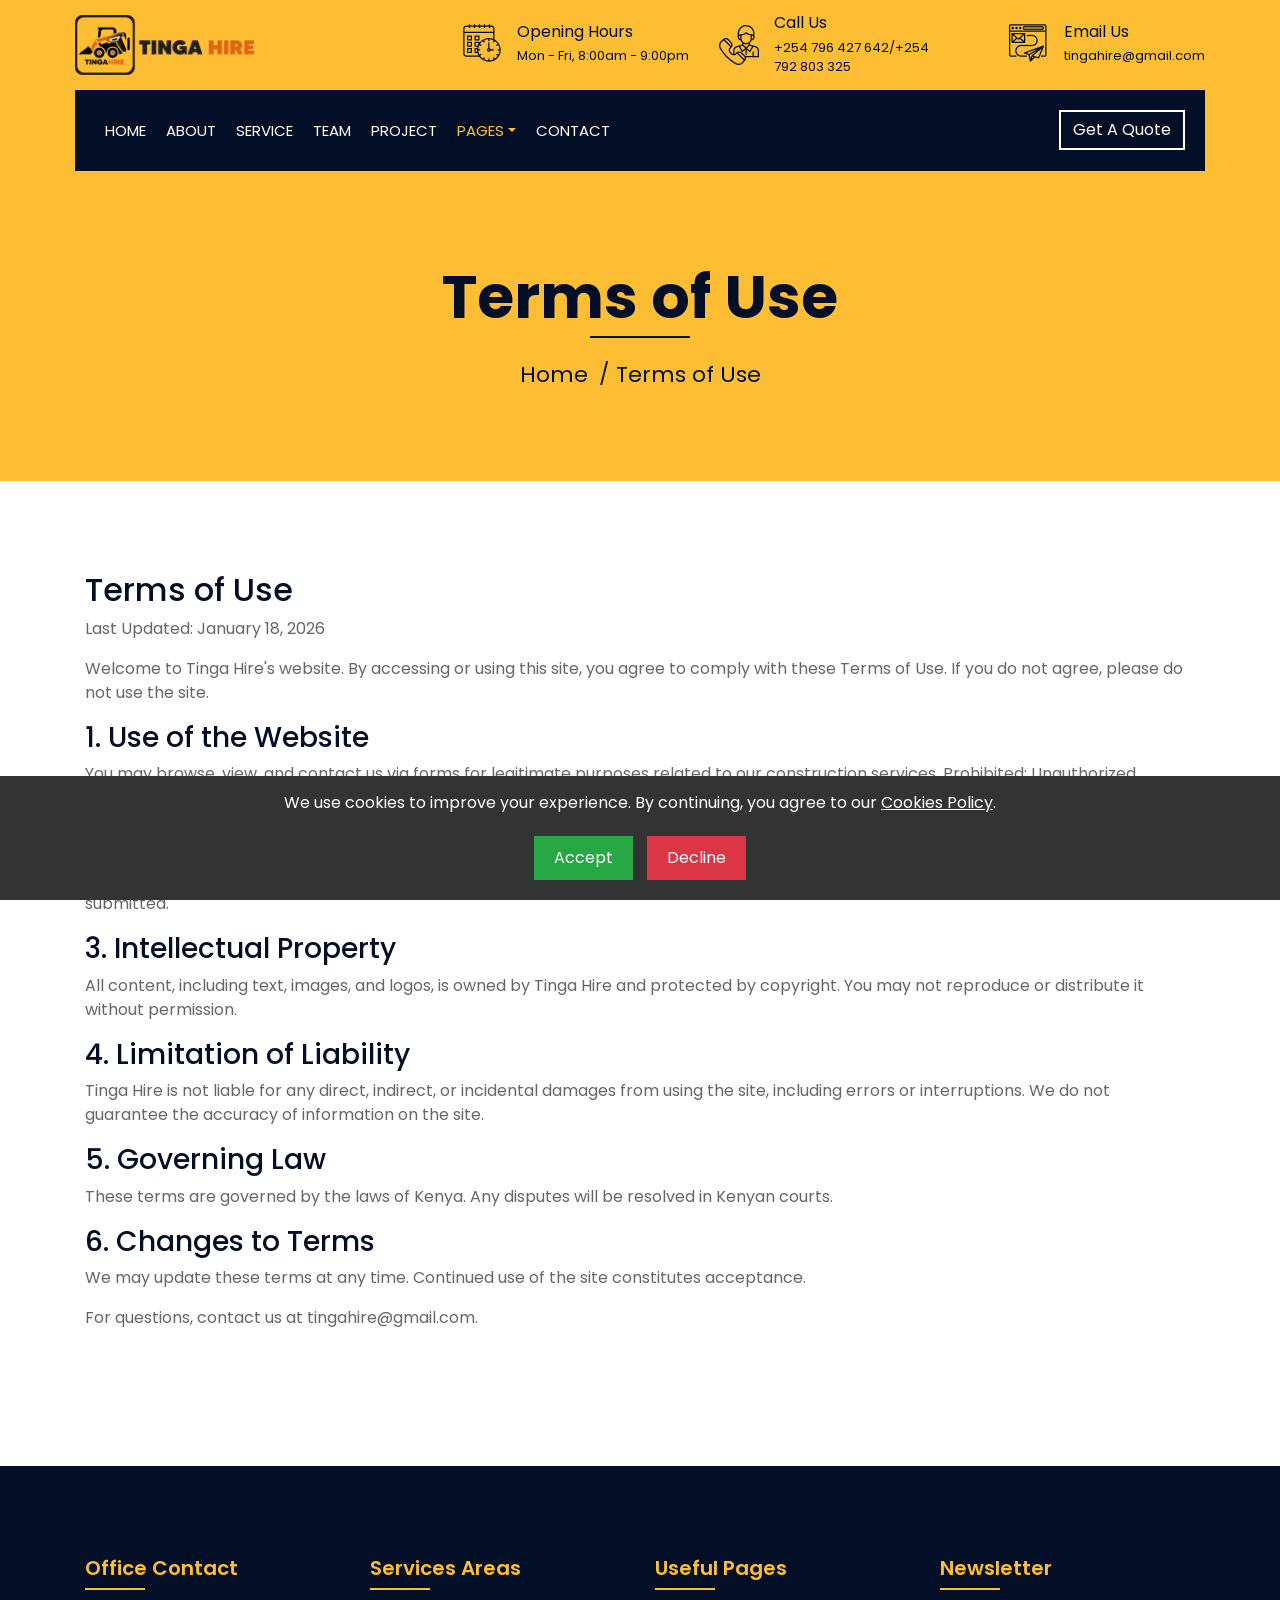
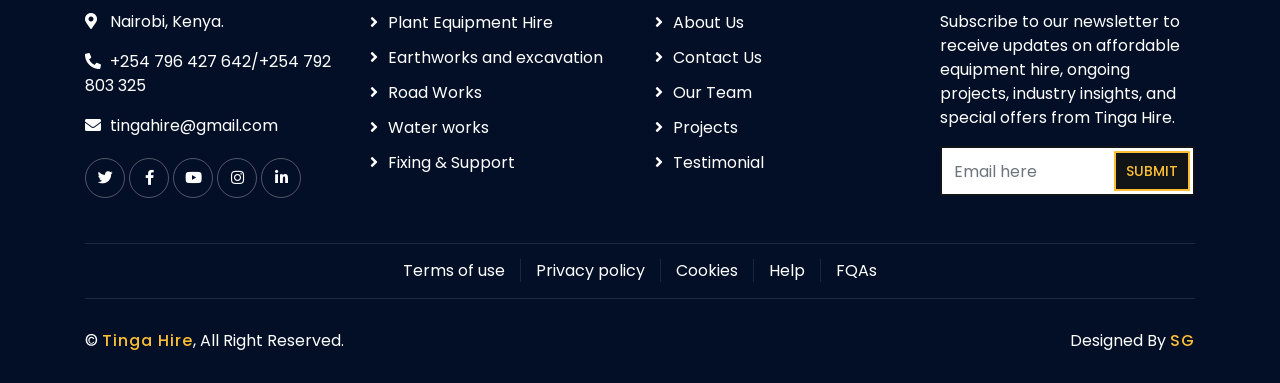
<file: terms-of-use.html>
<!DOCTYPE html>
<html lang="en">
    <head>
        <meta charset="utf-8">
        <title>Terms of Use - Tinga Hire</title>
        <meta content="width=device-width, initial-scale=1.0" name="viewport">
        <meta content="Terms of Use for Tinga Hire Construction Company" name="keywords">
        <meta content="Terms of Use for Tinga Hire Construction Company" name="description">

        <!-- Favicon -->
                <link rel="icon" type="image/png" sizes="32x32" href="TINGAHIRE LOGO.png">
<link rel="icon" type="image/png" sizes="16x16" href="TINGAHIRE LOGO.png">


        <!-- Google Font -->
        <link href="https://fonts.googleapis.com/css2?family=Poppins:wght@100;200;300;400;500;600;700;800;900&display=swap" rel="stylesheet">

        <!-- CSS Libraries -->
        <link href="https://stackpath.bootstrapcdn.com/bootstrap/4.4.1/css/bootstrap.min.css" rel="stylesheet">
        <link href="https://cdnjs.cloudflare.com/ajax/libs/font-awesome/5.10.0/css/all.min.css" rel="stylesheet">
        <link href="lib/flaticon/font/flaticon.css" rel="stylesheet"> 
        <link href="lib/animate/animate.min.css" rel="stylesheet">
        <link href="lib/owlcarousel/assets/owl.carousel.min.css" rel="stylesheet">
        <link href="lib/lightbox/css/lightbox.min.css" rel="stylesheet">
        <link href="lib/slick/slick.css" rel="stylesheet">
        <link href="lib/slick/slick-theme.css" rel="stylesheet">

        <!-- Template Stylesheet -->
        <link href="css/style.css" rel="stylesheet">
    </head>

    <body>
       <div class="wrapper">
    <!-- Top Bar Start -->
    <div class="top-bar">
        <div class="container-fluid">
            <div class="row align-items-center">
                <div class="col-lg-4 col-md-12">
                    <div class="logo">
                        <a href="index.html">
                            <!-- Replace "logo.png" with your actual PNG file -->
                            <img src="TINGAHIRE LOGO.png" alt="Company Logo" class="logo-img">
                        </a>
                    </div>
                </div>

                        <div class="col-lg-8 col-md-7 d-none d-lg-block">
                            <div class="row">
                                <div class="col-4">
                                    <div class="top-bar-item">
                                        <div class="top-bar-icon">
                                            <i class="flaticon-calendar"></i>
                                        </div>
                                        <div class="top-bar-text">
                                            <h3>Opening Hours</h3>
                                            <p>Mon - Fri, 8:00am - 9:00pm</p>
                                        </div>
                                    </div>
                                </div>
                                <div class="col-4">
                                    <div class="top-bar-item">
                                        <div class="top-bar-icon">
                                            <i class="flaticon-call"></i>

                                        </div>
                                        <div class="top-bar-text">

                                            <h3>Call Us</h3>
                                            <p>  +254 796 427 642/+254 792 803 325</p>
                                        </div>
                                    </div>
                                </div>
                                <div class="col-4">
                                    <div class="top-bar-item">
                                        <div class="top-bar-icon">
                                            <i class="flaticon-send-mail"></i>
                                        </div>
                                        <div class="top-bar-text">
                                            <h3>Email Us</h3>
                                            <p>tingahire@gmail.com</p>
                                        </div>
                                    </div>
                                </div>
                            </div>
                        </div>
                    </div>
                </div>
            </div>
            <!-- Top Bar End -->

            <!-- Nav Bar Start -->
            <div class="nav-bar">
                <div class="container-fluid">
                    <nav class="navbar navbar-expand-lg bg-dark navbar-dark">
                        <a href="#" class="navbar-brand">MENU</a>
                        <button type="button" class="navbar-toggler" data-toggle="collapse" data-target="#navbarCollapse">
                            <span class="navbar-toggler-icon"></span>
                        </button>

                        <div class="collapse navbar-collapse justify-content-between" id="navbarCollapse">
                            <div class="navbar-nav mr-auto">
                                <a href="index.html" class="nav-item nav-link">Home</a>
                                <a href="about.html" class="nav-item nav-link">About</a>
                                <a href="service.html" class="nav-item nav-link">Service</a>
                                <a href="team.html" class="nav-item nav-link">Team</a>
                                <a href="portfolio.html" class="nav-item nav-link">Project</a>
                                <div class="nav-item dropdown">
                                    <a href="#" class="nav-link dropdown-toggle active" data-toggle="dropdown">Pages</a>
                                    <div class="dropdown-menu">
                                        <a href="blog.html" class="dropdown-item">Blog Page</a>
                                        <a href="single.html" class="dropdown-item">Updates & News</a>
                                    </div>
                                </div>
                                <a href="contact.html" class="nav-item nav-link">Contact</a>
                            </div>
                            <div class="ml-auto">
                                <a class="btn" href="#">Get A Quote</a>
                            </div>
                        </div>
                    </nav>
                </div>
            </div>
            <!-- Nav Bar End -->


            <!-- Page Header Start -->
            <div class="page-header">
                <div class="container">
                    <div class="row">
                        <div class="col-12">
                            <h2>Terms of Use</h2>
                        </div>
                        <div class="col-12">
                            <a href="index.html">Home</a>
                            <a href="terms-of-use.html">Terms of Use</a>
                        </div>
                    </div>
                </div>
            </div>
            <!-- Page Header End -->


            <!-- Single Post Start-->
            <div class="single">
                <div class="container">
                    <div class="row">
                        <div class="col-lg-12">
                            <div class="single-content wow fadeInUp">
                                <h2>Terms of Use</h2>
                                <p>Last Updated: January 18, 2026</p>
                                <p>Welcome to Tinga Hire's website. By accessing or using this site, you agree to comply with these Terms of Use. If you do not agree, please do not use the site.</p>
                                <h3>1. Use of the Website</h3>
                                <p>You may browse, view, and contact us via forms for legitimate purposes related to our construction services. Prohibited: Unauthorized access, copying content without permission, or using the site for illegal activities.</p>
                                <h3>2. User Responsibilities</h3>
                                <p>Provide accurate information in contact or newsletter forms. You are responsible for maintaining the confidentiality of any personal data submitted.</p>
                                <h3>3. Intellectual Property</h3>
                                <p>All content, including text, images, and logos, is owned by Tinga Hire and protected by copyright. You may not reproduce or distribute it without permission.</p>
                                <h3>4. Limitation of Liability</h3>
                                <p>Tinga Hire is not liable for any direct, indirect, or incidental damages from using the site, including errors or interruptions. We do not guarantee the accuracy of information on the site.</p>
                                <h3>5. Governing Law</h3>
                                <p>These terms are governed by the laws of Kenya. Any disputes will be resolved in Kenyan courts.</p>
                                <h3>6. Changes to Terms</h3>
                                <p>We may update these terms at any time. Continued use of the site constitutes acceptance.</p>
                                <p>For questions, contact us at tingahire@gmail.com.</p>
                            </div>
                        </div>
                    </div>
                </div>
            </div>
            <!-- Single Post End-->   


            <!-- Footer Start -->
           <div class="footer wow fadeIn" data-wow-delay="0.3s">
                <div class="container">
                    <div class="row">
                        <div class="col-md-6 col-lg-3">
                            <div class="footer-contact">
                                <h2>Office Contact</h2>
                                <p><i class="fa fa-map-marker-alt"></i>Nairobi, Kenya.</p>
                                <p><i class="fa fa-phone-alt"></i>+254 796 427 642/+254 792 803 325</p>
                                <p><i class="fa fa-envelope"></i>tingahire@gmail.com</p>
                                <div class="footer-social">
                                    <a href="#"><i class="fab fa-twitter"></i></a>
                                    <a href="#"><i class="fab fa-facebook-f"></i></a>
                                    <a href="#"><i class="fab fa-youtube"></i></a>
                                    <a href="#"><i class="fab fa-instagram"></i></a>
                                    <a href="#"><i class="fab fa-linkedin-in"></i></a>
                                </div>
                            </div>
                        </div>
                        <div class="col-md-6 col-lg-3">
                            <div class="footer-link">
                                <h2>Services Areas</h2>
                                <a href="index.html#equipment-hire">Plant Equipment Hire</a>
                                <a href="#">Earthworks and excavation</a>
                                <a href="#">Road Works</a>
                                <a href="#">Water works</a>
                                <a href="#">Fixing & Support</a>
                            </div>
                        </div>
                        <div class="col-md-6 col-lg-3">
                            <div class="footer-link">
                                <h2>Useful Pages</h2>
                                <a href="about.html">About Us</a>
                                <a href="contact.html">Contact Us</a>
                                <a href="team.html">Our Team</a>
                                <a href="portfolio.html">Projects</a>
                                <a href="index.html#testimonial">Testimonial</a>
                            </div>
                        </div>
                                               <div class="col-md-6 col-lg-3">
    <div class="newsletter">
        <h2>Newsletter</h2>
        <p>
            Subscribe to our newsletter to receive updates on affordable equipment hire, ongoing projects, industry insights, and special offers from Tinga Hire.
        </p>
        <div class="form">
            <form action="newsletter.php" method="POST">
                <input 
                    type="email" 
                    name="email" 
                    class="form-control" 
                    placeholder="Email here" 
                    required
                >
                <button type="submit" class="btn">Submit</button>
            </form>
        </div>
    </div>
</div>
                <div class="container footer-menu">
                    <div class="f-menu">
                        <a href="terms-of-use.html">Terms of use</a>
                        <a href="privacy-policy.html">Privacy policy</a>
                        <a href="cookies.html">Cookies</a>
                        <a href="#">Help</a>
                        <a href="#">FQAs</a>
                    </div>
                </div>
                <div class="container copyright">
                    <div class="row">
                        <div class="col-md-6">
                            <p>&copy; <a href="index.html">Tinga Hire</a>, All Right Reserved.</p>
                        </div>
                        <div class="col-md-6">
                            <p>Designed By <a href="https://wa.me/254112157020">SG</a></p>
                        </div>
                    </div>
                </div>
            </div>
            <!-- Footer End -->

            <a href="#" class="back-to-top"><i class="fa fa-chevron-up"></i></a>
        </div>

        <!-- Cookie Consent Banner -->
        <div id="cookie-banner" style="display: none; position: fixed; bottom: 0; left: 0; right: 0; background: #333; color: #fff; padding: 15px; text-align: center; z-index: 1000;">
            <p>We use cookies to improve your experience. By continuing, you agree to our <a href="cookies.html" style="color: #fff; text-decoration: underline;">Cookies Policy</a>.</p>
            <button id="accept-cookies" style="background: #28a745; color: #fff; border: none; padding: 10px 20px; margin: 5px; cursor: pointer;">Accept</button>
            <button id="decline-cookies" style="background: #dc3545; color: #fff; border: none; padding: 10px 20px; margin: 5px; cursor: pointer;">Decline</button>
        </div>

        <!-- JavaScript Libraries -->
        <script src="https://code.jquery.com/jquery-3.4.1.min.js"></script>
        <script src="https://stackpath.bootstrapcdn.com/bootstrap/4.4.1/js/bootstrap.bundle.min.js"></script>
        <script src="lib/easing/easing.min.js"></script>
        <script src="lib/wow/wow.min.js"></script>
        <script src="lib/owlcarousel/owl.carousel.min.js"></script>
        <script src="lib/isotope/isotope.pkgd.min.js"></script>
        <script src="lib/lightbox/js/lightbox.min.js"></script>
        <script src="lib/waypoints/waypoints.min.js"></script>
        <script src="lib/counterup/counterup.min.js"></script>
        <script src="lib/slick/slick.min.js"></script>

        <!-- Template Javascript -->
        <script src="js/main.js"></script>
        <script>
            // Cookie Consent Functionality
            $(document).ready(function() {
                if (!localStorage.getItem('cookieConsent')) {
                    $('#cookie-banner').show();
                }

                $('#accept-cookies').click(function() {
                    localStorage.setItem('cookieConsent', 'accepted');
                    $('#cookie-banner').hide();
                });

                $('#decline-cookies').click(function() {
                    localStorage.setItem('cookieConsent', 'declined');
                    $('#cookie-banner').hide();
                    // Optionally, disable non-essential cookies here
                });
            });
        </script>
    </body>
</html>
</file>
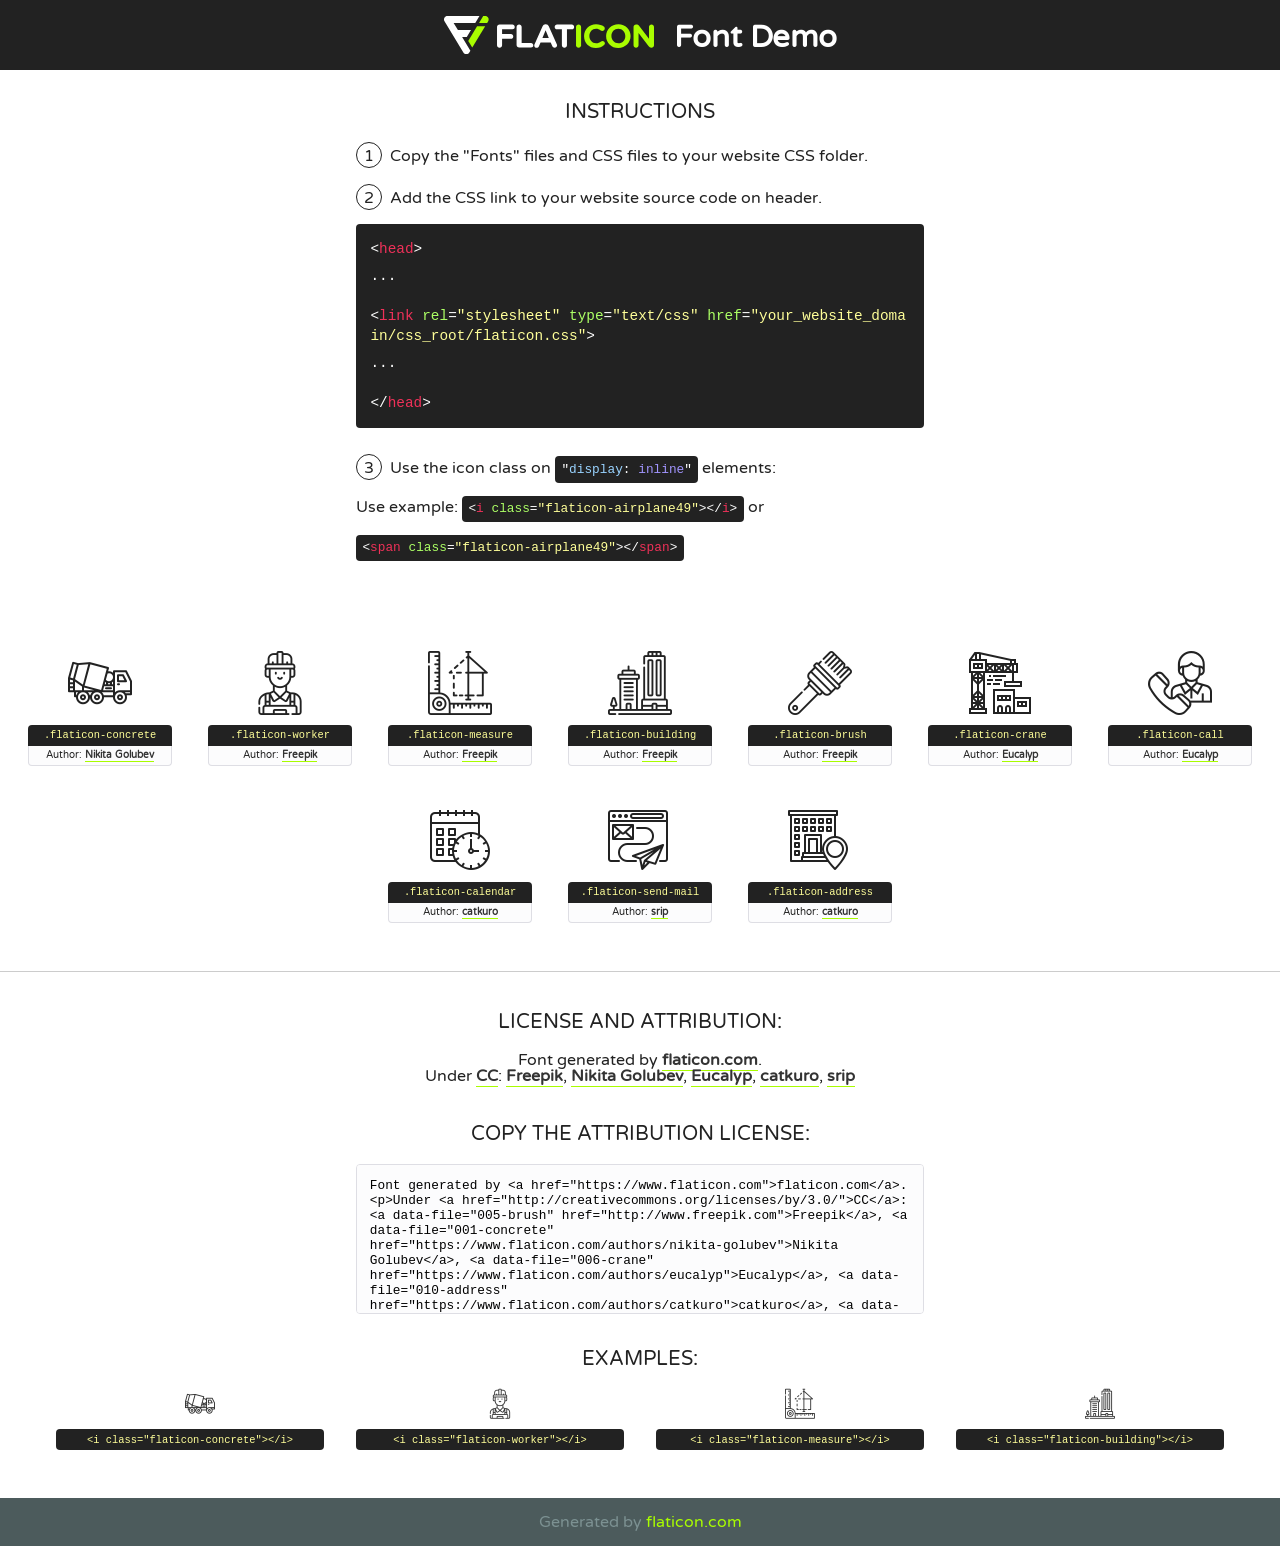
<file: lib/flaticon/font/flaticon.html>
<!DOCTYPE html>
<!--
  Flaticon icon font: Flaticon
  Creation date: 23/08/2020 07:24
-->
<html>
<!DOCTYPE html>
<html>

<head>
    <title>Flaticon WebFont</title>
    <link href="http://fonts.googleapis.com/css?family=Varela+Round" rel="stylesheet" type="text/css" />
    <link rel="stylesheet" type="text/css" href="flaticon.css">
    <meta charset="UTF-8">
    <style>
    html, body, div, span, applet, object, iframe,
    h1, h2, h3, h4, h5, h6, p, blockquote, pre,
    a, abbr, acronym, address, big, cite, code,
    del, dfn, em, img, ins, kbd, q, s, samp,
    small, strike, strong, sub, sup, tt, var,
    b, u, i, center,
    dl, dt, dd, ol, ul, li,
    fieldset, form, label, legend,
    table, caption, tbody, tfoot, thead, tr, th, td,
    article, aside, canvas, details, embed, 
    figure, figcaption, footer, header, hgroup, 
    menu, nav, output, ruby, section, summary,
    time, mark, audio, video {
        margin: 0;
        padding: 0;
        border: 0;
        font-size: 100%;
        font: inherit;
        vertical-align: baseline;
    }
    /* HTML5 display-role reset for older browsers */
    article, aside, details, figcaption, figure, 
    footer, header, hgroup, menu, nav, section {
        display: block;
    }
    body {
        line-height: 1;
    }
    ol, ul {
        list-style: none;
    }
    blockquote, q {
        quotes: none;
    }
    blockquote:before, blockquote:after,
    q:before, q:after {
        content: '';
        content: none;
    }
    table {
        border-collapse: collapse;
        border-spacing: 0;
    }
    body {
        font-family: 'Varela Round', Helvetica, Arial, sans-serif;
        font-size: 16px;
        color: #222;
    }
    a {
        color: #333;
        border-bottom: 1px solid #a9fd00;
        font-weight: bold;
        text-decoration: none;
    }
    * {
        -moz-box-sizing: border-box;
        -webkit-box-sizing: border-box;
        box-sizing: border-box;
        margin: 0;
        padding: 0;
    }
    [class^="flaticon-"]:before, [class*=" flaticon-"]:before, [class^="flaticon-"]:after, [class*=" flaticon-"]:after {
        font-family: Flaticon;
        font-size: 30px;
        font-style: normal;
        margin-left: 20px;
        color: #333;
    }
    .wrapper {
        max-width: 600px;
        margin: auto;
        padding: 0 1em;
    }
    .title {
        font-size: 1.25em;
        text-align: center;
        margin-bottom: 1em;
        text-transform: uppercase;
    }
    header {
        text-align: center;
        background-color: #222;
        color: #fff;
        padding: 1em;
    }
    header .logo {
        width: 210px;
        height: 38px;
        display: inline-block;
        vertical-align: middle;
        margin-right: 1em;
        border: none;
    }
    header strong {
        font-size: 1.95em;
        font-weight: bold;
        vertical-align: middle;
        margin-top: 5px;
        display: inline-block;
    }
    .demo {
        margin: 2em auto;
        line-height: 1.25em;
    }
    .demo ul li {
        margin-bottom: 1em;
    }
    .demo ul li .num {
        color: #222;
        border-radius: 20px;
        display: inline-block;
        width: 26px;
        padding: 3px;
        height: 26px;
        text-align: center;
        margin-right: 0.5em;
        border: 1px solid #222;
    }
    .demo ul li code {
        background-color: #222;
        border-radius: 4px;
        padding: 0.25em 0.5em;
        display: inline-block;
        color: #fff;
        font-family: Consolas,Monaco,Lucida Console,Liberation Mono,DejaVu Sans Mono,Bitstream Vera Sans Mono,Courier New, monospace;
        font-weight: lighter;
        margin-top: 1em;
        font-size: 0.8em;
        word-break: break-all;
    }
    .demo ul li code.big {
        padding: 1em;
        font-size: 0.9em;
    }
    .demo ul li code .red {
        color: #EF3159;
    }
    .demo ul li code .green {
        color: #ACFF65;
    }
    .demo ul li code .yellow {
        color: #FFFF99;
    }
    .demo ul li code .blue {
        color: #99D3FF;
    }
    .demo ul li code .purple {
        color: #A295FF;
    }
    .demo ul li code .dots {
        margin-top: 0.5em;
        display: block;
    }
    #glyphs {
        border-bottom: 1px solid #ccc;
        padding: 2em 0;
        text-align: center;
    }
    .glyph {
        display: inline-block;
        width: 9em;
        margin: 1em;
        text-align: center;
        vertical-align: top;
        background: #FFF;
    }
    .glyph .glyph-icon {
        padding: 10px;
        display: block;
        font-family:"Flaticon";
        font-size: 64px;
        line-height: 1;
    }
    .glyph .glyph-icon:before {
        font-size: 64px;
        color: #222;
        margin-left: 0;
    }
    .class-name {
        font-size: 0.65em;
        background-color: #222;
        color: #fff;
        border-radius: 4px 4px 0 0;
        padding: 0.5em;
        color: #FFFF99;
        font-family: Consolas,Monaco,Lucida Console,Liberation Mono,DejaVu Sans Mono,Bitstream Vera Sans Mono,Courier New, monospace;
    }
    .author-name {
        font-size: 0.6em;
        background-color: #fcfcfd;
        border: 1px solid #DEDEE4;
        border-top: 0;
        border-radius: 0 0 4px 4px;
        padding: 0.5em;
    }
    .class-name:last-child {
        font-size: 10px;
        color:#888;
    }
    .class-name:last-child a {
        font-size: 10px;
        color:#555;
    }
    .class-name:last-child a:hover {
        color:#a9fd00;
    }
    .glyph > input {
        display: block;
        width: 100px;
        margin: 5px auto;
        text-align: center;
        font-size: 12px;
        cursor: text;
    }
    .glyph > input.icon-input {
        font-family:"Flaticon";
        font-size: 16px;
        margin-bottom: 10px;
    }
    .attribution .title {
        margin-top: 2em;
    }
    .attribution textarea {
        background-color: #fcfcfd;
        padding: 1em;
        border: none;
        box-shadow: none;
        border: 1px solid #DEDEE4;
        border-radius: 4px;
        resize: none;
        width: 100%;
        height: 150px;
        font-size: 0.8em;
        font-family: Consolas,Monaco,Lucida Console,Liberation Mono,DejaVu Sans Mono,Bitstream Vera Sans Mono,Courier New, monospace;
        -webkit-appearance: none;
    }
    .iconsuse {
        margin: 2em auto;
        text-align: center;
        max-width: 1200px;
    }
    .iconsuse:after {
        content: '';
        display: table;
        clear: both;
    }
    .iconsuse .image {
        float: left;
        width: 25%;
        padding: 0 1em;
    }
    .iconsuse .image p {
        margin-bottom: 1em;
    }
    .iconsuse .image span {
        display: block;
        font-size: 0.65em;
        background-color: #222;
        color: #fff;
        border-radius: 4px;
        padding: 0.5em;
        color: #FFFF99;
        margin-top: 1em;
        font-family: Consolas,Monaco,Lucida Console,Liberation Mono,DejaVu Sans Mono,Bitstream Vera Sans Mono,Courier New, monospace;
    }
    #footer {
        text-align: center;
        background-color: #4C5B5C;
        color: #7c9192;
        padding: 1em;
    }
    #footer a {
        border: none;
        color: #a9fd00;
        font-weight: normal;
    }
    @media (max-width: 960px) {
        .iconsuse .image {
            width: 50%;
        }
    }
    @media (max-width: 560px) {
        .iconsuse .image {
            width: 100%;
        }
    }
    </style>
</head>

<body class="characters-off">

    <header>
        <a href="https://www.flaticon.com" target="_blank" class="logo">
            <svg version="1.1" xmlns="http://www.w3.org/2000/svg" xmlns:xlink="http://www.w3.org/1999/xlink" xmlns:a="http://ns.adobe.com/AdobeSVGViewerExtensions/3.0/" viewBox="0 0 560.875 102.036" enable-background="new 0 0 560.875 102.036" xml:space="preserve">
                <defs>
                </defs>
                <g>
                    <g class="letters">
                        <path fill="#ffffff" d="M141.596,29.675c0-3.777,2.985-6.767,6.764-6.767h34.438c3.426,0,6.15,2.728,6.15,6.15
                        c0,3.43-2.724,6.149-6.15,6.149h-27.674v13.091h23.719c3.429,0,6.151,2.724,6.151,6.15c0,3.43-2.723,6.149-6.151,6.149h-23.719
                        v17.574c0,3.773-2.986,6.761-6.764,6.761c-3.779,0-6.764-2.989-6.764-6.761V29.675z"></path>
                        <path fill="#ffffff" d="M193.844,29.149c0-3.781,2.985-6.767,6.764-6.767c3.776,0,6.763,2.985,6.763,6.767v42.957h25.039
                        c3.426,0,6.149,2.726,6.149,6.153c0,3.425-2.723,6.15-6.149,6.15h-31.802c-3.779,0-6.764-2.986-6.764-6.768V29.149z"></path>
                        <path fill="#ffffff" d="M241.891,75.71l21.438-48.407c1.492-3.341,4.215-5.357,7.906-5.357h0.792
                        c3.686,0,6.323,2.017,7.815,5.357l21.439,48.407c0.436,0.967,0.701,1.845,0.701,2.723c0,3.602-2.809,6.501-6.414,6.501
                        c-3.161,0-5.269-1.845-6.499-4.655l-4.132-9.661h-27.059l-4.301,10.102c-1.144,2.631-3.426,4.214-6.237,4.214
                        c-3.517,0-6.24-2.81-6.24-6.325C241.1,77.64,241.451,76.677,241.891,75.71z M279.932,58.666l-8.521-20.297l-8.526,20.297H279.932
                        z"></path>
                        <path fill="#ffffff" d="M314.864,35.387H301.86c-3.429,0-6.239-2.813-6.239-6.238c0-3.429,2.811-6.24,6.239-6.24h39.533
                        c3.426,0,6.237,2.811,6.237,6.24c0,3.425-2.811,6.238-6.237,6.238h-13.001v42.785c0,3.773-2.99,6.761-6.764,6.761
                        c-3.779,0-6.764-2.989-6.764-6.761V35.387z"></path>
                        <path fill="#A9FD00" d="M352.615,29.149c0-3.781,2.985-6.767,6.767-6.767c3.774,0,6.761,2.985,6.761,6.767v49.024
                        c0,3.773-2.987,6.761-6.761,6.761c-3.781,0-6.767-2.989-6.767-6.761V29.149z"></path>
                        <path fill="#A9FD00" d="M374.132,53.836v-0.179c0-17.481,13.178-31.801,32.065-31.801c9.22,0,15.459,2.458,20.557,6.238
                        c1.402,1.054,2.637,2.985,2.637,5.357c0,3.692-2.985,6.59-6.681,6.59c-1.845,0-3.071-0.702-4.044-1.319
                        c-3.776-2.813-7.729-4.393-12.562-4.393c-10.364,0-17.831,8.611-17.831,19.154v0.173c0,10.542,7.291,19.329,17.831,19.329
                        c5.715,0,9.492-1.756,13.359-4.834c1.049-0.874,2.458-1.491,4.039-1.491c3.429,0,6.325,2.813,6.325,6.236
                        c0,2.106-1.056,3.78-2.282,4.834c-5.539,4.834-12.036,7.733-21.878,7.733C387.572,85.464,374.132,71.493,374.132,53.836z"></path>
                        <path fill="#A9FD00" d="M433.009,53.836v-0.179c0-17.481,13.79-31.801,32.766-31.801c18.981,0,32.592,14.143,32.592,31.628v0.173
                        c0,17.483-13.785,31.807-32.769,31.807C446.625,85.464,433.009,71.32,433.009,53.836z M484.224,53.836v-0.179
                        c0-10.539-7.725-19.326-18.626-19.326c-10.893,0-18.449,8.611-18.449,19.154v0.173c0,10.542,7.73,19.329,18.626,19.329
                        C476.676,72.986,484.224,64.378,484.224,53.836z"></path>
                        <path fill="#A9FD00" d="M506.233,29.321c0-3.774,2.99-6.763,6.767-6.763h1.401c3.252,0,5.183,1.583,7.029,3.953l26.093,34.265
                        V29.059c0-3.692,2.99-6.677,6.681-6.677c3.683,0,6.671,2.985,6.671,6.677v48.934c0,3.78-2.987,6.765-6.764,6.765h-0.436
                        c-3.257,0-5.188-1.581-7.034-3.953l-27.056-35.492v32.944c0,3.687-2.985,6.676-6.678,6.676c-3.683,0-6.673-2.989-6.673-6.676
                        V29.321z"></path>
                    </g>
                    <g class="insignia">
                        <path fill="#ffffff" d="M48.372,56.137h12.517l11.156-18.537H37.186L25.688,18.539h57.825L94.668,0H9.271
                        C5.925,0,2.842,1.801,1.198,4.716c-1.644,2.907-1.593,6.482,0.134,9.343l50.38,83.501c1.678,2.781,4.689,4.476,7.938,4.476
                        c3.246,0,6.257-1.695,7.935-4.476l2.898-4.804L48.372,56.137z"></path>
                        <g class="i">
                            <path fill="#A9FD00" d="M93.575,18.539h0.031v0.004l21.652,0.004l2.705-4.488c1.727-2.861,1.778-6.436,0.133-9.343
                            C116.454,1.801,113.371,0,110.026,0h-5.294L93.575,18.539z"></path>
                            <polygon fill="#A9FD00" points="88.291,27.356 64.725,66.486 75.519,84.404 109.942,27.356"></polygon>
                        </g>
                    </g>
                </g>
            </svg>
        </a>
        <strong>Font Demo</strong>
    </header>


    <section class="demo wrapper">

        <p class="title">Instructions</p>

        <ul>
            <li>
                <span class="num">1</span>Copy the "Fonts" files and CSS files to your website CSS folder.
            </li>
            <li>
                <span class="num">2</span>Add the CSS link to your website source code on header.
                <code class="big">
                    &lt;<span class="red">head</span>&gt;
                    <br/><span class="dots">...</span>
                    <br/>&lt;<span class="red">link</span> <span class="green">rel</span>=<span class="yellow">"stylesheet"</span> <span class="green">type</span>=<span class="yellow">"text/css"</span> <span class="green">href</span>=<span class="yellow">"your_website_domain/css_root/flaticon.css"</span>&gt;
                    <br/><span class="dots">...</span>
                    <br/>&lt;/<span class="red">head</span>&gt;
                </code>
            </li>

            <li>
                <p>
                    <span class="num">3</span>Use the icon class on <code>"<span class="blue">display</span>:<span class="purple"> inline</span>"</code> elements:
                    <br />
                    Use example: <code>&lt;<span class="red">i</span> <span class="green">class</span>=<span class="yellow">&quot;flaticon-airplane49&quot;</span>&gt;&lt;/<span class="red">i</span>&gt;</code> or <code>&lt;<span class="red">span</span> <span class="green">class</span>=<span class="yellow">&quot;flaticon-airplane49&quot;</span>&gt;&lt;/<span class="red">span</span>&gt;</code>
            </li>
        </ul>

    </section>




   <section id="glyphs">          
    
      
        <div class="glyph"><div class="glyph-icon flaticon-concrete"></div>
            <div class="class-name">.flaticon-concrete</div>
            <div class="author-name">Author: <a data-file="001-concrete" href="https://www.flaticon.com/authors/nikita-golubev">Nikita Golubev</a> </div> 
        </div>        
        
        <div class="glyph"><div class="glyph-icon flaticon-worker"></div>
            <div class="class-name">.flaticon-worker</div>
            <div class="author-name">Author: <a data-file="002-worker" href="http://www.freepik.com">Freepik</a> </div> 
        </div>        
        
        <div class="glyph"><div class="glyph-icon flaticon-measure"></div>
            <div class="class-name">.flaticon-measure</div>
            <div class="author-name">Author: <a data-file="003-measure" href="http://www.freepik.com">Freepik</a> </div> 
        </div>        
        
        <div class="glyph"><div class="glyph-icon flaticon-building"></div>
            <div class="class-name">.flaticon-building</div>
            <div class="author-name">Author: <a data-file="004-building" href="http://www.freepik.com">Freepik</a> </div> 
        </div>        
        
        <div class="glyph"><div class="glyph-icon flaticon-brush"></div>
            <div class="class-name">.flaticon-brush</div>
            <div class="author-name">Author: <a data-file="005-brush" href="http://www.freepik.com">Freepik</a> </div> 
        </div>        
        
        <div class="glyph"><div class="glyph-icon flaticon-crane"></div>
            <div class="class-name">.flaticon-crane</div>
            <div class="author-name">Author: <a data-file="006-crane" href="https://www.flaticon.com/authors/eucalyp">Eucalyp</a> </div> 
        </div>        
        
        <div class="glyph"><div class="glyph-icon flaticon-call"></div>
            <div class="class-name">.flaticon-call</div>
            <div class="author-name">Author: <a data-file="007-call" href="https://www.flaticon.com/authors/eucalyp">Eucalyp</a> </div> 
        </div>        
        
        <div class="glyph"><div class="glyph-icon flaticon-calendar"></div>
            <div class="class-name">.flaticon-calendar</div>
            <div class="author-name">Author: <a data-file="008-calendar" href="https://www.flaticon.com/authors/catkuro">catkuro</a> </div> 
        </div>        
        
        <div class="glyph"><div class="glyph-icon flaticon-send-mail"></div>
            <div class="class-name">.flaticon-send-mail</div>
            <div class="author-name">Author: <a data-file="009-send-mail" href="https://www.flaticon.com/authors/srip">srip</a> </div> 
        </div>        
        
        <div class="glyph"><div class="glyph-icon flaticon-address"></div>
            <div class="class-name">.flaticon-address</div>
            <div class="author-name">Author: <a data-file="010-address" href="https://www.flaticon.com/authors/catkuro">catkuro</a> </div> 
        </div>        
        

    </section>



    <section class="attribution wrapper"   style="text-align:center;">

      <div class="title">License and attribution:</div><div class="attrDiv">Font generated by <a href="https://www.flaticon.com">flaticon.com</a>. <div><p>Under <a href="http://creativecommons.org/licenses/by/3.0/">CC</a>: <a data-file="005-brush" href="http://www.freepik.com">Freepik</a>, <a data-file="001-concrete" href="https://www.flaticon.com/authors/nikita-golubev">Nikita Golubev</a>, <a data-file="006-crane" href="https://www.flaticon.com/authors/eucalyp">Eucalyp</a>, <a data-file="010-address" href="https://www.flaticon.com/authors/catkuro">catkuro</a>, <a data-file="009-send-mail" href="https://www.flaticon.com/authors/srip">srip</a></p>  </div>
      </div>
      <div class="title">Copy the Attribution License:</div>

    <textarea onclick="this.focus();this.select();">Font generated by &lt;a href=&quot;https://www.flaticon.com&quot;&gt;flaticon.com&lt;/a&gt;. <p>Under <a href="http://creativecommons.org/licenses/by/3.0/">CC</a>: <a data-file="005-brush" href="http://www.freepik.com">Freepik</a>, <a data-file="001-concrete" href="https://www.flaticon.com/authors/nikita-golubev">Nikita Golubev</a>, <a data-file="006-crane" href="https://www.flaticon.com/authors/eucalyp">Eucalyp</a>, <a data-file="010-address" href="https://www.flaticon.com/authors/catkuro">catkuro</a>, <a data-file="009-send-mail" href="https://www.flaticon.com/authors/srip">srip</a></p>  
     </textarea>

    </section>

    <section class="iconsuse">

          <div class="title">Examples:</div>            
             
            <div class="image">
                <p>
                    <i class="glyph-icon flaticon-concrete"></i> 
                    <span>&lt;i class=&quot;flaticon-concrete&quot;&gt;&lt;/i&gt;</span>
                </p>
            </div>
            
            <div class="image">
                <p>
                    <i class="glyph-icon flaticon-worker"></i> 
                    <span>&lt;i class=&quot;flaticon-worker&quot;&gt;&lt;/i&gt;</span>
                </p>
            </div>
            
            <div class="image">
                <p>
                    <i class="glyph-icon flaticon-measure"></i> 
                    <span>&lt;i class=&quot;flaticon-measure&quot;&gt;&lt;/i&gt;</span>
                </p>
            </div>
            
            <div class="image">
                <p>
                    <i class="glyph-icon flaticon-building"></i> 
                    <span>&lt;i class=&quot;flaticon-building&quot;&gt;&lt;/i&gt;</span>
                </p>
            </div>
                       
        </div>
                            
    </section>

<div id="footer">
    <div>Generated by <a href="https://www.flaticon.com">flaticon.com</a>
    </div>
</div>



</body>
</html>
</file>
<file: lib/flaticon/font/flaticon.css>
/*
  	Flaticon icon font: Flaticon
  	Creation date: 23/08/2020 07:24
  	*/

@font-face {
  font-family: "Flaticon";
  src: url("./Flaticon.eot");
  src: url("./Flaticon.eot?#iefix") format("embedded-opentype"),
       url("./Flaticon.woff2") format("woff2"),
       url("./Flaticon.woff") format("woff"),
       url("./Flaticon.ttf") format("truetype"),
       url("./Flaticon.svg#Flaticon") format("svg");
  font-weight: normal;
  font-style: normal;
}

@media screen and (-webkit-min-device-pixel-ratio:0) {
  @font-face {
    font-family: "Flaticon";
    src: url("./Flaticon.svg#Flaticon") format("svg");
  }
}

[class^="flaticon-"]:before, [class*=" flaticon-"]:before,
[class^="flaticon-"]:after, [class*=" flaticon-"]:after {   
  font-family: Flaticon;
        font-size: 20px;
font-style: normal;
margin-left: 20px;
}

.flaticon-concrete:before { content: "\f100"; }
.flaticon-worker:before { content: "\f101"; }
.flaticon-measure:before { content: "\f102"; }
.flaticon-building:before { content: "\f103"; }
.flaticon-brush:before { content: "\f104"; }
.flaticon-crane:before { content: "\f105"; }
.flaticon-call:before { content: "\f106"; }
.flaticon-calendar:before { content: "\f107"; }
.flaticon-send-mail:before { content: "\f108"; }
.flaticon-address:before { content: "\f109"; }
</file>
<file: css/style.css>
/* Google-style Business Profile Knowledge Panel */
.business-profile-panel {
    background: #fff;
    border-radius: 12px;
    box-shadow: 0 2px 12px rgba(0,0,0,0.08);
    padding: 20px;
    margin-bottom: 30px;
    font-family: 'Poppins', sans-serif;
}
.business-profile-panel h3 {
    font-size: 1.3rem;
    color: #030f27;
    margin-bottom: 0.2em;
}
.business-profile-panel img {
    border-radius: 8px;
    object-fit: cover;
}
.business-profile-panel a.btn-sm {
    font-size: 0.95rem;
    padding: 5px 15px;
    border-radius: 5px;
    margin-bottom: 5px;
    margin-right: 5px;
    display: inline-block;
}
.business-profile-panel .fa-star,
.business-profile-panel .fa-star-half-alt {
    color: #fdbe33;
}
@media (max-width: 991px) {
    .business-profile-panel {
        padding: 12px;
    }
    .business-profile-panel h3 {
        font-size: 1.1rem;
    }
}
/*******************************/
/********* General CSS *********/
/*******************************/
body {
    color: #666666;
    background: #dddddd;
    font-family: 'Poppins', sans-serif;
    font-weight: 400;
}

h1,
h2, 
h3, 
h4,
h5, 
h6 {
    color: #030f27;
}

a {
    color: #666666;
    transition: .3s;
}

a:hover,
a:active,
a:focus {
    color: #fdbe33;
    outline: none;
    text-decoration: none;
}

.btn:focus {
    box-shadow: none;
}

.wrapper {
    position: relative;
    width: 100%;
    max-width: 1366px;
    margin: 0 auto;
    background: #ffffff;
}

.back-to-top {
    position: fixed;
    display: none;
    background: #fdbe33;
    color: #121518;
    width: 44px;
    height: 44px;
    text-align: center;
    line-height: 1;
    font-size: 22px;
    right: 15px;
    bottom: 15px;
    transition: background 0.5s;
    z-index: 9;
}


.back-to-top:hover {
    color: #fdbe33;
    background: #121518;
}

.back-to-top i {
    padding-top: 10px;
}

.btn {
    transition: .3s;
}


/**********************************/
/********** Top Bar CSS ***********/
/**********************************/
.top-bar {
    position: relative;
    height: 90px;
    background: #fdbe33;
}

.top-bar .logo {
    padding: 15px 0;
    text-align: left;
    overflow: hidden;
}

.top-bar .logo h1 {
    margin: 0;
    color: #030f27;
    font-size: 60px;
    line-height: 60px;
    font-weight: 700;
}

.top-bar .logo img {
    max-width: 100%;
    max-height: 60px;
}

.top-bar .top-bar-item {
    display: flex;
    align-items: center;
    justify-content: flex-end;
}

.top-bar .top-bar-icon {
    width: 40px;
    display: flex;
    align-items: center;
    justify-content: center;
}

.top-bar .top-bar-icon [class^="flaticon-"]::before {
    margin: 0;
    color: #030f27;
    font-size: 40px;
}

.top-bar .top-bar-text {
    padding-left: 15px;
}

.top-bar .top-bar-text h3 {
    margin: 0 0 5px 0;
    color: #030f27;
    font-size: 16px;
    font-weight: 400;
}

.top-bar .top-bar-text p {
    margin: 0;
    color: #030f27;
    font-size: 13px;
    font-weight: 400;
}

@media (min-width: 992px) {
    .top-bar {
        padding: 0 60px;
    }
}

@media (max-width: 991.98px) {
    .top-bar .logo {
        text-align: center;
    }
}


/**********************************/
/*********** Nav Bar CSS **********/
/**********************************/
.nav-bar {
    position: relative;
    background: #fdbe33;
    transition: .3s;
}

.nav-bar .container-fluid {
    padding: 0;
}

.nav-bar.nav-sticky {
    position: fixed;
    top: 0;
    width: 100%;
    max-width: 1366px;
    box-shadow: 0 2px 5px rgba(0, 0, 0, .3);
    z-index: 999;
}

.nav-bar .navbar {
    height: 100%;
    background: #030f27 !important;
}

.navbar-dark .navbar-nav .nav-link,
.navbar-dark .navbar-nav .nav-link:focus,
.navbar-dark .navbar-nav .nav-link:hover,
.navbar-dark .navbar-nav .nav-link.active {
    padding: 10px 10px 8px 10px;
    color: #ffffff;
}

.navbar-dark .navbar-nav .nav-link:hover,
.navbar-dark .navbar-nav .nav-link.active {
    color: #fdbe33;
    transition: none;
}

.nav-bar .dropdown-menu {
    margin-top: 0;
    border: 0;
    border-radius: 0;
    background: #f8f9fa;
}

.nav-bar .btn {
    color: #ffffff;
    border: 2px solid #ffffff;
    border-radius: 0;
}

.nav-bar .btn:hover {
    color: #030f27;
    background: #fdbe33;
    border-color: #fdbe33;
}

@media (min-width: 992px) {
    .nav-bar {
        padding: 0 75px;
    }
    
    .nav-bar.nav-sticky {
        padding: 0;
    }
    
    .nav-bar .navbar {
        padding: 20px;
    }
    
    .nav-bar .navbar-brand {
        display: none;
    }
    
    .nav-bar a.nav-link {
        padding: 8px 15px;
        font-size: 15px;
        text-transform: uppercase;
    }
}

@media (max-width: 991.98px) {
    .nav-bar .navbar {
        padding: 15px;
    }
    
    .nav-bar a.nav-link {
        padding: 5px;
    }
    
    .nav-bar .dropdown-menu {
        box-shadow: none;
    }
    
    .nav-bar .btn {
        display: none;
    }
}


/*******************************/
/******** Carousel CSS *********/
/*******************************/
.carousel {
    position: relative;
    width: 100%;
    height: calc(100vh - 170px);
    min-height: 400px;
    margin: 0 auto;
    text-align: center;
    overflow: hidden;
}

.carousel .carousel-inner,
.carousel .carousel-item {
    position: relative;
    width: 100%;
    height: 100%;
}

.carousel .carousel-item img {
    width: 100%;
    height: 100%;
    object-fit: cover;
}

.carousel .carousel-item::after {
    position: absolute;
    content: "";
    width: 100%;
    height: 100%;
    top: 0;
    left: 0;
    background: rgba(0, 0, 0, .3);
    z-index: 1;
}

.carousel .carousel-caption {
    position: absolute;
    top: 0;
    bottom: 0;
    display: flex;
    align-items: center;
    justify-content: center;
    flex-direction: column;
    height: calc(100vh - 170px);
    min-height: 400px;
}

.carousel .carousel-caption p {
    color: #ffffff;
    font-size: 30px;
    margin-bottom: 15px;
    letter-spacing: 1px;
}

.carousel .carousel-caption h1 {
    color: #ffffff;
    font-size: 60px;
    font-weight: 700;
    margin-bottom: 35px;
}

.carousel .carousel-caption .btn {
    padding: 15px 35px;
    font-size: 18px;
    font-weight: 500;
    letter-spacing: 1px;
    text-transform: uppercase;
    color: #ffffff;
    background: transparent;
    border: 2px solid #ffffff;
    border-radius: 0;
    transition: .3s;
}

.carousel .carousel-caption .btn:hover {
    color: #030f27;
    background: #fdbe33;
    border-color: #fdbe33;
}

@media (max-width: 767.98px) {
    .carousel .carousel-caption h1 {
        font-size: 40px;
        font-weight: 700;
    }
    
    .carousel .carousel-caption p {
        font-size: 20px;
    }
    
    .carousel .carousel-caption .btn {
        padding: 12px 30px;
        font-size: 18px;
        font-weight: 500;
        letter-spacing: 0;
    }
}

@media (max-width: 575.98px) {
    .carousel .carousel-caption h1 {
        font-size: 30px;
        font-weight: 500;
    }
    
    .carousel .carousel-caption p {
        font-size: 16px;
    }
    
    .carousel .carousel-caption .btn {
        padding: 10px 25px;
        font-size: 16px;
        font-weight: 400;
        letter-spacing: 0;
    }
}

.carousel .animated {
    -webkit-animation-duration: 1.5s;
    animation-duration: 1.5s;
}


/*******************************/
/******* Page Header CSS *******/
/*******************************/
.page-header {
    position: relative;
    margin-bottom: 45px;
    padding: 90px 0;
    text-align: center;
    background: #fdbe33;
}

.page-header h2 {
    position: relative;
    color: #030f27;
    font-size: 60px;
    font-weight: 700;
    margin-bottom: 20px;
    padding-bottom: 5px;
}

.page-header h2::after {
    position: absolute;
    content: "";
    width: 100px;
    height: 2px;
    left: calc(50% - 50px);
    bottom: 0;
    background: #030f27;
}

.page-header a {
    position: relative;
    padding: 0 12px;
    font-size: 22px;
    color: #030f27;
}

.page-header a:hover {
    color: #ffffff;
}

.page-header a::after {
    position: absolute;
    content: "/";
    width: 8px;
    height: 8px;
    top: -2px;
    right: -7px;
    text-align: center;
    color: #121518;
}

.page-header a:last-child::after {
    display: none;
}

@media (max-width: 991.98px) {
    .page-header {
        padding: 60px 0;
    }
    
    .page-header h2 {
        font-size: 45px;
    }
    
    .page-header a {
        font-size: 20px;
    }
}

@media (max-width: 767.98px) {
    .page-header {
        padding: 45px 0;
    }
    
    .page-header h2 {
        font-size: 35px;
    }
    
    .page-header a {
        font-size: 18px;
    }
}


/*******************************/
/******* Section Header ********/
/*******************************/
.section-header {
    position: relative;
    width: 100%;
    margin-bottom: 45px;
}

.section-header p {
    color: #fdbe33;
    font-size: 18px;
    font-weight: 600;
    margin-bottom: 5px;
}

.section-header h2 {
    margin: 0;
    position: relative;
    font-size: 50px;
    font-weight: 700;
}

@media (max-width: 767.98px) {
    .section-header h2 {
        font-size: 30px;
    }
}


/*******************************/
/********* Feature CSS *********/
/*******************************/
.feature {
    position: relative;
    margin-bottom: 45px;
}

.feature .col-md-12 {
    background: #030f27;
}
    
.feature .col-md-12:nth-child(2n) {
    color: #030f27;
    background: #fdbe33;
}

.feature .feature-item {
    min-height: 250px;
    padding: 30px;
    display: flex;
    align-items: center;
    justify-content: flex-start;
}

.feature .feature-icon {
    position: relative;
    width: 60px;
    display: flex;
    align-items: center;
    justify-content: center;
}

.feature .feature-icon::before {
    position: absolute;
    content: "";
    width: 80px;
    height: 80px;
    top: -20px;
    left: -10px;
    border: 2px dotted #ffffff;
    border-radius: 60px;
    z-index: 1;
}

.feature .feature-icon::after {
    position: absolute;
    content: "";
    width: 79px;
    height: 79px;
    top: -18px;
    left: -9px;
    background: #030f27;
    border-radius: 60px;
    z-index: 2;
}

.feature .col-md-12:nth-child(2n) .feature-icon::after {
    background: #fdbe33;
}

.feature .feature-icon [class^="flaticon-"]::before {
    position: relative;
    margin: 0;
    color: #fdbe33;
    font-size: 60px;
    line-height: 60px;
    z-index: 3;
}

.feature .feature-text {
    padding-left: 30px;
}

.feature .feature-text h3 {
    margin: 0 0 10px 0;
    color: #fdbe33;
    font-size: 25px;
    font-weight: 600;
}

.feature .feature-text p {
    margin: 0;
    color: #fdbe33;
    font-size: 18px;
    font-weight: 400;
}

.feature .col-md-12:nth-child(2n) [class^="flaticon-"]::before,
.feature .col-md-12:nth-child(2n) h3,
.feature .col-md-12:nth-child(2n) p {
    color: #030f27;
}


/*******************************/
/********** About CSS **********/
/*******************************/
.about {
    position: relative;
    width: 100%;
    padding: 45px 0;
}

.about .section-header {
    margin-bottom: 30px;
}

.about .about-img {
    position: relative;
    height: 100%;
}

.about .about-img img {
    width: 100%;
    height: 100%;
    object-fit: cover;
}

.about .about-text p {
    font-size: 16px;
}

.about .about-text a.btn {
    position: relative;
    margin-top: 15px;
    padding: 15px 35px;
    font-size: 16px;
    font-weight: 500;
    letter-spacing: 1px;
    color: #030f27;
    border-radius: 0;
    background: #fdbe33;
    transition: .3s;
}

.about .about-text a.btn:hover {
    color: #fdbe33;
    background: #030f27;
}

@media (max-width: 767.98px) {
    .about .about-img {
        margin-bottom: 30px;
        height: auto;
    }
}


/*******************************/
/********** Fact CSS ***********/
/*******************************/
.fact {
    position: relative;
    width: 100%;
    padding: 45px 0;
}

.fact .col-6 {
    display: flex;
    align-items: flex-start;
}

.fact .fact-icon {
    position: relative;
    margin: 7px 15px 0 15px;
    width: 60px;
    display: flex;
    align-items: center;
    justify-content: center;
}

.fact .fact-icon [class^="flaticon-"]::before {
    margin: 0;
    font-size: 60px;
    line-height: 60px;
    background-image: linear-gradient(#ffffff, #fdbe33);
    -webkit-background-clip: text;
    -webkit-text-fill-color: transparent;
}

.fact .fact-right .fact-icon [class^="flaticon-"]::before {
    background-image: linear-gradient(#ffffff, #030f27);
}

.fact .fact-left,
.fact .fact-right {
    padding-top: 60px;
    padding-bottom: 60px;
}

.fact .fact-text h2 {
    font-size: 35px;
    font-weight: 700;
}

.fact .fact-text p {
    margin: 0;
    font-size: 16px;
    font-weight: 600;
    text-transform: uppercase;
}

.fact .fact-left {
    color: #fdbe33;
    background: #030f27;
}

.fact .fact-right {
    color: #030f27;
    background: #fdbe33;
}

.fact .fact-left h2 {
    color: #fdbe33;
}


/*******************************/
/********* Service CSS *********/
/*******************************/
.service {
    position: relative;
    width: 100%;
    padding: 45px 0 15px 0;
}

.service .service-item {
    position: relative;
    width: 100%;
    text-align: center;
    margin-bottom: 30px;
}

.service .service-img {
    position: relative;
    overflow: hidden;
}

.service .service-img img {
    width: 100%;
}

.service .service-overlay {
    position: absolute;
    width: 100%;
    height: 100%;
    top: 0;
    left: 0;
    padding: 30px;
    display: flex;
    align-items: center;
    justify-content: center;
    background: rgba(3, 15, 39, .7);
    transition: .5s;
    opacity: 0;
}

.service .service-item:hover .service-overlay {
    opacity: 1;
}

.service .service-overlay p {
    margin: 0;
    color: #ffffff;
}

.service .service-text {
    display: flex;
    align-items: center;
    height: 60px;
    background: #030f27;
    overflow: hidden;
    white-space: nowrap;
    text-overflow: ellipsis;
}

.service .service-text h3 {
    margin: 0;
    padding: 0 15px 0 25px;
    width: calc(100% - 60px);
    font-size: 20px;
    font-weight: 700;
    color: #fdbe33;
    text-align: left;
    overflow: hidden;
    white-space: nowrap;
    text-overflow: ellipsis;
}

.service .service-item a.btn {
    width: 60px;
    height: 60px;
    padding: 3px 0 0 3px;
    display: flex;
    align-items: center;
    justify-content: center;
    font-size: 60px;
    line-height: 60px;
    font-weight: 100;
    color: #030f27;
    background: #fdbe33;
    border-radius: 0;
    transition: .3s;
}

.service .service-item:hover a.btn {
    color: #ffffff;
}


/*******************************/
/********** Video CSS **********/
/*******************************/
.video {
    position: relative;
    margin: 45px 0;
    height: 100%;
    min-height: 500px;
    background: linear-gradient(rgba(3, 15, 39, .9), rgba(3, 15, 39, .9)), url(../img/carousel-1.jpg);
    background-attachment: fixed;
    background-position: center;
    background-repeat: no-repeat;
    background-size: cover;
}

.video .btn-play {
    position: absolute;
    z-index: 1;
    top: 50%;
    left: 50%;
    transform: translateX(-50%) translateY(-50%);
    box-sizing: content-box;
    display: block;
    width: 32px;
    height: 44px;
    border-radius: 50%;
    border: none;
    outline: none;
    padding: 18px 20px 18px 28px;
}

.video .btn-play:before {
    content: "";
    position: absolute;
    z-index: 0;
    left: 50%;
    top: 50%;
    transform: translateX(-50%) translateY(-50%);
    display: block;
    width: 100px;
    height: 100px;
    background: #fdbe33;
    border-radius: 50%;
    animation: pulse-border 1500ms ease-out infinite;
}

.video .btn-play:after {
    content: "";
    position: absolute;
    z-index: 1;
    left: 50%;
    top: 50%;
    transform: translateX(-50%) translateY(-50%);
    display: block;
    width: 100px;
    height: 100px;
    background: #fdbe33;
    border-radius: 50%;
    transition: all 200ms;
}

.video .btn-play:hover:after {
    background-color: darken(#fdbe33, 10%);
}

.video .btn-play img {
    position: relative;
    z-index: 3;
    max-width: 100%;
    width: auto;
    height: auto;
}

.video .btn-play span {
    display: block;
    position: relative;
    z-index: 3;
    width: 0;
    height: 0;
    border-left: 32px solid #030f27;
    border-top: 22px solid transparent;
    border-bottom: 22px solid transparent;
}

@keyframes pulse-border {
  0% {
    transform: translateX(-50%) translateY(-50%) translateZ(0) scale(1);
    opacity: 1;
  }
  100% {
    transform: translateX(-50%) translateY(-50%) translateZ(0) scale(1.5);
    opacity: 0;
  }
}

#videoModal .modal-dialog {
    position: relative;
    max-width: 800px;
    margin: 60px auto 0 auto;
}

#videoModal .modal-body {
    position: relative;
    padding: 0px;
}

#videoModal .close {
    position: absolute;
    width: 30px;
    height: 30px;
    right: 0px;
    top: -30px;
    z-index: 999;
    font-size: 30px;
    font-weight: normal;
    color: #ffffff;
    background: #000000;
    opacity: 1;
}


/*******************************/
/*********** Team CSS **********/
/*******************************/
.team {
    position: relative;
    width: 100%;
    padding: 45px 0 15px 0;
}

.team .team-item {
    position: relative;
    margin-bottom: 30px;
    overflow: hidden;
}

.team .team-img {
    position: relative;
}

.team .team-img img {
    width: 100%;
}

.team .team-text {
    position: relative;
    padding: 25px 15px;
    text-align: center;
    background: #030f27;
    transition: .5s;
}

.team .team-text h2 {
    font-size: 20px;
    font-weight: 600;
    color: #fdbe33;
    transition: .5s;
}

.team .team-text p {
    margin: 0;
    color: #ffffff;
}

.team .team-item:hover .team-text {
    background: #fdbe33;
}

.team .team-item:hover .team-text h2 {
    color: #030f27;
    letter-spacing: 1px;
}

.team .team-social {
    position: absolute;
    width: 100px;
    top: 0;
    left: -50px;
    display: flex;
    flex-direction: column;
    font-size: 0;
}

.team .team-social a {
    position: relative;
    left: 0;
    width: 50px;
    height: 50px;
    display: flex;
    align-items: center;
    justify-content: center;
    font-size: 18px;
    color: #ffffff;
}

.team .team-item:hover .team-social a:first-child {
    background: #00acee;
    left: 50px;
    transition: .3s 0s;
}

.team .team-item:hover .team-social a:nth-child(2) {
    background: #3b5998;
    left: 50px;
    transition: .3s .1s;
}

.team .team-item:hover .team-social a:nth-child(3) {
    background: #0e76a8;
    left: 50px;
    transition: .3s .2s;
}

.team .team-item:hover .team-social a:nth-child(4) {
    background: #3f729b;
    left: 50px;
    transition: .3s .3s;
}


/*******************************/
/*********** FAQs CSS **********/
/*******************************/
.faqs {
    position: relative;
    width: 100%;
    padding: 45px 0;
}

.faqs .row {
    position: relative;
}

.faqs .row::after {
    position: absolute;
    content: "";
    width: 1px;
    height: 100%;
    top: 0;
    left: calc(50% - .5px);
    background: #fdbe33;
}

.faqs #accordion-1 {
    padding-right: 15px;
}

.faqs #accordion-2 {
    padding-left: 15px;
}

@media(max-width: 767.98px) {
    .faqs .row::after {
        display: none;
    }
    
    .faqs #accordion-1,
    .faqs #accordion-2 {
        padding: 0;
    }
    
    .faqs #accordion-2 {
        padding-top: 15px;
    }
}

.faqs .card {
    margin-bottom: 15px;
    border: none;
    border-radius: 0;
}

.faqs .card:last-child {
    margin-bottom: 0;
}

.faqs .card-header {
    padding: 0;
    border: none;
    background: #ffffff;
}

.faqs .card-header a {
    display: block;
    padding: 10px 25px;
    width: 100%;
    color: #121518;
    font-size: 16px;
    line-height: 40px;
    border: 1px solid rgba(0, 0, 0, .1);
    transition: .5s;
}

.faqs .card-header [data-toggle="collapse"][aria-expanded="true"] {
    background: #fdbe33;
}

.faqs .card-header [data-toggle="collapse"]:after {
    font-family: 'font Awesome 5 Free';
    content: "\f067";
    float: right;
    color: #fdbe33;
    font-size: 12px;
    font-weight: 900;
    transition: .5s;
}

.faqs .card-header [data-toggle="collapse"][aria-expanded="true"]:after {
    font-family: 'font Awesome 5 Free';
    content: "\f068";
    float: right;
    color: #030f27;
    font-size: 12px;
    font-weight: 900;
    transition: .5s;
}

.faqs .card-body {
    padding: 20px 25px;
    font-size: 16px;
    background: #ffffff;
    border: 1px solid rgba(0, 0, 0, .1);
    border-top: none;
}


/*******************************/
/******* Testimonial CSS *******/
/*******************************/
.testimonial {
    position: relative;
    margin: 45px 0;
    padding: 90px 0;
    text-align: center;
    background: linear-gradient(rgba(3, 15, 39, .9), rgba(3, 15, 39, .9)), url(../img/carousel-1.jpg);
    background-attachment: fixed;
    background-position: center;
    background-repeat: no-repeat;
    background-size: cover;
}

.testimonial .container {
    max-width: 760px;
}

.about-page .testimonial {
    padding-bottom: 90px;
}

.testimonial .testimonial-slider-nav {
    position: relative;
    width: 300px;
    margin: 0 auto;
}

.testimonial .testimonial-slider-nav .slick-slide {
    position: relative;
    opacity: 0;
    transition: .5s;
}

.testimonial .testimonial-slider-nav .slick-active {
    opacity: 1;
    transform: scale(1.3);
}

.testimonial .testimonial-slider-nav .slick-center {
    transform: scale(1.8);
    z-index: 1;
}

.testimonial .testimonial-slider-nav .slick-slide img {
    position: relative;
    display: block;
    margin-top: 37px;
    width: 100%;
    height: auto;
    border-radius: 100px;
}

.testimonial .testimonial-slider {
    position: relative;
    margin-top: 15px;
    padding-top: 50px;
}

.testimonial .testimonial-slider::before {
    position: absolute;
    content: "";
    width: 60px;
    height: 50px;
    top: 0;
    left: calc(50% - 30px);
    background: url(../img/quote.png) top center no-repeat;
}

.testimonial .testimonial-slider h3 {
    color: #fdbe33;
    font-size: 22px;
    font-weight: 700;
}

.testimonial .testimonial-slider h4 {
    font-size: 14px;
    font-weight: 300;
    color: #ffffff;
    font-style: italic;
    margin-bottom: 10px;
}

.testimonial .testimonial-slider p {
    color: #ffffff;
    font-size: 16px;
    font-weight: 300;
    margin: 0;
}


/*******************************/
/*********** Blog CSS **********/
/*******************************/
.blog {
    position: relative;
    width: 100%;
    padding: 45px 0 15px 0;
}

.blog .blog-item {
    position: relative;
    width: 100%;
    text-align: center;
    margin-bottom: 30px;
}

.blog .blog-img {
    position: relative;
    overflow: hidden;
}

.blog .blog-img img {
    width: 100%;
}

.blog .blog-title {
    display: flex;
    align-items: center;
    height: 60px;
    background: #030f27;
    overflow: hidden;
    white-space: nowrap;
    text-overflow: ellipsis;
}

.blog .blog-title h3 {
    margin: 0;
    padding: 0 15px 0 25px;
    width: calc(100% - 60px);
    font-size: 18px;
    font-weight: 700;
    color: #fdbe33;
    text-align: left;
    overflow: hidden;
    white-space: nowrap;
    text-overflow: ellipsis;
}

.blog .blog-title a.btn {
    width: 60px;
    height: 60px;
    padding: 3px 0 0 3px;
    display: flex;
    align-items: center;
    justify-content: center;
    font-size: 60px;
    line-height: 60px;
    font-weight: 100;
    color: #030f27;
    background: #fdbe33;
    border-radius: 0;
    transition: .3s;
}

.blog .blog-item:hover a.btn {
    color: #ffffff;
}

.blog .blog-meta {
    position: relative;
    padding: 25px 0 10px 0;
    background: #f3f6ff;
}

.blog .blog-meta::after {
    position: absolute;
    content: "";
    width: 100px;
    height: 1px;
    left: calc(50% - 50px);
    bottom: 0;
    background: #fdbe33;
}

.blog .blog-meta p {
    display: inline-block;
    margin: 0;
    padding: 0 3px;
    font-size: 14px;
    font-weight: 300;
    font-style: italic;
    color: #666666;
}

.blog .blog-meta p a {
    margin-left: 5px;
    font-style: normal;
}

.blog .blog-text {
    padding: 10px 25px 25px 25px;
    background: #f3f6ff;
}

.blog .blog-text p {
    margin: 0;
    font-size: 16px;
}

.blog .pagination .page-link {
    color: #030f27;
    border-radius: 0;
    border-color: #fdbe33;
}

.blog .pagination .page-link:hover,
.blog .pagination .page-item.active .page-link {
    color: #fdbe33;
    background: #030f27;
}

.blog .pagination .disabled .page-link {
    color: #999999;
}

/* Overlay/contact buttons for equipment items */
.blog .blog-overlay {
    position: absolute;
    width: 100%;
    height: 100%;
    top: 0;
    left: 0;
    display: flex;
    align-items: center;
    justify-content: center;
    background: rgba(3, 15, 39, 0.7);
    opacity: 0;
    transition: opacity .25s ease-in-out;
    z-index: 5;
}
.blog .blog-item:hover .blog-overlay {
    opacity: 1;
}
.contact-buttons {
    display: flex;
    gap: 12px;
}
.contact-btn {
    width: 52px;
    height: 52px;
    display: inline-flex;
    align-items: center;
    justify-content: center;
    color: #ffffff;
    background: #fdbe33;
    border-radius: 6px;
    font-size: 20px;
}
.contact-btn.wa { background: #25D366; }
.contact-btn.call { background: #34b7f1; }
.contact-btn.email { background: #fdbe33; color: #030f27; }
.contact-btn:hover { opacity: .95; transform: translateY(-2px); }

.contact-buttons-modal a { margin-right: 8px; }


/*******************************/
/******* Single Post CSS *******/
/*******************************/
.single {
    position: relative;
    padding: 45px 0;
}

.single .single-content {
    position: relative;
    margin-bottom: 30px;
    overflow: hidden;
}

.single .single-content img {
    margin-bottom: 20px;
    width: 100%;
}

.single .single-tags {
    margin: -5px -5px 41px -5px;
    font-size: 0;
}

.single .single-tags a {
    margin: 5px;
    display: inline-block;
    padding: 7px 15px;
    font-size: 14px;
    font-weight: 400;
    color: #666666;
    border: 1px solid #dddddd;
}

.single .single-tags a:hover {
    color: #fdbe33;
    background: #030f27;
}

.single .single-bio {
    margin-bottom: 45px;
    padding: 30px;
    background: #f3f6ff;
    display: flex;
}

.single .single-bio-img {
    width: 100%;
    max-width: 100px;
}

.single .single-bio-img img {
    width: 100%;
}

.single .single-bio-text {
    padding-left: 30px;
}

.single .single-bio-text h3 {
    font-size: 20px;
    font-weight: 700;
}

.single .single-bio-text p {
    margin: 0;
}

.single .single-related {
    margin-bottom: 45px;
}

.single .single-related h2 {
    font-size: 30px;
    font-weight: 700;
    margin-bottom: 25px;
}

.single .related-slider {
    position: relative;
    margin: 0 -15px;
    width: calc(100% + 30px);
}

.single .related-slider .post-item {
    margin: 0 15px;
}

.single .post-item {
    display: flex;
    align-items: center;
    margin-bottom: 15px;
}

.single .post-item .post-img {
    width: 100%;
    max-width: 80px;
}

.single .post-item .post-img img {
    width: 100%;
}

.single .post-item .post-text {
    padding-left: 15px;
}

.single .post-item .post-text a {
    font-size: 16px;
    font-weight: 400;
}

.single .post-item .post-meta {
    display: flex;
    margin-top: 8px;
}

.single .post-item .post-meta p {
    display: inline-block;
    margin: 0;
    padding: 0 3px;
    font-size: 14px;
    font-weight: 300;
    font-style: italic;
}

.single .post-item .post-meta p a {
    margin-left: 5px;
    font-size: 14px;
    font-weight: 300;
    font-style: normal;
}

.single .related-slider .owl-nav {
    position: absolute;
    width: 90px;
    top: -55px;
    right: 15px;
    display: flex;
}

.single .related-slider .owl-nav .owl-prev,
.single .related-slider .owl-nav .owl-next {
    margin-left: 15px;
    width: 30px;
    height: 30px;
    display: flex;
    align-items: center;
    justify-content: center;
    color: #030f27;
    background: #fdbe33;
    font-size: 16px;
    transition: .3s;
}

.single .related-slider .owl-nav .owl-prev:hover,
.single .related-slider .owl-nav .owl-next:hover {
    color: #fdbe33;
    background: #030f27;
}

.single .single-comment {
    position: relative;
    margin-bottom: 45px;
}

.single .single-comment h2 {
    font-size: 30px;
    font-weight: 700;
    margin-bottom: 25px;
}

.single .comment-list {
    list-style: none;
    padding: 0;
}

.single .comment-child {
    list-style: none;
}

.single .comment-body {
    display: flex;
    margin-bottom: 30px;
}

.single .comment-img {
    width: 60px;
}

.single .comment-img img {
    width: 100%;
}

.single .comment-text {
    padding-left: 15px;
    width: calc(100% - 60px);
}

.single .comment-text h3 {
    font-size: 18px;
    font-weight: 600;
    margin-bottom: 3px;
}

.single .comment-text span {
    display: block;
    font-size: 14px;
    font-weight: 300;
    margin-bottom: 5px;
}

.single .comment-text .btn {
    padding: 3px 10px;
    font-size: 14px;
    color: #030f27;
    background: #dddddd;
    border-radius: 0;
}

.single .comment-text .btn:hover {
    background: #fdbe33;
}

.single .comment-form {
    position: relative;
}

.single .comment-form h2 {
    font-size: 30px;
    font-weight: 700;
    margin-bottom: 25px;
}

.single .comment-form form {
    padding: 30px;
    background: #f3f6ff;
}

.single .comment-form form .form-group:last-child {
    margin: 0;
}

.single .comment-form input,
.single .comment-form textarea {
    border-radius: 0;
}

.single .comment-form .btn {
    padding: 15px 30px;
    color: #030f27;
    background: #fdbe33;
}

.single .comment-form .btn:hover {
    color: #fdbe33;
    background: #030f27;
}


/**********************************/
/*********** Sidebar CSS **********/
/**********************************/
.sidebar {
    position: relative;
    width: 100%;
}

@media(max-width: 991.98px) {
    .sidebar {
        margin-top: 45px;
    }
}

.sidebar .sidebar-widget {
    position: relative;
    margin-bottom: 45px;
}

.sidebar .sidebar-widget .widget-title {
    position: relative;
    margin-bottom: 30px;
    padding-bottom: 5px;
    font-size: 30px;
    font-weight: 700;
}

.sidebar .sidebar-widget .widget-title::after {
    position: absolute;
    content: "";
    width: 60px;
    height: 2px;
    bottom: 0;
    left: 0;
    background: #fdbe33;
}

.sidebar .sidebar-widget .search-widget {
    position: relative;
}

.sidebar .search-widget input {
    height: 50px;
    border: 1px solid #dddddd;
    border-radius: 0;
}

.sidebar .search-widget input:focus {
    box-shadow: none;
}

.sidebar .search-widget .btn {
    position: absolute;
    top: 6px;
    right: 15px;
    height: 40px;
    padding: 0;
    font-size: 25px;
    color: #fdbe33;
    background: none;
    border-radius: 0;
    border: none;
    transition: .3s;
}

.sidebar .search-widget .btn:hover {
    color: #030f27;
}

.sidebar .sidebar-widget .recent-post {
    position: relative;
}

.sidebar .sidebar-widget .tab-post {
    position: relative;
}

.sidebar .tab-post .nav.nav-pills .nav-link {
    color: #fdbe33;
    background: #030f27;
    border-radius: 0;
}

.sidebar .tab-post .nav.nav-pills .nav-link:hover,
.sidebar .tab-post .nav.nav-pills .nav-link.active {
    color: #030f27;
    background: #fdbe33;
}

.sidebar .tab-post .tab-content {
    padding: 15px 0 0 0;
    background: transparent;
}

.sidebar .tab-post .tab-content .container {
    padding: 0;
}

.sidebar .sidebar-widget .category-widget {
    position: relative;
}

.sidebar .category-widget ul {
    margin: 0;
    padding: 0;
    list-style: none;
}

.sidebar .category-widget ul li {
    margin: 0 0 12px 22px; 
}

.sidebar .category-widget ul li:last-child {
    margin-bottom: 0; 
}

.sidebar .category-widget ul li a {
    display: inline-block;
    line-height: 23px;
}

.sidebar .category-widget ul li::before {
    position: absolute;
    content: '\f105';
    font-family: 'Font Awesome 5 Free';
    font-weight: 900;
    color: #fdbe33;
    left: 1px;
}

.sidebar .category-widget ul li span {
    display: inline-block;
    float: right;
}

.sidebar .sidebar-widget .tag-widget {
    position: relative;
    margin: -5px -5px;
}

.single .tag-widget a {
    margin: 5px;
    display: inline-block;
    padding: 7px 15px;
    font-size: 14px;
    font-weight: 400;
    color: #666666;
    border: 1px solid #dddddd;
}

.single .tag-widget a:hover {
    color: #fdbe33;
    background: #030f27;
}

.sidebar .image-widget {
    display: block;
    width: 100%;
    overflow: hidden;
}

.sidebar .image-widget img {
    max-width: 100%;
    transition: .3s;
}

.sidebar .image-widget img:hover {
    transform: scale(1.1);
}


/*******************************/
/******** Portfolio CSS ********/
/*******************************/
.portfolio {
    position: relative;
    padding: 45px 0;
}

.portfolio #portfolio-flters {
    padding: 0;
    margin: -15px 0 25px 0;
    list-style: none;
    font-size: 0;
    text-align: center;
}

.portfolio #portfolio-flters li,
.portfolio .load-more .btn {
    cursor: pointer;
    display: inline-block;
    margin: 5px;
    padding: 8px 15px;
    color: #030f27;
    font-size: 14px;
    font-weight: 500;
    text-transform: uppercase;
    border-radius: 0;
    background: #fdbe33;
    border: none;
    transition: .3s;
}

.portfolio #portfolio-flters li:hover,
.portfolio #portfolio-flters li.filter-active {
    background: #030f27;
    color: #fdbe33;
}

.portfolio .load-more {
    text-align: center;
}

.portfolio .load-more .btn {
    padding: 15px 35px;
    font-size: 16px;
    transition: .3s;
}

.portfolio .load-more .btn:hover {
    color: #fdbe33;
    background: #030f27;
}

.portfolio .portfolio-warp {
    position: relative;
    width: 100%;
    text-align: center;
    margin-bottom: 30px;
}

.portfolio .portfolio-img {
    position: relative;
    overflow: hidden;
}

.portfolio .portfolio-img img {
    width: 100%;
    transition: .3s;
}

.portfolio .portfolio-item:hover img {
    transform: scale(1.1);
}

.portfolio .portfolio-overlay {
    position: absolute;
    width: 100%;
    height: 100%;
    top: 0;
    left: 0;
    padding: 30px;
    display: flex;
    align-items: center;
    justify-content: center;
    background: rgba(3, 15, 39, .7);
    transition: .5s;
    opacity: 0;
}

.portfolio .portfolio-warp:hover .portfolio-overlay {
    opacity: 1;
}

.portfolio .portfolio-overlay p {
    margin: 0;
    color: #ffffff;
}

.portfolio .portfolio-text {
    display: flex;
    align-items: center;
    height: 60px;
    background: #030f27;
    overflow: hidden;
    white-space: nowrap;
    text-overflow: ellipsis;
}

.portfolio .portfolio-text h3 {
    margin: 0;
    padding: 0 15px 0 25px;
    width: calc(100% - 60px);
    font-size: 20px;
    font-weight: 700;
    color: #fdbe33;
    text-align: center;
    overflow: hidden;
    white-space: nowrap;
    text-overflow: ellipsis;
}

.portfolio .portfolio-warp a.btn {
    width: 60px;
    height: 60px;
    padding: 3px 0 0 3px;
    display: flex;
    align-items: center;
    justify-content: center;
    font-size: 60px;
    line-height: 60px;
    font-weight: 100;
    color: #030f27;
    background: #ffffff;
    border-radius: 0;
    transition: .3s;
}

.portfolio .portfolio-warp:hover a.btn {
    color: #ffffff;
    background: #fdbe33;
}


/*******************************/
/********* Contact CSS *********/
/*******************************/
.contact {
    position: relative;
    width: 100%;
    padding: 45px 0;
}

.contact .col-md-6 {
    padding-top: 30px;
    padding-bottom: 30px;
}

.contact .col-md-6:first-child {
    background: #030f27;
}

.contact .col-md-6:last-child {
    background: #fdbe33;
}

.contact .contact-info {
    position: relative;
    width: 100%;
    padding: 0 15px;
}

.contact .contact-item {
    position: relative;
    margin-bottom: 30px;
    padding: 30px;
    display: flex;
    align-items: flex-start;
    flex-direction: row;
    border: 1px solid rgba(256, 256, 256, .2);
}

.contact .contact-item [class^="flaticon-"]::before {
    margin: 0;
    color: #fdbe33;
    font-size: 40px;
}

.contact .contact-text {
    position: relative;
    width: auto;
    padding-left: 20px;
}

.contact .contact-text h2 {
    color: #fdbe33;
    font-size: 20px;
    font-weight: 600;
}

.contact .contact-text p {
    margin: 0;
    color: #ffffff;
    font-size: 16px;
}

.contact .contact-item:last-child {
    margin-bottom: 0;
}

.contact .contact-form {
    position: relative;
    padding: 0 15px;
}

.contact .contact-form input {
    color: #ffffff;
    height: 40px;
    border-radius: 0;
    border-width: 1px;
    border-color: rgba(256, 256, 256, .4);
    background: transparent;
}

.contact .contact-form textarea {
    color: #ffffff;
    height: 185px;
    border-radius: 0;
    border-width: 1px;
    border-color: rgba(256, 256, 256, .4);
    background: transparent;
}

.contact .contact-form input:focus,
.contact .contact-form textarea {
    box-shadow: none;
}

.contact .contact-form .form-control::placeholder {
  color: #ffffff;
  opacity: 1;
}

.contact .contact-form .form-control::-ms-input-placeholder {
  color: #ffffff;
}

.contact .contact-form .form-control::-ms-input-placeholder {
  color: #ffffff;
}

.contact .contact-form .btn {
    padding: 16px 30px;
    font-size: 16px;
    font-weight: 600;
    color: #fdbe33;
    background: #030f27;
    border: none;
    border-radius: 0;
    transition: .3s;
}

.contact .contact-form .btn:hover {
    color: #030f27;
    background: #ffffff;
}

.contact .help-block ul {
    margin: 0;
    padding: 0;
    list-style-type: none;
}


/*******************************/
/********* Footer CSS **********/
/*******************************/
.footer {
    position: relative;
    margin-top: 45px;
    padding-top: 90px;
    background: #030f27;
    color: #ffffff;
}

.footer .footer-contact,
.footer .footer-link,
.footer .newsletter {
    position: relative;
    margin-bottom: 45px;
}

.footer h2 {
    position: relative;
    margin-bottom: 20px;
    padding-bottom: 10px;
    font-size: 20px;
    font-weight: 600;
    color: #fdbe33;
}

.footer h2::after {
    position: absolute;
    content: "";
    width: 60px;
    height: 2px;
    left: 0;
    bottom: 0;
    background: #fdbe33;
}

.footer .footer-link a {
    display: block;
    margin-bottom: 10px;
    color: #ffffff;
    transition: .3s;
}

.footer .footer-link a::before {
    position: relative;
    content: "\f105";
    font-family: "Font Awesome 5 Free";
    font-weight: 900;
    margin-right: 10px;
}

.footer .footer-link a:hover {
    color: #fdbe33;
    letter-spacing: 1px;
}

.footer .footer-contact p i {
    width: 25px;
}

.footer .footer-social {
    position: relative;
    margin-top: 20px;
}

.footer .footer-social a {
    display: inline-block;
    width: 40px;
    height: 40px;
    padding: 7px 0;
    text-align: center;
    border: 1px solid rgba(256, 256, 256, .3);
    border-radius: 60px;
    transition: .3s;
}

.footer .footer-social a i {
    font-size: 15px;
    color: #ffffff;
}

.footer .footer-social a:hover {
    background: #fdbe33;
    border-color: #fdbe33;
}

.footer .footer-social a:hover i {
    color: #030f27;
}

.footer .newsletter .form {
    position: relative;
    max-width: 400px;
    margin: 0 auto;
}

.footer .newsletter input {
    height: 50px;
    border: 2px solid #121518;
    border-radius: 0;
}

.footer .newsletter .btn {
    position: absolute;
    top: 5px;
    right: 5px;
    height: 40px;
    padding: 8px 10px;
    font-size: 14px;
    font-weight: 500;
    text-transform: uppercase;
    color: #fdbe33;
    background: #121518;
    border-radius: 0;
    border: 2px solid #fdbe33;
    transition: .3s;
}

.footer .newsletter .btn:hover {
    color: #121518;
    background: #fdbe33;
}

.footer .footer-menu .f-menu {
    position: relative;
    padding: 15px 0;
    font-size: 0;
    text-align: center;
    border-top: 1px solid rgba(256, 256, 256, .1);
    border-bottom: 1px solid rgba(256, 256, 256, .1);
}

.footer .footer-menu .f-menu a {
    color: #ffffff;
    font-size: 16px;
    margin-right: 15px;
    padding-right: 15px;
    border-right: 1px solid rgba(255, 255, 255, .1);
}

.footer .footer-menu .f-menu a:hover {
    color: #fdbe33;
}

.footer .footer-menu .f-menu a:last-child {
    margin-right: 0;
    padding-right: 0;
    border-right: none;
}


.footer .copyright {
    padding: 30px 15px;
}

.footer .copyright p {
    margin: 0;
    color: #ffffff;
}

.footer .copyright .col-md-6:last-child p {
    text-align: right;
}

.footer .copyright p a {
    color: #fdbe33;
    font-weight: 500;
    letter-spacing: 1px;
}

.footer .copyright p a:hover {
    color: #ffffff;
}

@media (max-width: 768px) {
    .footer .copyright p,
    .footer .copyright .col-md-6:last-child p {
        margin: 5px 0;
        text-align: center;
    }
}
/* Page Loader Wrapper */
#page-loader {
    position: fixed;
    width: 100%;
    height: 100%;
    background: #ffffff; /* page background */
    display: flex;
    align-items: center;
    justify-content: center;
    z-index: 9999;
}

/* Yellow Spinner */
.loader {
    width: 60px;
    height: 60px;
    border: 6px solid #f3f3f3;
    border-top: 6px solid #FFC107; /* YELLOW */
    border-radius: 50%;
    animation: spin 1s linear infinite;
}

/* Animation */
@keyframes spin {
    0% { transform: rotate(0deg); }
    100% { transform: rotate(360deg); }
}
</file>
